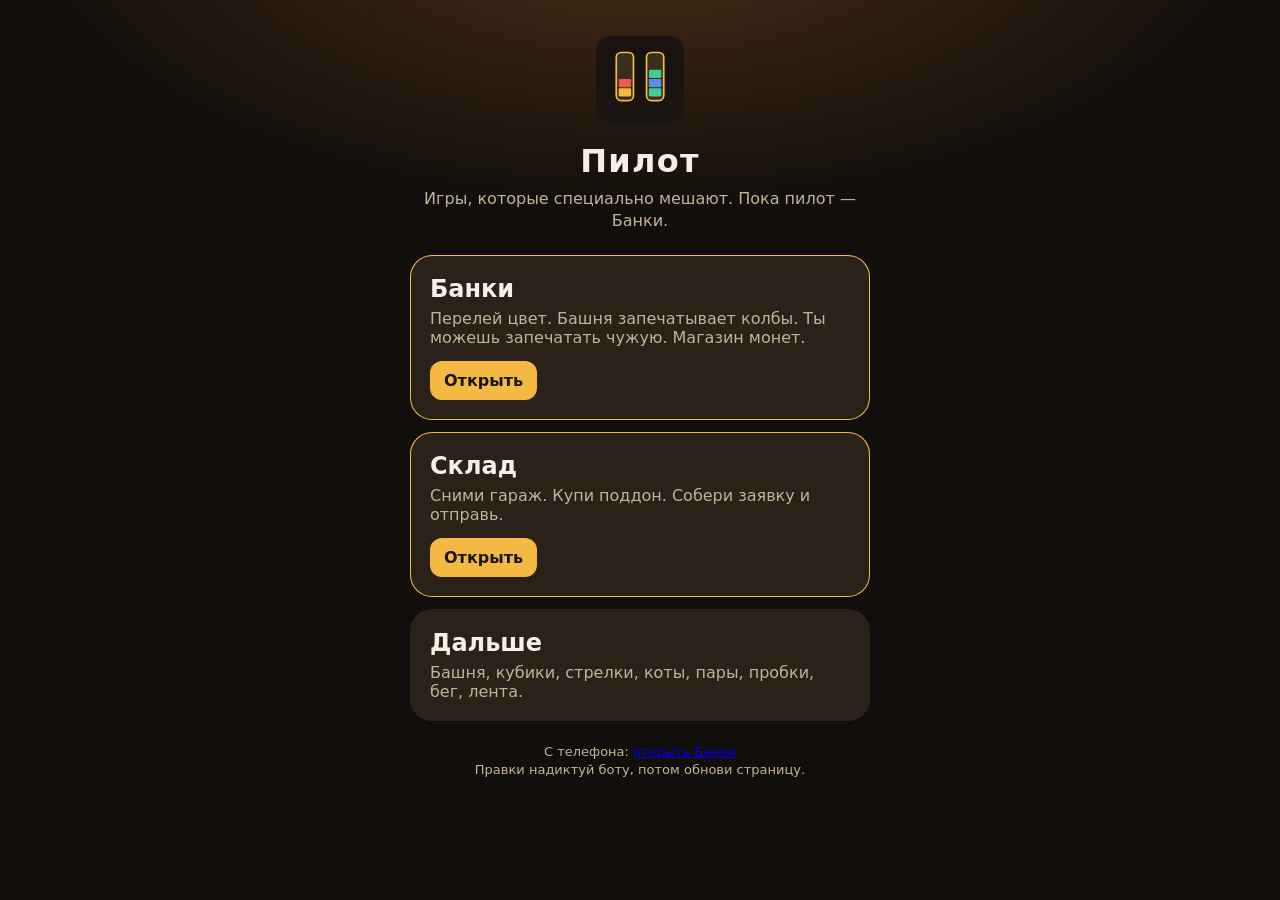
<file: index.html>
<!doctype html>
<html lang="ru">
  <head>
    <meta charset="utf-8" />
    <meta name="viewport" content="width=device-width, initial-scale=1, viewport-fit=cover" />
    <meta name="theme-color" content="#120e0b" />
    <title>Пилот — Банки</title>
    <link rel="icon" href="icon.svg" type="image/svg+xml" />
    <style>
      :root {
        --bg: #120e0b;
        --paper: #2a2118;
        --ink: #f6efe4;
        --muted: #c4b29a;
        --accent: #f4b942;
      }
      * { box-sizing: border-box; }
      html, body {
        margin: 0;
        min-height: 100%;
        background:
          radial-gradient(90vw 60vh at 50% -10%, #4a2e16 0%, transparent 55%),
          var(--bg);
        color: var(--ink);
        font-family: "Segoe UI", system-ui, sans-serif;
      }
      body {
        display: flex;
        justify-content: center;
        padding: 28px 16px 40px;
      }
      .wrap { width: min(460px, 100%); }
      .logo {
        width: 88px;
        height: 88px;
        display: block;
        margin: 8px auto 18px;
        animation: pop 0.5s cubic-bezier(0.2, 1.4, 0.3, 1);
      }
      h1 {
        margin: 0;
        text-align: center;
        letter-spacing: 0.04em;
      }
      .lead {
        text-align: center;
        color: var(--muted);
        line-height: 1.4;
        margin: 8px 0 22px;
      }
      .card {
        display: block;
        background: var(--paper);
        border-radius: 22px;
        padding: 20px;
        color: inherit;
        text-decoration: none;
        animation: up 0.4s ease both;
      }
      .card.main {
        box-shadow: inset 0 0 0 1px var(--accent);
      }
      .card h2 { margin: 0 0 6px; }
      .card p { margin: 0; color: var(--muted); }
      .go {
        display: inline-block;
        margin-top: 14px;
        background: var(--accent);
        color: #1a1410;
        font-weight: 800;
        border-radius: 12px;
        padding: 10px 14px;
      }
      .soon {
        margin-top: 12px;
        opacity: 0.55;
        animation-delay: 0.08s;
      }
      .note {
        margin-top: 22px;
        font-size: 13px;
        color: var(--muted);
        text-align: center;
        line-height: 1.4;
      }
      @keyframes pop {
        from { transform: scale(0.8); opacity: 0; }
        to { transform: none; opacity: 1; }
      }
      @keyframes up {
        from { transform: translateY(12px); opacity: 0; }
        to { transform: none; opacity: 1; }
      }
    </style>
  </head>
  <body>
    <div class="wrap">
      <img class="logo" src="icon.svg" alt="" />
      <h1>Пилот</h1>
      <p class="lead">Игры, которые специально мешают. Пока пилот — Банки.</p>
      <a class="card main" href="01-sort/index.html">
        <h2>Банки</h2>
        <p>Перелей цвет. Башня запечатывает колбы. Ты можешь запечатать чужую. Магазин монет.</p>
        <span class="go">Открыть</span>
      </a>
      <a class="card main" href="02-sklad/index.html" style="margin-top:12px;animation-delay:0.08s">
        <h2>Склад</h2>
        <p>Сними гараж. Купи поддон. Собери заявку и отправь.</p>
        <span class="go">Открыть</span>
      </a>
      <div class="card soon">
        <h2>Дальше</h2>
        <p>Башня, кубики, стрелки, коты, пары, пробки, бег, лента.</p>
      </div>
      <p class="note">С телефона: <a href="https://kakos11sm-prog.github.io/bani/01-sort/">открыть Банки</a><br />Правки надиктуй боту, потом обнови страницу.</p>
    </div>
  </body>
</html>
</file>
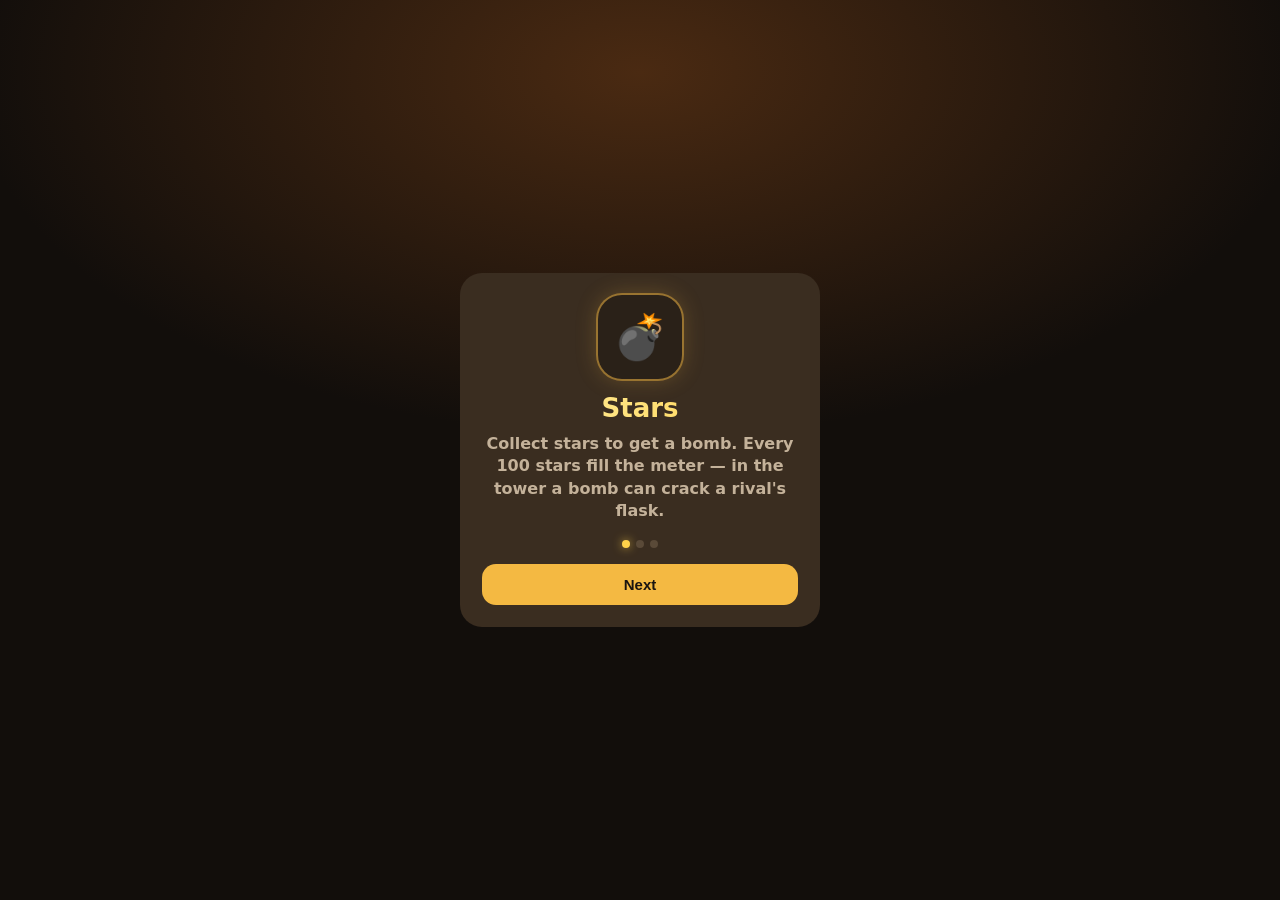
<file: 01-sort/index.html>
<!doctype html>
<html lang="ru">
  <head>
    <meta charset="utf-8" />
    <meta name="viewport" content="width=device-width, initial-scale=1, viewport-fit=cover" />
    <title>Банки</title>
    <meta name="theme-color" content="#120e0b" />
    <meta name="apple-mobile-web-app-capable" content="yes" />
    <link rel="manifest" href="manifest.json" />
    <link rel="icon" href="icon.svg" type="image/svg+xml" />
    <link rel="apple-touch-icon" href="icon-192.png" />
    <link rel="stylesheet" href="style.css?v=71" />
  </head>
  <body class="screen">
    <div class="scene" id="scene" aria-hidden="true">
      <div class="scene-wash"></div>
      <div class="scene-tint"></div>
      <div class="scene-glow" id="scene-glow"></div>
      <div class="scene-caustic"></div>
      <div class="scene-motes" id="motes"></div>
      <div class="scene-shelf"></div>
      <div class="scene-vignette"></div>
    </div>
    <div class="wrap">
      <div class="hud">
        <button class="tower-back" id="tower-back" type="button" aria-label="Назад" data-i18n-aria="back">
          <svg viewBox="0 0 48 48" aria-hidden="true">
            <path fill="none" stroke="currentColor" stroke-width="3.6" stroke-linecap="round" stroke-linejoin="round" d="M16 16h14a9 9 0 1 1 0 18H20"/>
            <path fill="currentColor" d="M18 9.2 8 16.4 18 23.6z"/>
          </svg>
        </button>
        <button class="burger" id="btn-burger" type="button" aria-label="Меню" aria-expanded="false" data-i18n-aria="menu">
          <span></span><span></span><span></span>
        </button>
        <div class="hud-stats">
          <div class="chip star-bomb" id="chip-bomb" title="Звёзды наполняют бомбу. 100 ★ = 💣" data-i18n-title="hud.bomb">
            <span>💣 <span id="hud-bombs">0</span></span>
            <small>★ <span id="hud-stars">0/100</span></small>
          </div>
          <div class="chip fire" id="chip-fire" title="Заходи каждый день. Огонёк умножает выигрыш" data-i18n-title="hud.fire">🔥 <span id="hud-streak">0</span><em id="hud-fire-x2" hidden>×2</em></div>
          <div class="chip coin-chip"><img class="coin" src="coin.svg?v=49" alt="" /><span id="hud-coins">0</span></div>
          <div class="chip hint-chip" id="chip-hints">💡 <span id="hud-hints">0</span></div>
          <button class="chip league" id="chip-league" type="button" title="Башня" data-i18n-title="hud.tower" hidden>
            #<span id="hud-place">—</span>
          </button>
        </div>
        <div class="level" id="level">1</div>
      </div>
      <div class="fly" id="menu-fly" hidden>
        <button type="button" id="fly-menu" data-i18n="home">На главный</button>
        <button type="button" id="fly-settings" data-i18n="settings">Настройки</button>
        <button type="button" id="fly-shop" data-i18n="premium">Премиум</button>
        <button type="button" id="fly-skins" data-i18n="skins">Скины</button>
      </div>
      <div class="mission">
        <div class="track-row">
          <div class="track">
            <i id="track-fill"></i>
            <div class="track-ticks" aria-hidden="true">
              <span></span><span></span><span></span><span></span><span></span>
              <span></span><span></span><span></span><span></span><span></span>
            </div>
          </div>
          <div class="track-chest" id="track-chest" aria-hidden="true"><img class="chest-pic" src="chest.svg?v=49" alt="" /></div>
        </div>
        <div class="track-label" id="track-label">0 / 100</div>
        <div class="chapter" id="chapter" hidden></div>
        <div class="goal" id="goal" hidden></div>
        <div class="duel" id="duel" hidden>
          <div class="duel-side you">
            <span class="face" id="duel-you-face">Я</span>
            <span data-i18n="you">Ты</span>
          </div>
          <div class="duel-mid">
            <b>VS</b>
            <small id="duel-floor" data-i18n="floor">этаж</small>
          </div>
          <div class="duel-side them">
            <span class="face" id="duel-them-face">?</span>
            <b id="duel-name" data-i18n="rival">Соперник</b>
            <small id="duel-meta"></small>
          </div>
        </div>
        <div class="hunt" id="hunt"></div>
        <div class="hinder" id="hinder"></div>
      </div>
      <div class="play-row">
        <div class="board" id="board"></div>
      </div>
      <div class="fx" id="fx"></div>
      <div class="bar">
        <button class="act" id="undo" type="button">Отмена</button>
        <button class="act" id="hint" type="button">Подсказка</button>
        <button class="act" id="restart" type="button" data-i18n="restart">Заново</button>
      </div>
      <button class="skin-btn" id="skin" type="button">Скин банки</button>
      <a class="more" id="more" href="../index.html" data-i18n="more">Ещё игры — пилот студии</a>
    </div>
    <div class="overlay screen" id="intro-overlay">
      <div class="card intro-card">
        <div class="intro-ico pop" id="intro-ico" aria-hidden="true">💣</div>
        <h2 class="intro-title" id="intro-title">Звёзды</h2>
        <p class="intro-text" id="intro-text">Собирай звёзды, чтобы получить бомбу.</p>
        <div class="intro-dots" id="intro-dots"></div>
        <button class="act primary intro-next" id="intro-next" type="button">Дальше</button>
      </div>
    </div>
    <div class="overlay show home screen" id="boot">
      <div class="home-screen">
        <div class="home-art" aria-hidden="true">
          <span class="home-stream"></span>
          <span class="home-jar j1"><i></i><i></i><i></i><i></i></span>
          <span class="home-jar j2"><i></i><i></i><i></i></span>
          <span class="home-jar j3"><i></i><i></i><i></i><i></i></span>
        </div>
        <h1 class="home-title" data-i18n="app.title">Банки</h1>
        <p class="home-tag" data-i18n="app.tag">Перелей цвет. Не оставь себя без хода.</p>
        <button class="home-tile play" id="boot-play" type="button">
          <b data-i18n="play">Играть</b>
          <span class="play-level" id="home-play-level">ур. 1</span>
        </button>
        <button class="home-tile tower locked" id="boot-tower" type="button">
          <span class="tower-face">
            <span class="tower-main">
              <span class="tower-copy">
                <b class="tower-name" data-i18n="tower">Башня</b>
                <small class="tower-call" id="home-tower-meta">Попробуй удержать первое место</small>
              </span>
              <span class="home-tower-stage">
                <span class="home-tower-prize">
                  <span class="tower-chest" aria-hidden="true"><img class="chest-pic" src="chest.svg?v=49" alt="" /></span>
                  <em class="tower-clock-hot" id="home-tower-clock">до приза</em>
                </span>
              </span>
            </span>
            <span class="tower-lock-layer" aria-hidden="true">
              <span class="tower-lock" id="home-tower-lock">🔒</span>
            </span>
          </span>
          <img class="coin-heap-pic" src="coins-heap.svg?v=49" alt="" />
        </button>
        <div class="home-row">
          <button class="home-mini premium" id="boot-shop" type="button">
            <b data-i18n="packs">Наборы</b>
            <small data-i18n="packs.sub">Монеты и бомбы</small>
          </button>
          <button class="home-gear" id="boot-settings" type="button" aria-label="Настройки" data-i18n-aria="settings">
            <svg viewBox="0 0 48 48" aria-hidden="true">
              <path fill="currentColor" d="M19 4h10l1.6 6.2a14 14 0 0 1 4.6 2.6L41 10l5 8-5.2 3.4a14 14 0 0 1 0 5.2L46 30l-5 8-5.8-2.8a14 14 0 0 1-4.6 2.6L29 44H19l-1.6-6.2a14 14 0 0 1-4.6-2.6L7 38l-5-8 5.2-3.4a14 14 0 0 1 0-5.2L2 18l5-8 5.8 2.8a14 14 0 0 1 4.6-2.6zm5 12a8 8 0 1 0 0 16 8 8 0 0 0 0-16z"/>
            </svg>
          </button>
        </div>
      </div>
    </div>
    <div class="overlay" id="settings-overlay">
      <div class="card league-card">
        <h2 data-i18n="settings">Настройки</h2>
        <p class="league-lead" id="set-lead">Как тебе удобнее играть.</p>
        <div class="set-list">
          <div class="set-row set-lang" id="set-lang-row">
            <span>
              <b data-i18n="set.lang">Язык</b>
              <small data-i18n="set.langSub">Тексты в игре</small>
            </span>
            <div class="lang-picks" id="lang-picks">
              <button type="button" data-lang="uk">UA</button>
              <button type="button" data-lang="ru">RU</button>
              <button type="button" data-lang="en">EN</button>
            </div>
          </div>
          <button class="set-row" id="set-sound" type="button">
            <span>
              <b data-i18n="set.sound">Звук</b>
              <small data-i18n="set.soundSub">Капли и победа</small>
            </span>
            <em id="set-sound-val">Вкл</em>
          </button>
          <button class="set-row" id="set-vibe" type="button">
            <span>
              <b data-i18n="set.vibe">Вибрация</b>
              <small data-i18n="set.vibeSub">Отдача в руке</small>
            </span>
            <em id="set-vibe-val">Вкл</em>
          </button>
          <button class="set-row" id="set-juice" type="button">
            <span>
              <b data-i18n="set.juice">Эффекты</b>
              <small data-i18n="set.juiceSub">Брызги и вспышки. Выключи, если тормозит</small>
            </span>
            <em id="set-juice-val">Вкл</em>
          </button>
          <button class="set-row" id="set-hint" type="button">
            <span>
              <b data-i18n="set.hint">Подсказка на старте</b>
              <small data-i18n="set.hintSub">Первая банка чуть подпрыгнет</small>
            </span>
            <em id="set-hint-val">Вкл</em>
          </button>
          <button class="set-row" id="set-skin" type="button">
            <span>
              <b data-i18n="set.skin">Скин банок</b>
              <small id="set-skin-name">Стекло</small>
            </span>
            <em data-i18n="set.catalog">Каталог</em>
          </button>
          <button class="set-row danger" id="set-reset" type="button">
            <span>
              <b data-i18n="set.reset">Сбросить прогресс</b>
              <small data-i18n="set.resetSub">Уровни, монеты, скины — сначала</small>
            </span>
            <em id="set-reset-val">Стереть</em>
          </button>
        </div>
        <div class="card-actions">
          <button class="act primary" id="set-play" type="button" data-i18n="play">Играть</button>
          <button class="act ghost" id="set-close" type="button">К игре</button>
        </div>
      </div>
    </div>
    <div class="overlay" id="overlay">
      <div class="win-fx" id="win-fx" aria-hidden="true"></div>
      <div class="card">
        <h2 id="win-title" data-i18n="win.done">Собрал</h2>
        <div class="win-stars" id="win-stars">
          <span>★</span><span>★</span><span>★</span>
        </div>
        <p id="win-text" data-i18n="win.more">Дальше больше цветов и длиннее ходы.</p>
        <div class="win-cash" id="win-cash">
          <img class="coin" src="coin.svg?v=49" alt="" />
          <b id="win-cash-num">0</b>
        </div>
        <p class="reward" id="win-reward" hidden></p>
        <div class="card-actions">
          <button class="act primary" id="next" type="button" data-i18n="next">Дальше</button>
          <button class="act" id="win-double" type="button">Ролик — удвоить</button>
          <button class="act" id="win-share" type="button" data-i18n="win.share">Показать</button>
        </div>
      </div>
    </div>
    <div class="overlay" id="fail-overlay">
      <div class="card fail-card">
        <h2 id="fail-title">Почти</h2>
        <p id="fail-text">Сам долил до тупика. Ещё ход — и собрал бы.</p>
        <p class="fail-risk" id="fail-risk"></p>
        <div class="card-actions">
          <button class="act primary" id="fail-undo" type="button">Отменить ход</button>
          <button class="act" id="fail-jar" type="button">Ещё банка</button>
          <button class="act" id="fail-keep" type="button">Заново, серия жива</button>
          <button class="act ghost" id="fail-give" type="button" data-i18n="fail.give">Сдаться — серия сгорит</button>
        </div>
      </div>
    </div>
    <div class="overlay" id="lock-overlay">
      <div class="card">
        <h2 id="lock-title">Закрытая банка</h2>
        <p id="lock-text">Пустое место. Откроешь — будет куда лить, когда тесно.</p>
        <div class="card-actions">
          <button class="act primary with-coin" id="lock-coins" type="button">Открыть</button>
          <button class="act" id="lock-charge" type="button">Своя колба</button>
          <button class="act" id="lock-ad" type="button">Ролик — открыть</button>
          <button class="act ghost" id="lock-close" type="button">Пока нет</button>
        </div>
      </div>
    </div>
    <div class="pass-toast" id="pass-toast" aria-live="polite"></div>
    <div class="overlay" id="league-overlay">
      <div class="card league-card">
        <h2 data-i18n="league.title">Лига недели</h2>
        <p class="league-lead" id="league-lead">Одни и те же соперники до понедельника. Не онлайн-чат.</p>
        <div class="league-list" id="league-list"></div>
        <div class="card-actions">
          <button class="act primary" id="league-tower" type="button" data-i18n="tower">Башня</button>
          <button class="act" id="league-shop" type="button" data-i18n="league.shop">Магазин монет</button>
          <button class="act" id="league-race" type="button" data-i18n="league.race">Забег</button>
          <button class="act" id="league-close" type="button" data-i18n="close">Закрыть</button>
        </div>
      </div>
    </div>
    <div class="overlay screen" id="map-overlay">
      <div class="map-panel">
        <p class="map-lead" id="map-lead">Собирай монеты и звёзды для главного сундука в башне тут</p>
        <div class="map-grid" id="map-grid"></div>
        <button class="act primary map-start" id="map-continue" type="button" data-i18n="start">Начать</button>
      </div>
    </div>
    <div class="overlay screen" id="pass-overlay">
      <div class="card lock-gate">
        <div class="lock-gate-ico" aria-hidden="true">🔒</div>
        <h2 class="lock-gate-title" data-i18n="pass.title">Башня на замке</h2>
        <p class="lock-gate-call" data-i18n="pass.call">Сундук недели только для тех, кто накопил на вход</p>
        <div class="lock-gate-wallet">
          <span data-i18n="pass.wallet">В кошельке</span>
          <b id="pass-have"></b>
        </div>
        <p class="lock-gate-need" data-i18n="pass.need">Вход — 1000 монет</p>
        <p class="lock-gate-miss" id="pass-miss">Не хватает монет</p>
        <div class="card-actions lock-gate-actions">
          <button class="act primary with-coin" id="pass-buy" type="button" hidden>Купить пропуск</button>
          <button class="act" id="pass-shop" type="button" hidden data-i18n="pass.shop">В магазин</button>
          <button class="act ghost lock-gate-back" id="pass-back" type="button" data-i18n="back">Назад</button>
        </div>
      </div>
    </div>
    <div class="overlay screen" id="tower-overlay">
      <div class="tower-stage">
        <div class="tower-jackpot">
          <div class="tower-prize">
            <span class="tower-chest" aria-hidden="true"><img class="chest-pic big" src="chest.svg?v=49" alt="" /></span>
            <div class="prize-side">
              <p class="prize-kicker" data-i18n="prize.kicker">В сундуке недели</p>
              <div class="prize-reel" id="prize-reel">
                <div class="prize-slide" id="prize-slide"></div>
              </div>
              <em id="tower-clock">3д</em>
            </div>
          </div>
        </div>
        <div class="tower-heroes">
          <div class="tower-podium" id="tower-podium"></div>
        </div>
        <div class="tower-board">
          <p class="tower-score" id="tower-score">Твои очки: 0</p>
          <div class="league-list" id="tower-list"></div>
        </div>
        <div class="tower-bar">
          <button class="act primary" id="tower-play" type="button" data-i18n="play">Играть</button>
        </div>
      </div>
    </div>
    <div class="tower-hit-fx" id="tower-hit-fx" aria-hidden="true"></div>
    <div class="tower-tip" id="tower-tip">
      <div class="tower-tip-catch"></div>
      <div class="tower-tip-spot" id="tower-tip-spot"></div>
      <div class="tower-tip-arrow up" id="tower-tip-arrow"></div>
      <div class="tower-tip-card" id="tower-tip-card">
        <p id="tower-tip-text"></p>
        <button class="act primary" id="tower-tip-next" type="button" data-i18n="next">Дальше</button>
      </div>
    </div>
    <div class="overlay" id="shop-overlay">
      <div class="card league-card">
        <h2 data-i18n="shop.title">Магазин монет</h2>
        <p class="league-lead" id="shop-lead">Трать на колбы и на помеху другим. Ролик — только если сам включил.</p>
        <div class="shop-list">
          <div class="shop-row pack-jump">
            <div>
              <b data-i18n="packs.uah">Наборы за гривны</b>
              <span data-i18n="packs.uahSub">Монеты, бомбы и жирный огонёк</span>
            </div>
            <button class="act primary" id="shop-packs" type="button" data-i18n="packs.vitrine">Витрина</button>
          </div>
          <div class="shop-row">
            <div>
              <b data-i18n="shop.skins">Скины банок</b>
              <span data-i18n="shop.skinsSub">20 видов. Премиум — за монеты</span>
            </div>
            <button class="act" id="shop-skins" type="button" data-i18n="set.catalog">Каталог</button>
          </div>
          <div class="shop-row">
            <div>
              <b data-i18n="shop.flask">Запасная колба</b>
              <span data-i18n="shop.flaskSub">Откроет закрытую банку без цены уровня</span>
            </div>
            <button class="act with-coin" id="shop-flask" type="button"></button>
          </div>
          <div class="shop-row">
            <div>
              <b data-i18n="shop.seal">Печать на колбу</b>
              <span data-i18n="shop.sealSub">Обычные монеты. Остановит рост очков</span>
            </div>
            <button class="act with-coin" id="shop-seal" type="button"></button>
          </div>
          <div class="shop-row">
            <div>
              <b data-i18n="shop.undo">Пачка отмен</b>
              <span data-i18n="shop.undoSub">Две отмены в карман</span>
            </div>
            <button class="act with-coin" id="shop-undo" type="button"></button>
          </div>
          <div class="shop-row">
            <div>
              <b data-i18n="shop.ad">Ролик — монеты</b>
              <span class="with-coin" id="shop-ad-meta"></span>
            </div>
            <button class="act" id="shop-ad" type="button">Смотреть</button>
          </div>
        </div>
        <div class="card-actions">
          <button class="act ghost" id="shop-close" type="button" data-i18n="close">Закрыть</button>
        </div>
      </div>
    </div>
    <button class="pack-ad" id="pack-ad" type="button" aria-label="Наборы" data-i18n-aria="packs">
      <span class="pack-ad-shine"></span>
      <span class="pack-ad-ico" id="pack-ad-ico" aria-hidden="true">💰</span>
      <em id="pack-ad-price">200₴</em>
    </button>
    <button class="pack-ad tower-ad" id="tower-ad" type="button" aria-label="Башня" data-i18n-aria="tower">
      <span class="pack-ad-shine"></span>
      <span class="pack-ad-ico" aria-hidden="true">🏆</span>
      <em data-i18n="tower">Башня</em>
    </button>
    <div class="overlay" id="pack-overlay">
      <div class="pack-shop">
        <div class="pack-banner" aria-hidden="true" data-i18n="packs.banner">Наборы</div>
        <div class="pack-grid" id="pack-grid"></div>
        <button class="act ghost" id="pack-close" type="button" data-i18n="back">Назад</button>
      </div>
    </div>
    <div class="overlay" id="skins-overlay">
      <div class="card league-card skins-card">
        <h2 data-i18n="skins.title">Скины</h2>
        <p class="league-lead" id="skins-lead">Восемь простых из сундуков. Двенадцать премиум — за монеты.</p>
        <div class="skin-grid" id="skin-grid"></div>
        <div class="card-actions">
          <button class="act ghost" id="skins-close" type="button" data-i18n="close">Закрыть</button>
        </div>
      </div>
    </div>
    <div class="overlay" id="chest-overlay">
      <div class="chest-fx" id="chest-fx" aria-hidden="true"></div>
      <div class="card chest-card">
        <div class="chest" id="chest-box"><img class="chest-pic big" src="chest.svg?v=49" alt="" /></div>
        <h2 data-i18n="chest.title">Сундук главы</h2>
        <p id="chest-lead">За десять уровней. Вот что внутри.</p>
        <div class="chest-prize" id="chest-prize">
          <strong id="chest-prize-num">+7</strong>
          <span id="chest-prize-word">подсказок</span>
          <div class="chest-bulbs" id="chest-bulbs"></div>
        </div>
        <div class="loot" id="chest-loot"></div>
        <button class="act primary chest-claim" id="chest-ok" type="button">Забрать</button>
      </div>
    </div>
    <div class="overlay" id="jackpot-overlay">
      <div class="chest-fx" id="jackpot-fx" aria-hidden="true"></div>
      <div class="card chest-card jackpot-card">
        <div class="chest" id="jackpot-box"><img class="chest-pic big" src="chest.svg?v=49" alt="" /></div>
        <h2 id="jackpot-title">Ты первый!</h2>
        <p id="jackpot-lead">Неделя закрыта. Этот приз твой.</p>
        <div class="jackpot-ico" id="jackpot-ico" aria-hidden="true"></div>
        <div class="chest-prize jackpot-prize">
          <strong id="jackpot-prize-num">Приз</strong>
          <span id="jackpot-prize-word">за первое место</span>
        </div>
        <button class="act primary chest-claim" id="jackpot-ok" type="button">Забрать</button>
      </div>
    </div>
    <script src="levels.js"></script>
    <script src="pars.js"></script>
    <script src="lang.js?v=71"></script>
    <script src="game.js?v=71"></script>
  </body>
</html>
</file>
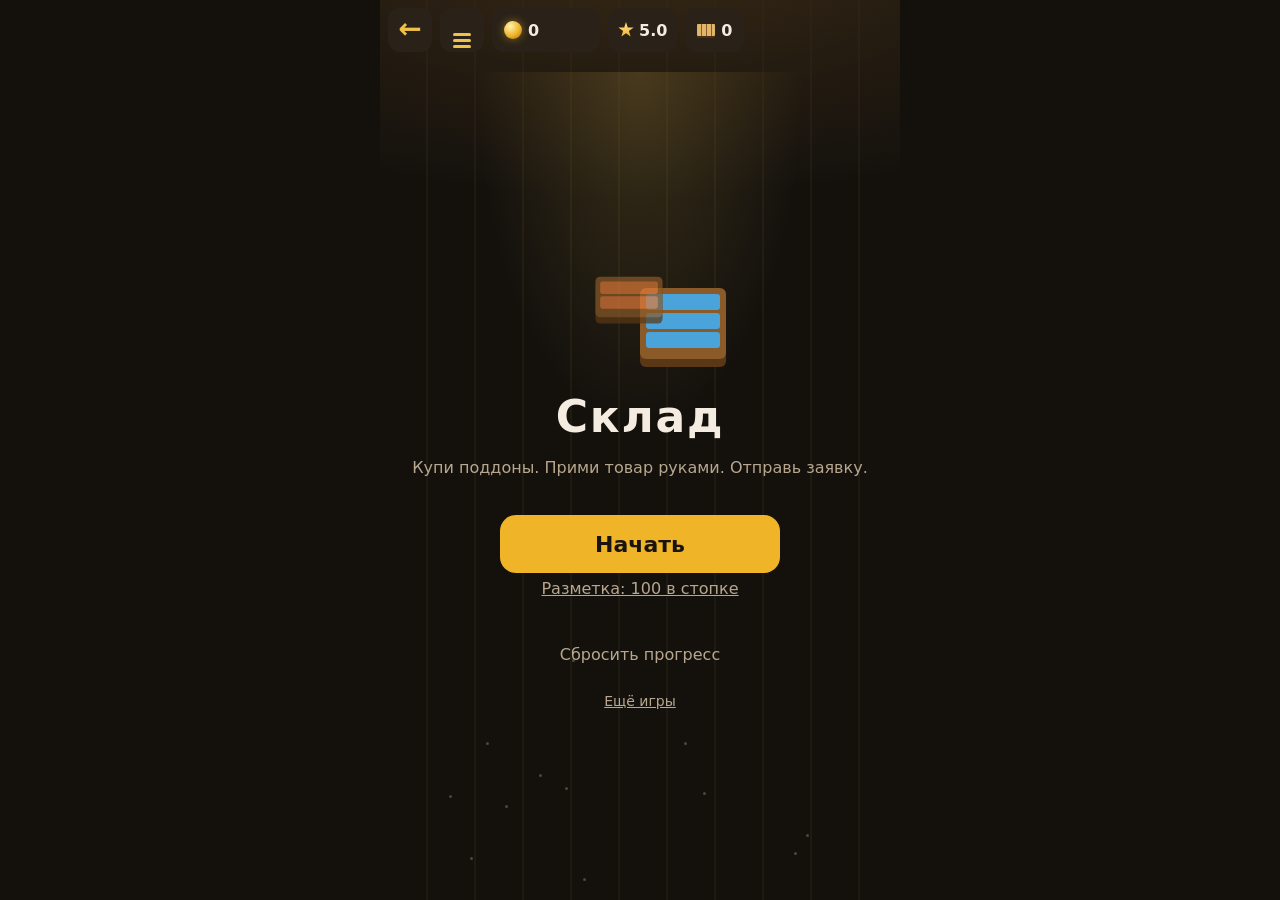
<file: 02-sklad/index.html>
<!doctype html>
<html lang="ru">
  <head>
    <meta charset="utf-8" />
    <meta name="viewport" content="width=device-width, initial-scale=1, viewport-fit=cover" />
    <meta http-equiv="Cache-Control" content="no-cache, no-store, must-revalidate" />
    <meta http-equiv="Pragma" content="no-cache" />
    <title>Склад</title>
    <meta name="theme-color" content="#14110d" />
    <meta name="apple-mobile-web-app-capable" content="yes" />
    <link rel="manifest" href="manifest.json?v=245" />
    <link rel="icon" href="../icon.svg" type="image/svg+xml" />
    <link rel="stylesheet" href="style.css?v=245" />
  </head>
  <body>
    <div class="scene" aria-hidden="true">
      <div class="scene-wash"></div>
      <div class="scene-lamp"></div>
      <div class="scene-dust" id="dust"></div>
    </div>

    <div class="hud">
      <button class="back" id="btn-back" type="button" aria-label="Назад">←</button>
      <button class="menu-btn" id="btn-menu" type="button" aria-label="Меню"><i></i></button>
      <div class="chip coin" id="hud-coin"><i></i><b id="hud-coins">0</b></div>
      <div class="chip rate" id="hud-rate-chip"><i></i><b id="hud-rate">5.0</b></div>
      <div class="chip wood"><i></i><b id="hud-woods">0</b></div>
    </div>

    <div class="toast" id="toast" aria-live="polite"></div>
    <div class="set-pane" id="set-pane">
      <div class="set-card">
        <h2>Настройки</h2>
        <button class="set-sound" id="set-sound" type="button">
          <span class="spk" aria-hidden="true"><b></b><i></i></span>
          <strong id="set-sound-label">Звук вкл</strong>
          <em class="sw" id="set-sound-sw"></em>
        </button>
        <button class="ghost" id="set-close" type="button">Закрыть</button>
      </div>
    </div>
    <button class="shop-btn" id="shop-btn" type="button">Магазин</button>
    <button class="jobs-tab" id="jobs-tab" type="button">
      <span id="jobs-tab-label">Заявки</span>
      <em class="jobs-rush" id="jobs-rush" aria-hidden="true">0:00</em>
    </button>
    <button class="truck" id="truck" type="button" aria-label="Доставка">
      <span class="truck-art" aria-hidden="true">
        <span class="truck-draw">
          <i class="shade"></i>
          <i class="rail"></i>
          <i class="box"></i>
          <i class="cab"></i>
          <i class="glass"></i>
          <i class="mirror"></i>
          <i class="lamp"></i>
          <i class="whl a"></i>
          <i class="whl b"></i>
        </span>
      </span>
      <em id="truck-eta">0:00</em>
    </button>

    <div class="screen show" id="boot">
      <div class="home">
        <div class="home-art" aria-hidden="true">
          <span class="home-pal p1"><i></i><i></i><i></i></span>
          <span class="home-pal p2"><i></i><i></i></span>
        </div>
        <h1>Склад</h1>
        <p class="tag">Купи поддоны. Прими товар руками. Отправь заявку.</p>
        <button class="play" id="boot-play" type="button">Играть</button>
        <a class="ghost" id="boot-layout" href="?layout=1">Разметка: 100 в стопке</a>
        <button class="ghost reset" id="boot-reset" type="button">Сбросить прогресс</button>
        <a class="more" href="../index.html">Ещё игры</a>
      </div>
    </div>

    <div class="screen" id="rent">
      <div class="panel">
        <h2>Нужно купить помещение для хранения товара</h2>
        <div class="rooms" id="rooms"></div>
        <button class="ghost" id="rent-back" type="button">Назад</button>
      </div>
    </div>

    <div class="screen" id="floor">
      <div class="inside" id="inside" aria-hidden="true">
        <div class="inside-stage" id="inside-stage">
          <div class="inside-pic" id="inside-pic"></div>
          <div class="shelves left"></div>
          <div class="shelves right"></div>
          <div class="lantern"></div>
          <div class="lantern-glow"></div>
          <div class="floor-lit"></div>
          <div class="lamp-shade"></div>
          <div class="floor-pals" id="slots"></div>
          <div class="build-spot" id="build-spot"></div>
          <div class="recv-spot" id="recv-spot"></div>
          <div class="wood-stack" id="wood-stack"></div>
        </div>
      </div>
      <div class="in-dock" id="dock" hidden>
        <div class="in-box">
          <i class="in-cab"></i>
          <i class="in-glass"></i>
          <i class="in-door l"></i>
          <i class="in-door r"></i>
          <div class="in-hold" id="dock-hold"></div>
          <i class="in-pipe"></i>
          <span class="in-smoke" aria-hidden="true"><i></i><i></i><i></i></span>
          <i class="in-bumper"></i>
        </div>
        <i class="in-whl a"><b></b><em></em></i>
        <i class="in-whl b"><b></b><em></em></i>
        <button class="in-go" id="dock-go" type="button">Принять</button>
      </div>
      <div class="waybill" id="waybill">
        <p class="way-head">Накладная <span id="way-id">#1</span></p>
        <p class="way-from" id="way-from"></p>
        <ul class="way-lines" id="way-lines"></ul>
        <p class="way-pay" id="way-pay">+0</p>
        <div class="way-gift" id="way-gift" hidden><b>+1</b></div>
        <button class="way-hide" id="way-hide" type="button">Собрать</button>
      </div>
      <button class="ship-go" id="ship-go" type="button" hidden>Отгрузить</button>
      <div class="load-bay" id="load-bay">
        <div class="load-pal" id="load-pal"></div>
        <p class="load-hint">Тяни пак сюда</p>
      </div>
      <div class="out-truck" id="out-truck" aria-hidden="true">
        <img class="iso-truck" src="art/truck.png" alt="">
        <div class="out-box">
          <i class="out-door l"></i>
          <i class="out-door r"></i>
          <i class="out-bumper"></i>
          <i class="out-whl a"><b></b><em></em></i>
          <i class="out-whl b"><b></b><em></em></i>
        </div>
      </div>
      <div class="floor-row">
        <div class="yard">
          <p class="yard-name" id="yard-name">Гараж</p>
        </div>
      </div>
    </div>
    <div class="drag-ghost" id="drag-ghost" hidden></div>

    <div class="shop-pane" id="shop">
      <div class="shop-card">
        <h2>Магазин</h2>
        <p class="lead">Сначала поддоны, без них не принять и не отгрузить. Товар едет минуту — снимай с машины сам.</p>
        <div class="goods" id="goods"></div>
        <div class="cart" id="cart">
          <button class="cart-toggle" id="cart-toggle" type="button">
            <span id="cart-label">Корзина</span>
            <em id="cart-sum">0</em>
          </button>
          <div class="cart-body" id="cart-body">
            <div class="cart-lines" id="cart-lines"></div>
            <div class="cart-fee" id="cart-fee" hidden></div>
          </div>
          <button class="cart-buy" id="cart-buy" type="button">Купить</button>
        </div>
        <button class="ghost" id="shop-close" type="button">Закрыть</button>
      </div>
    </div>

    <div class="ship-pane" id="ship-pane">
      <div class="ship-box">
        <h2>Доставка</h2>
        <p class="lead">Что едет на склад.</p>
        <div class="ship-list" id="ship-list"></div>
        <button class="ghost" id="ship-close" type="button">Закрыть</button>
      </div>
    </div>

    <div class="jobs-pane" id="jobs-pane">
      <div class="jobs-card">
        <h2>Заявки</h2>
        <p class="lead">Обычная — все открытые виды вразнобой. Опт берёт 1 полный поддон. Собирай по памяти. Ошибка бьёт по рейтингу.</p>
        <div class="jobs" id="jobs"></div>
        <button class="ghost" id="jobs-close" type="button">Закрыть</button>
      </div>
    </div>

    <div class="buy-fx" id="buy-fx" aria-hidden="true">
      <div class="buy-shot">
        <img id="buy-fx-pic" alt="" />
        <div class="door left"></div>
        <div class="door right"></div>
        <b class="buy-stamp">Куплено</b>
      </div>
    </div>

    <div class="screen" id="pack">
      <div class="sheet">
        <p class="sheet-kicker">Заявка <span id="pack-id">#1</span></p>
        <h2 id="pack-title">Вода + Кола</h2>
        <p class="sheet-pay" id="pack-pay">+220</p>
        <div class="crate" id="crate"></div>
        <p class="sheet-hint" id="pack-hint">Клади разные паки в заявку</p>
        <div class="picks" id="picks"></div>
        <button class="ghost" id="pack-close" type="button">Пока нет</button>
      </div>
    </div>

    <div class="guide" id="guide" hidden>
      <div class="guide-spot" id="guide-spot"></div>
      <div class="guide-card" id="guide-card">
        <i class="guide-arrow" aria-hidden="true"></i>
        <span class="guide-kicker">Подсказка</span>
        <p id="guide-text"></p>
        <p class="guide-pay" id="guide-pay" hidden><i></i><b id="guide-pay-n">+0</b></p>
        <button class="guide-ok" id="guide-ok" type="button">Ок</button>
      </div>
    </div>

    <script src="game.js?v=245"></script>
  </body>
</html>
</file>
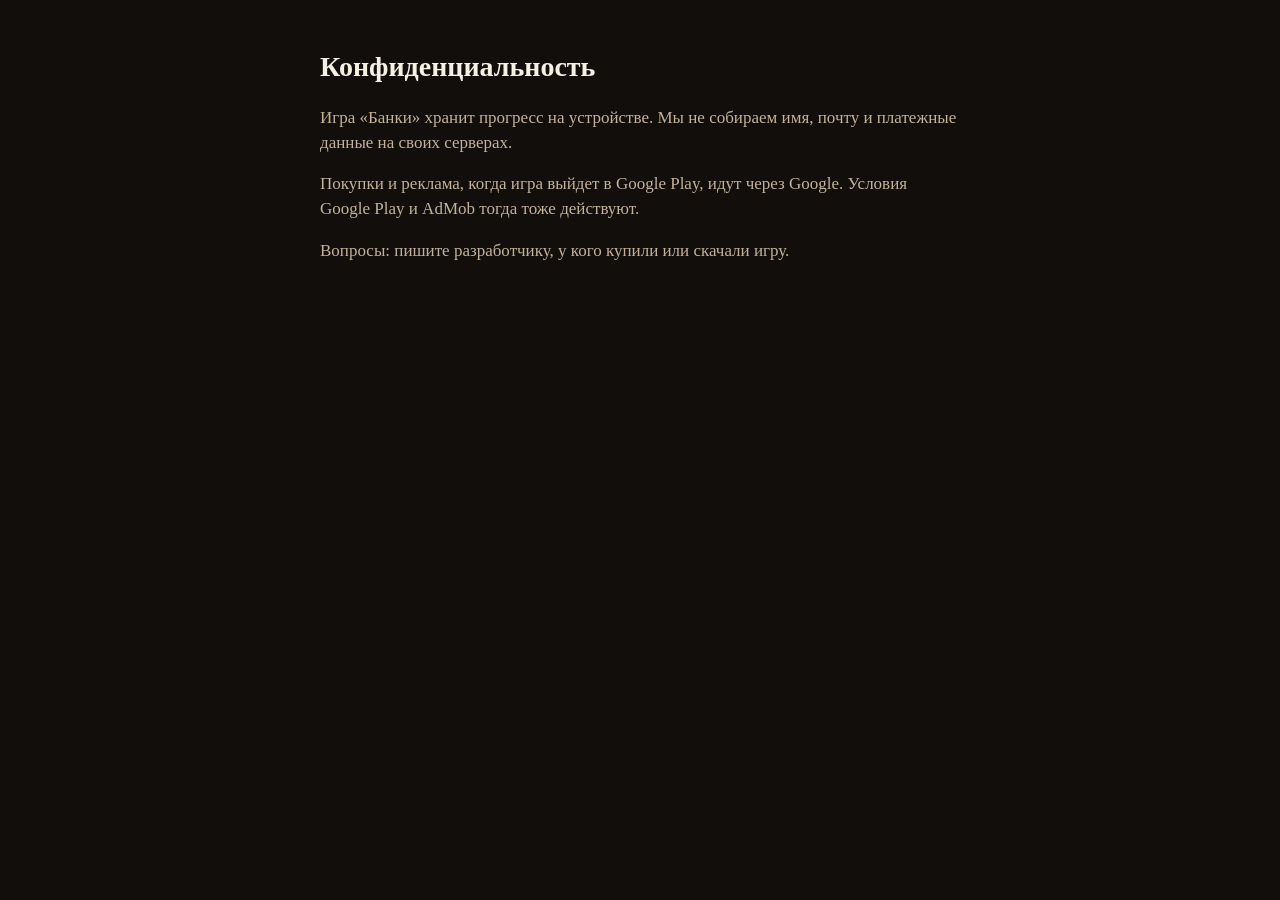
<file: 01-sort/privacy.html>
<!doctype html>
<html lang="ru">
  <head>
    <meta charset="utf-8" />
    <meta name="viewport" content="width=device-width, initial-scale=1" />
    <title>Банки — конфиденциальность</title>
    <style>
      body {
        margin: 0;
        padding: 28px 20px 48px;
        font: 17px/1.45 Georgia, serif;
        color: #f6efe4;
        background: #120e0b;
      }
      main {
        max-width: 640px;
        margin: 0 auto;
      }
      h1 {
        font-size: 28px;
      }
      p {
        color: #c4b29a;
      }
    </style>
  </head>
  <body>
    <main>
      <h1>Конфиденциальность</h1>
      <p>Игра «Банки» хранит прогресс на устройстве. Мы не собираем имя, почту и платежные данные на своих серверах.</p>
      <p>Покупки и реклама, когда игра выйдет в Google Play, идут через Google. Условия Google Play и AdMob тогда тоже действуют.</p>
      <p>Вопросы: пишите разработчику, у кого купили или скачали игру.</p>
    </main>
  </body>
</html>
</file>
<file: 01-sort/style.css>
:root {
  --bg: #120e0b;
  --paper: #2a2118;
  --ink: #f6efe4;
  --muted: #c4b29a;
  --accent: #f4b942;
  --glass: rgba(255, 248, 235, 0.12);
  --scene: #c4843a;
  --pour: #f4b942;
}

* {
  box-sizing: border-box;
  -webkit-tap-highlight-color: transparent;
}

html,
body {
  margin: 0;
  min-height: 100%;
  background: var(--bg);
  color: var(--ink);
  font-family: "Segoe UI", system-ui, sans-serif;
}

body {
  display: flex;
  justify-content: center;
  overflow-x: hidden;
}

.scene {
  position: fixed;
  inset: 0;
  z-index: 0;
  pointer-events: none;
  overflow: hidden;
}

.scene-wash {
  position: absolute;
  inset: 0;
  background:
    radial-gradient(100vw 72vh at 50% -12%, #4a2e16 0%, transparent 58%),
    linear-gradient(180deg, #2a1c12 0%, #16100c 38%, #0c0908 100%);
}

.scene-tint {
  position: absolute;
  inset: 0;
  background:
    radial-gradient(80vw 60vh at 50% 8%, var(--scene) 0%, transparent 62%),
    radial-gradient(46vw 34vh at 88% 22%, var(--pour) 0%, transparent 70%);
  opacity: 0.28;
}

.scene-glow {
  position: absolute;
  inset: -10%;
  background: radial-gradient(circle at 50% 42%, var(--pour), transparent 48%);
  opacity: 0.16;
  transition: opacity 0.35s ease, background 0.4s ease;
}

.scene-glow.pulse {
  opacity: 0.7;
  animation: glowKick 0.55s ease;
}

.scene-caustic {
  position: absolute;
  inset: 42% 0 0;
  background:
    radial-gradient(18% 10% at 22% 30%, rgba(255, 220, 160, 0.14), transparent 70%),
    radial-gradient(16% 9% at 58% 44%, rgba(255, 200, 120, 0.1), transparent 70%),
    radial-gradient(20% 11% at 80% 22%, rgba(255, 236, 200, 0.09), transparent 72%);
  opacity: 0.45;
}

.scene-motes {
  position: absolute;
  inset: 0;
}

.mote {
  position: absolute;
  bottom: -8%;
  width: 5px;
  height: 5px;
  border-radius: 50%;
  background: rgba(255, 232, 190, 0.55);
  animation: moteRise linear infinite;
}

.scene-shelf {
  position: absolute;
  left: -8%;
  right: -8%;
  bottom: -2%;
  height: 28vh;
  background:
    linear-gradient(180deg, transparent 0%, rgba(18, 12, 8, 0.15) 18%, #2a1c12 42%, #140e0a 100%);
  box-shadow: inset 0 18px 40px rgba(255, 190, 110, 0.06);
}

.scene-shelf::before {
  content: "";
  position: absolute;
  left: 8%;
  right: 8%;
  top: 22%;
  height: 14px;
  border-radius: 40%;
  background: radial-gradient(ellipse, rgba(0, 0, 0, 0.35), transparent 70%);
}

.scene-vignette {
  position: absolute;
  inset: 0;
  background: radial-gradient(circle at 50% 40%, transparent 42%, rgba(6, 4, 3, 0.55) 100%);
}

body.skin-night .scene-tint {
  opacity: 0.36;
}

body.skin-gold .scene-glow {
  opacity: 0.34;
}

body.skin-mint .scene-tint {
  opacity: 0.32;
}

body.skin-ocean .scene-tint {
  opacity: 0.34;
}

body.skin-void .scene-tint {
  opacity: 0.22;
}

body.skin-lava .scene-glow {
  opacity: 0.3;
}

body.tension .scene-glow {
  opacity: 0.42;
}

body.ember .scene-glow {
  opacity: 0.28;
}

body.ember .chip.fire {
  box-shadow: 0 0 16px rgba(255, 120, 50, 0.45);
}

body.dim .scene-wash {
  opacity: 0.72;
}

body.celebrate .scene-glow {
  opacity: 0.85;
}

.wrap {
  width: min(540px, 100%);
  min-height: 100dvh;
  padding: 8px 10px 18px;
  display: flex;
  flex-direction: column;
  position: relative;
  z-index: 2;
}

body.play-fit {
  overflow: hidden;
  height: 100dvh;
}

body.play-fit .wrap {
  height: 100dvh;
  min-height: 0;
  max-height: 100dvh;
  overflow: hidden;
  padding-bottom: max(8px, env(safe-area-inset-bottom, 0px));
  box-sizing: border-box;
}

.hud {
  display: flex;
  align-items: center;
  flex-wrap: nowrap;
  gap: 6px;
  margin-bottom: 8px;
}

.hud-stats {
  display: flex;
  flex: 1;
  min-width: 0;
  gap: 4px;
}

.tower-back {
  display: none;
  flex: 0 0 36px;
  width: 36px;
  height: 36px;
  border: 0;
  border-radius: 12px;
  background: var(--paper);
  color: var(--ink);
  align-items: center;
  justify-content: center;
  padding: 0;
  cursor: pointer;
}

.tower-back svg {
  width: 22px;
  height: 22px;
}

.tower-back:active {
  transform: scale(0.92);
}

.burger {
  display: none;
  flex: 0 0 36px;
  width: 36px;
  height: 36px;
  border: 0;
  border-radius: 12px;
  background: var(--paper);
  flex-direction: column;
  justify-content: center;
  align-items: center;
  gap: 5px;
  padding: 0;
  cursor: pointer;
}

body.home-open .burger {
  display: flex;
}

.burger span {
  display: block;
  width: 16px;
  height: 2px;
  border-radius: 99px;
  background: var(--ink);
  transition: transform 0.2s ease, opacity 0.2s ease;
}

.burger.open span:nth-child(1) {
  transform: translateY(7px) rotate(45deg);
}

.burger.open span:nth-child(2) {
  opacity: 0;
}

.burger.open span:nth-child(3) {
  transform: translateY(-7px) rotate(-45deg);
}

.fly {
  position: absolute;
  top: 48px;
  left: 10px;
  z-index: 8;
  min-width: 168px;
  background: #2f261c;
  border-radius: 14px;
  padding: 6px;
  box-shadow: 0 16px 32px rgba(0, 0, 0, 0.4);
  display: flex;
  flex-direction: column;
  gap: 4px;
  animation: flyIn 0.18s ease;
}

.fly[hidden] {
  display: none;
}

.fly button {
  border: 0;
  border-radius: 10px;
  background: transparent;
  color: var(--ink);
  font: inherit;
  font-weight: 700;
  text-align: left;
  padding: 10px 12px;
  cursor: pointer;
}

.fly button:active {
  background: var(--glass);
}

@keyframes flyIn {
  from {
    opacity: 0;
    transform: translateY(-6px) scale(0.96);
  }
  to {
    opacity: 1;
    transform: none;
  }
}

.chip {
  flex: 1 1 0;
  background: var(--paper);
  border-radius: 10px;
  padding: 6px 4px;
  font-weight: 700;
  font-size: 12px;
  text-align: center;
  border: 0;
  color: inherit;
  font-family: inherit;
}

.chip.catch {
  animation: starOn 0.28s ease;
  box-shadow: 0 0 14px rgba(255, 210, 74, 0.55);
}

.chip.coin-chip {
  display: flex;
  align-items: center;
  justify-content: center;
  gap: 5px;
  overflow: visible;
  min-width: 52px;
}

.coin {
  position: relative;
  display: inline-block;
  width: 20px;
  height: 20px;
  flex: 0 0 20px;
  vertical-align: -4px;
  object-fit: contain;
}

.chip .coin {
  width: 22px;
  height: 22px;
  flex-basis: 22px;
  animation: coinShine 2.2s ease-in-out infinite;
}

body.quiet .chip .coin {
  animation: none;
}

@keyframes coinShine {
  0%,
  100% {
    filter: brightness(1);
    transform: rotate(-8deg) scale(1);
  }
  50% {
    filter: brightness(1.18);
    transform: rotate(8deg) scale(1.08);
  }
}

.act .coin,
.lock-tag .coin,
.skin-card small .coin {
  width: 16px;
  height: 16px;
  flex-basis: 16px;
  margin-right: 4px;
}

.act.with-coin,
.lock-tag {
  display: inline-flex;
  align-items: center;
  justify-content: center;
  gap: 4px;
}

button.chip {
  cursor: pointer;
}

button.chip.league {
  color: var(--accent);
}

.chip.star-bomb {
  display: flex;
  flex-direction: column;
  align-items: center;
  justify-content: center;
  gap: 1px;
  padding: 4px 6px;
  line-height: 1.1;
  color: #ff7a4a;
}

.chip.star-bomb small {
  font-size: 10px;
  color: #ffe08a;
  font-weight: 800;
}

.chip.fire {
  color: #ff8a4a;
}

.chip.fire em {
  display: inline;
  margin-left: 2px;
  font-style: normal;
  font-size: 10px;
  font-weight: 900;
  color: #ffe08a;
}

.chip.fire em[hidden] {
  display: none;
}

.chip.fire.hot2 {
  box-shadow: 0 0 12px rgba(255, 120, 50, 0.65);
  animation: packGlow 1.2s ease-in-out infinite;
}

.chip.fire.burned {
  animation: shake 0.4s ease;
  color: #8a6a58;
}

.skin-btn {
  display: none;
}

.jar.hint-from,
.jar.hint-to {
  box-shadow:
    inset 0 0 0 2px #fff3b0,
    0 0 22px rgba(244, 185, 66, 0.65);
}

.jar.skin-night {
  background:
    linear-gradient(180deg, rgba(180, 210, 255, 0.2), transparent 30%),
    rgba(20, 28, 48, 0.45);
  box-shadow:
    inset 0 0 0 2px rgba(140, 180, 255, 0.45),
    0 10px 18px rgba(0, 0, 0, 0.28);
}

.jar.skin-gold {
  box-shadow:
    inset 0 0 0 2px #f4d06a,
    0 10px 18px rgba(180, 120, 20, 0.35);
}

.jar.skin-mint {
  background:
    linear-gradient(180deg, rgba(180, 255, 220, 0.2), transparent 30%),
    rgba(30, 50, 42, 0.4);
  box-shadow:
    inset 0 0 0 2px rgba(110, 220, 170, 0.5),
    0 10px 18px rgba(0, 0, 0, 0.28);
}

.jar.skin-rose {
  background:
    linear-gradient(180deg, rgba(255, 200, 220, 0.22), transparent 30%),
    rgba(52, 28, 36, 0.42);
  box-shadow:
    inset 0 0 0 2px rgba(255, 150, 180, 0.5),
    0 10px 18px rgba(0, 0, 0, 0.28);
}

.jar.skin-sand {
  background:
    linear-gradient(180deg, rgba(255, 220, 170, 0.28), transparent 32%),
    rgba(62, 44, 24, 0.45);
  box-shadow:
    inset 0 0 0 2px rgba(232, 186, 120, 0.55),
    0 10px 18px rgba(0, 0, 0, 0.28);
}

.jar.skin-ice {
  background:
    linear-gradient(180deg, rgba(200, 245, 255, 0.3), transparent 32%),
    rgba(28, 48, 62, 0.48);
  box-shadow:
    inset 0 0 0 2px rgba(140, 220, 255, 0.55),
    0 10px 18px rgba(0, 0, 0, 0.28);
}

.jar.skin-smoke {
  background:
    linear-gradient(180deg, rgba(220, 220, 230, 0.2), transparent 30%),
    rgba(40, 42, 48, 0.5);
  box-shadow:
    inset 0 0 0 2px rgba(170, 176, 190, 0.45),
    0 10px 18px rgba(0, 0, 0, 0.3);
}

.jar.skin-foam {
  background:
    linear-gradient(180deg, rgba(255, 255, 255, 0.35), transparent 34%),
    rgba(48, 56, 62, 0.4);
  box-shadow:
    inset 0 0 0 2px rgba(230, 240, 255, 0.55),
    0 10px 18px rgba(0, 0, 0, 0.25);
}

.jar.skin-ribbed {
  background:
    repeating-linear-gradient(180deg, rgba(255, 236, 200, 0.18) 0 6px, transparent 6px 12px),
    rgba(42, 32, 22, 0.5);
  box-shadow:
    inset 0 0 0 2px rgba(232, 186, 120, 0.6),
    0 10px 18px rgba(0, 0, 0, 0.28);
}

.jar.skin-vase {
  border-radius: 18px 18px 36px 36px;
  background:
    linear-gradient(180deg, rgba(255, 220, 180, 0.22), transparent 40%),
    rgba(62, 36, 28, 0.5);
  box-shadow:
    inset 0 0 0 2px rgba(210, 140, 90, 0.55),
    0 12px 20px rgba(0, 0, 0, 0.3);
}

.jar.skin-mug {
  border-radius: 10px 22px 22px 14px;
  box-shadow:
    inset 0 0 0 2px rgba(255, 200, 140, 0.5),
    8px 8px 0 -6px rgba(255, 200, 140, 0.45),
    0 10px 18px rgba(0, 0, 0, 0.28);
}

.jar.skin-wide,
body.stage2 .jar {
  width: 70px;
  height: 198px;
  border-radius: 14px 14px 32px 32px;
}

.jar.skin-honey {
  background:
    linear-gradient(180deg, rgba(255, 200, 90, 0.28), transparent 30%),
    rgba(72, 42, 12, 0.48);
  box-shadow:
    inset 0 0 0 2px #e8a030,
    0 10px 18px rgba(160, 90, 10, 0.35);
}

.jar.skin-ocean {
  background:
    linear-gradient(180deg, rgba(80, 200, 255, 0.28), transparent 30%),
    rgba(12, 36, 64, 0.55);
  box-shadow:
    inset 0 0 0 2px rgba(70, 180, 255, 0.6),
    0 10px 18px rgba(0, 20, 50, 0.4);
}

.jar.skin-ember {
  background:
    linear-gradient(180deg, rgba(255, 120, 60, 0.22), transparent 30%),
    rgba(36, 18, 12, 0.55);
  box-shadow:
    inset 0 0 0 2px rgba(255, 110, 50, 0.55),
    0 10px 18px rgba(80, 20, 0, 0.4);
}

.jar.skin-lava {
  background:
    linear-gradient(180deg, rgba(255, 80, 40, 0.35), rgba(40, 10, 8, 0.2) 40%, rgba(20, 8, 6, 0.55));
  box-shadow:
    inset 0 0 0 2px #ff6a3a,
    0 0 16px rgba(255, 80, 30, 0.35);
}

.jar.skin-neon {
  background:
    linear-gradient(180deg, rgba(0, 255, 180, 0.22), transparent 28%),
    rgba(10, 18, 28, 0.6);
  box-shadow:
    inset 0 0 0 2px #3cffc8,
    0 0 14px rgba(60, 255, 200, 0.35);
}

.jar.skin-crystal {
  background:
    linear-gradient(180deg, rgba(255, 255, 255, 0.4), rgba(180, 220, 255, 0.12) 40%, rgba(40, 50, 80, 0.45));
  box-shadow:
    inset 0 0 0 2px rgba(210, 240, 255, 0.7),
    0 10px 18px rgba(80, 120, 180, 0.3);
}

.jar.skin-ink {
  background:
    linear-gradient(180deg, rgba(80, 60, 40, 0.2), transparent 24%),
    rgba(8, 8, 10, 0.72);
  box-shadow:
    inset 0 0 0 2px #d4a24a,
    0 10px 18px rgba(0, 0, 0, 0.45);
}

.jar.skin-aurora {
  background:
    linear-gradient(180deg, rgba(120, 255, 180, 0.28), rgba(180, 120, 255, 0.18) 50%, rgba(20, 24, 48, 0.5));
  box-shadow:
    inset 0 0 0 2px #9bffe0,
    0 0 16px rgba(140, 120, 255, 0.3);
}

.jar.skin-royal {
  background:
    linear-gradient(180deg, rgba(255, 220, 140, 0.28), transparent 28%),
    rgba(36, 18, 64, 0.6);
  box-shadow:
    inset 0 0 0 2px #f4d06a,
    0 0 16px rgba(160, 90, 255, 0.28);
}

.jar.skin-void {
  background:
    linear-gradient(180deg, rgba(80, 40, 120, 0.2), transparent 24%),
    rgba(6, 4, 12, 0.8);
  box-shadow:
    inset 0 0 0 2px #6a4cff,
    0 10px 18px rgba(0, 0, 0, 0.5);
}

.jar.skin-myth {
  background:
    linear-gradient(180deg, rgba(255, 210, 90, 0.32), rgba(180, 80, 255, 0.16) 45%, rgba(28, 12, 40, 0.55));
  box-shadow:
    inset 0 0 0 2px #ffe08a,
    0 0 18px rgba(255, 180, 60, 0.4);
}

#skins-overlay {
  z-index: 82;
}

.skins-card {
  width: min(420px, 100%);
}

.skin-grid {
  display: grid;
  grid-template-columns: repeat(4, 1fr);
  gap: 8px;
  max-height: 48vh;
  overflow: auto;
  margin: 0 0 14px;
}

.skin-card {
  display: flex;
  flex-direction: column;
  align-items: center;
  gap: 4px;
  width: auto !important;
  border: 0;
  padding: 8px 4px 6px;
  border-radius: 12px;
  background: #2a2118;
  color: inherit;
  cursor: pointer;
  font: inherit;
  animation: jarIn 0.28s both;
}

.skin-card b {
  font-size: 11px;
  line-height: 1.1;
}

.skin-card small {
  font-size: 10px;
  font-weight: 800;
  color: var(--muted);
  display: inline-flex;
  align-items: center;
  justify-content: center;
  gap: 4px;
}

.skin-card.premium small {
  color: var(--accent);
}

.skin-card.locked {
  opacity: 0.55;
}

.skin-card.on {
  box-shadow: inset 0 0 0 1px var(--accent);
  transform: translateY(-2px);
}

.skin-mini.jar {
  width: 28px;
  height: 52px;
  padding: 5px 4px 4px;
  gap: 2px;
  animation: none;
  pointer-events: none;
}

.skin-mini .layer {
  height: 10px;
  border-radius: 3px;
}

.loot {
  display: flex;
  flex-direction: column;
  gap: 8px;
  margin: 12px 0 16px;
}

.loot b {
  display: block;
  background: #2a2118;
  border-radius: 12px;
  padding: 10px;
  animation: jarIn 0.35s both;
}

.chest {
  font-size: 48px;
  line-height: 1;
  animation: wonPop 0.6s ease;
}

.chest-pic {
  display: block;
  width: 100%;
  height: 100%;
  object-fit: contain;
  filter: drop-shadow(0 0 10px rgba(255, 196, 64, 0.85));
}

.chest-pic.big {
  width: 96px;
  height: 96px;
  margin: 0 auto;
  animation: chestCall 1.1s ease-in-out infinite;
}

@keyframes chestCall {
  0%,
  100% {
    transform: translateY(0) scale(1);
    filter: drop-shadow(0 0 10px rgba(255, 196, 64, 0.7));
  }
  50% {
    transform: translateY(-6px) scale(1.08);
    filter: drop-shadow(0 0 22px rgba(255, 220, 90, 1));
  }
}

.mission {
  background: var(--paper);
  border-radius: 14px;
  padding: 8px 10px 8px;
  margin-bottom: 8px;
}

.chapter,
.goal {
  display: none;
}

.track-row {
  display: flex;
  align-items: center;
  gap: 8px;
}

.track {
  position: relative;
  flex: 1;
  height: 12px;
  background: #1a1410;
  border-radius: 99px;
  overflow: hidden;
}

.track i {
  display: block;
  height: 100%;
  width: 0%;
  background: linear-gradient(90deg, #f4b942, #ff7a45);
  border-radius: 99px;
  transition: width 0.45s cubic-bezier(0.2, 1.2, 0.3, 1);
}

.track-ticks {
  position: absolute;
  inset: 0;
  display: flex;
  pointer-events: none;
  z-index: 1;
}

.track-ticks span {
  flex: 1;
  border-right: 1px solid rgba(246, 239, 228, 0.22);
}

.track-ticks span:last-child {
  border-right: 0;
}

.track-chest {
  flex: 0 0 40px;
  width: 40px;
  height: 40px;
  border-radius: 12px;
  display: flex;
  align-items: center;
  justify-content: center;
  background: transparent;
  box-shadow: none;
  animation: chestGlow 1.4s ease-in-out infinite;
}

.track-chest.hot {
  animation-duration: 0.7s;
  box-shadow: 0 0 18px rgba(244, 185, 66, 0.85);
}

@keyframes chestGlow {
  0%,
  100% {
    transform: scale(1);
    filter: brightness(1);
  }
  50% {
    transform: scale(1.12);
    filter: brightness(1.35);
  }
}

body.quiet .prize-call,
body.quiet .prize-emo,
body.quiet .prize-mute,
body.quiet .prize-coin,
body.quiet .prize-chest,
body.quiet .prize-slide.swap,
body.quiet .tower-chest.prize-pop,
body.quiet .tower-top .tower-chest {
  animation: none;
}
body.quiet .tower-name,
body.quiet .tower-call,
body.quiet .tower-clock-hot,
body.quiet .home-stream,
body.quiet .home-jar.j1,
body.quiet .home-jar.j2,
body.quiet .home-jar.j3,
body.quiet .home-gear svg,
body.quiet .coin-heap .coin,
body.quiet .track-chest,
body.quiet .chest-pic.big,
body.quiet .tower-chest,
body.quiet .tower-lock,
body.quiet .lock-gate-ico,
body.quiet .lock-gate-title,
body.quiet .lock-gate-miss {
  animation: none;
}

.track-label {
  margin-top: 4px;
  font-size: 11px;
  color: var(--accent);
  font-weight: 700;
}

.hunt {
  margin-top: 4px;
  font-size: 12px;
  font-weight: 700;
  color: #ffb07a;
  animation: huntIn 0.35s ease;
}

.hunt:empty {
  display: none;
}

.hinder {
  margin-top: 6px;
  font-size: 12px;
  font-weight: 700;
  color: #ff8a6a;
}

.hinder:empty {
  display: none;
}

#intro-overlay {
  z-index: 95;
}

#pass-overlay {
  z-index: 90;
}

#shop-overlay {
  z-index: 59;
}

#tower-overlay {
  z-index: 65;
  padding: 0;
  align-items: stretch;
  justify-content: flex-start;
}

#tower-overlay.show {
  display: flex;
  flex-direction: column;
  background:
    radial-gradient(90vw 50vh at 50% 0%, #5a2a10 0%, transparent 55%),
    #120e0b;
  padding: calc(58px + env(safe-area-inset-top, 0px)) 0 max(8px, env(safe-area-inset-bottom, 0px));
  height: 100dvh;
  box-sizing: border-box;
}

body.tower-open {
  overflow: hidden;
}

body.tower-open .wrap {
  position: fixed;
  top: 0;
  left: 50%;
  transform: translateX(-50%);
  width: min(540px, 100%);
  min-height: 0;
  height: auto;
  z-index: 75;
  visibility: visible;
  pointer-events: none;
  padding-bottom: 0;
}

body.tower-open .hud,
body.tower-open .fly {
  pointer-events: auto;
  z-index: 76;
}

body.map-open .tower-back,
body.tower-open .tower-back,
body:not(.home-open):not(.map-open):not(.tower-open):not(.screen) .tower-back {
  display: flex;
}

body.tower-open .burger,
body.map-open .burger {
  display: none;
}

body.tower-open .mission,
body.tower-open .play-row,
body.tower-open .bar,
body.tower-open .skin-btn,
body.tower-open .more,
body.tower-open .fx,
body.tower-open .level {
  display: none;
}

#tower-overlay .tower-stage {
  flex: 1;
  width: min(540px, 100%);
  min-height: 0;
  height: 100%;
  margin: 0 auto;
  padding: 4px 10px 0;
  display: flex;
  flex-direction: column;
  gap: 8px;
  box-sizing: border-box;
}

.tower-jackpot {
  flex: 0 0 auto;
  padding: 8px 10px;
  border-radius: 18px;
  background:
    radial-gradient(80% 120% at 0% 0%, rgba(255, 210, 74, 0.14), transparent 55%),
    #24180f;
  box-shadow: inset 0 0 0 1px rgba(244, 185, 66, 0.28);
}

.tower-heroes {
  flex: 0 0 auto;
  padding: 6px 6px 0;
  border-radius: 18px 18px 8px 8px;
  background:
    linear-gradient(180deg, rgba(42, 32, 22, 0.9), rgba(18, 14, 10, 0.4));
  box-shadow: inset 0 0 0 1px rgba(255, 236, 200, 0.1);
}

.tower-board {
  flex: 1 1 auto;
  min-height: 0;
  display: flex;
  flex-direction: column;
  border-radius: 16px;
  background: #1a1410;
  box-shadow: inset 0 0 0 1px rgba(255, 236, 200, 0.1);
  overflow: hidden;
}

.tower-prize {
  flex: 0 0 auto;
  display: flex;
  align-items: center;
  gap: 10px;
  text-align: left;
  padding: 0 4px;
}

.tower-prize .tower-chest,
.tower-prize .chest-pic.big {
  flex: 0 0 64px;
  width: 64px;
  height: 64px;
  margin: 0;
}

.prize-side {
  flex: 1;
  min-width: 0;
  display: flex;
  flex-direction: column;
  align-items: flex-start;
}

.tower-prize .prize-kicker {
  margin: 0 0 2px;
  font-size: 11px;
  font-weight: 800;
  letter-spacing: 0.12em;
  text-transform: uppercase;
  color: #c4a06a;
}

.prize-reel {
  width: 100%;
  height: 46px;
  overflow: hidden;
}

.prize-slide {
  display: flex;
  align-items: center;
  justify-content: flex-start;
  gap: 8px;
  min-height: 46px;
  padding: 0;
}

.prize-slide.swap {
  animation: prizeSwap 0.48s cubic-bezier(0.2, 1.45, 0.3, 1);
}

.prize-ico {
  flex: 0 0 38px;
  width: 38px;
  height: 38px;
  display: flex;
  align-items: center;
  justify-content: center;
  border-radius: 14px;
  background: rgba(0, 0, 0, 0.22);
}

.prize-emo,
.prize-mute {
  font-size: 28px;
  line-height: 1;
  animation: packIco 1.2s ease-in-out infinite;
}

.prize-mute {
  font-size: 20px;
  font-weight: 900;
  color: #e85d4c;
  text-decoration: line-through;
  text-decoration-thickness: 3px;
}

.prize-coin,
.prize-chest {
  width: 34px;
  height: 34px;
  animation: packIco 1.2s ease-in-out infinite;
}

.prize-copy {
  min-width: 0;
  text-align: left;
}

.tower-prize .prize-call {
  display: block;
  margin: 0;
  font-size: 16px;
  font-weight: 900;
  letter-spacing: 0.01em;
  color: #fff6c4;
}

.prize-copy small {
  display: block;
  margin-top: 2px;
  font-size: 11px;
  font-weight: 700;
  color: #ffe08a;
  line-height: 1.25;
}

.prize-slide.tone-mute .prize-ico { box-shadow: inset 0 0 0 1px #8ec8e8; }
.prize-slide.tone-bomb .prize-ico { box-shadow: inset 0 0 0 1px #e85d4c; }
.prize-slide.tone-hint .prize-ico { box-shadow: inset 0 0 0 1px #f4b942; }
.prize-slide.tone-gold .prize-ico { box-shadow: inset 0 0 0 1px #ffd24a; background: rgba(244, 185, 66, 0.15); }
.prize-slide.tone-fire .prize-ico { box-shadow: inset 0 0 0 1px #ff9a1a; }
.prize-slide.tone-royal .prize-ico { box-shadow: inset 0 0 0 1px #c084fc; }
.prize-slide.tone-mix .prize-ico { box-shadow: inset 0 0 0 1px #3ecf8e; }

.tower-chest.prize-pop {
  animation: prizeChestPop 0.45s cubic-bezier(0.2, 1.6, 0.3, 1);
}

@keyframes prizeSwap {
  from {
    transform: translateY(16px) scale(0.92);
    opacity: 0;
  }
  to {
    transform: none;
    opacity: 1;
  }
}

@keyframes prizeChestPop {
  0% { transform: scale(1); }
  40% { transform: scale(1.12) rotate(-4deg); }
  100% { transform: none; }
}

.tower-prize #tower-clock {
  display: block;
  margin-top: 2px;
  font-size: 22px;
  font-style: normal;
  font-weight: 900;
  letter-spacing: 0.04em;
  color: #ffe27a;
  text-shadow: 0 0 16px rgba(255, 210, 74, 0.75);
  animation: chestPrizeGlow 1.1s ease-in-out infinite;
}

.tower-podium {
  flex: 0 0 auto;
  display: flex;
  align-items: flex-end;
  justify-content: center;
  gap: 6px;
  min-height: 0;
  padding: 2px 2px 0;
}

.podium-slot {
  position: relative;
  flex: 1;
  display: flex;
  flex-direction: column;
  align-items: center;
  text-align: center;
  padding: 0;
  background: none;
  animation: podiumIn 0.5s cubic-bezier(0.2, 1.5, 0.3, 1) both;
}

.podium-slot.p1 {
  order: 2;
  z-index: 2;
  transform: translateY(-6px) scale(1.06);
  animation-delay: 80ms;
}

.podium-slot.p2 {
  order: 1;
}

.podium-slot.p3 {
  order: 3;
  animation-delay: 140ms;
}

.podium-slot.you .podium-face {
  box-shadow:
    0 0 0 3px #f4b942,
    0 0 14px rgba(244, 185, 66, 0.55);
}

.podium-slot.pick {
  cursor: pointer;
}

.podium-slot.mark .podium-face {
  box-shadow:
    0 0 0 3px #e85d4c,
    0 0 12px rgba(232, 93, 76, 0.45);
}

.podium-medal {
  width: 28px;
  height: 28px;
  margin-bottom: 0;
  animation: podiumFloat 2s ease-in-out infinite;
  filter: drop-shadow(0 6px 8px rgba(0, 0, 0, 0.35));
}

.podium-slot.p1 .podium-medal {
  width: 38px;
  height: 38px;
  animation: podiumCrown 1.5s ease-in-out infinite;
  filter: drop-shadow(0 0 10px rgba(255, 210, 74, 0.7));
}

.podium-pic {
  width: 100%;
  height: 100%;
  display: block;
}

.podium-face {
  width: 34px;
  height: 34px;
  border-radius: 50%;
  display: flex;
  align-items: center;
  justify-content: center;
  font-weight: 800;
  font-size: 18px;
  color: #1a1410;
  box-shadow: 0 4px 10px rgba(0, 0, 0, 0.35);
}

.podium-slot.p1 .podium-face {
  width: 44px;
  height: 44px;
  font-size: 20px;
  box-shadow:
    0 0 0 3px #ffd24a,
    0 0 16px rgba(255, 210, 74, 0.55);
  animation: podiumFacePulse 1.6s ease-in-out infinite;
}

.podium-slot.p2 .podium-face {
  box-shadow: 0 0 0 3px #c8c8d4;
}

.podium-slot.p3 .podium-face {
  box-shadow: 0 0 0 3px #d4894a;
}

.podium-slot b {
  max-width: 100%;
  margin-top: 4px;
  font-size: 12px;
  overflow: hidden;
  text-overflow: ellipsis;
  white-space: nowrap;
}

.podium-slot small {
  color: #ffe08a;
  font-weight: 800;
}

.podium-stand {
  position: relative;
  width: 100%;
  margin-top: 4px;
  border-radius: 12px 12px 4px 4px;
  overflow: hidden;
  display: flex;
  align-items: center;
  justify-content: center;
}

.podium-stand::after {
  content: "";
  position: absolute;
  inset: 0;
  background: linear-gradient(115deg, transparent 35%, rgba(255, 255, 255, 0.28) 50%, transparent 65%);
  animation: podiumShine 2.4s linear infinite;
  pointer-events: none;
}

.podium-slot.p1 .podium-stand {
  height: 42px;
  background: linear-gradient(180deg, #ffe27a, #c48418 55%, #7a4e08);
  box-shadow: 0 0 18px rgba(255, 210, 74, 0.4);
}

.podium-slot.p2 .podium-stand {
  height: 32px;
  background: linear-gradient(180deg, #ececf4, #9a9aa8 55%, #5a5a66);
}

.podium-slot.p3 .podium-stand {
  height: 26px;
  background: linear-gradient(180deg, #f0b06a, #b86a32 55%, #6a3414);
}

.podium-slot em {
  position: relative;
  z-index: 1;
  font-size: 22px;
  font-style: normal;
  font-weight: 900;
  line-height: 1;
  color: #1a1410;
}

.podium-slot.p1 em { font-size: 24px; }

.podium-spark {
  display: none;
}

.podium-slot.p1 .podium-spark,
.podium-slot.p1 .podium-spark::before,
.podium-slot.p1 .podium-spark::after {
  display: block;
  position: absolute;
  width: 8px;
  height: 8px;
  background: #fff6c4;
  clip-path: polygon(50% 0, 61% 35%, 100% 50%, 61% 65%, 50% 100%, 39% 65%, 0 50%, 39% 35%);
  pointer-events: none;
}

.podium-slot.p1 .podium-spark {
  top: 6px;
  left: 8%;
  animation: podiumSpark 1.4s ease-in-out infinite;
}

.podium-slot.p1 .podium-spark::before {
  content: "";
  top: 28px;
  left: 64px;
  animation: podiumSpark 1.8s ease-in-out infinite 0.3s;
}

.podium-slot.p1 .podium-spark::after {
  content: "";
  top: -4px;
  left: 70px;
  width: 6px;
  height: 6px;
  animation: podiumSpark 1.2s ease-in-out infinite 0.6s;
}

.podium-slot .hits {
  margin-top: 2px;
}

.podium-slot .hit {
  width: 22px;
  height: 22px;
}

@keyframes podiumIn {
  from {
    transform: translateY(18px) scale(0.9);
    opacity: 0;
  }
  to {
    transform: none;
    opacity: 1;
  }
}

.podium-slot.p1 {
  animation-name: podiumInGold;
}

@keyframes podiumInGold {
  from {
    transform: translateY(22px) scale(0.86);
    opacity: 0;
  }
  to {
    transform: translateY(-6px) scale(1.06);
    opacity: 1;
  }
}

@keyframes podiumFloat {
  0%,
  100% { transform: translateY(0); }
  50% { transform: translateY(-5px); }
}

@keyframes podiumCrown {
  0%,
  100% { transform: translateY(0) rotate(-6deg); }
  50% { transform: translateY(-6px) rotate(6deg); }
}

@keyframes podiumFacePulse {
  0%,
  100% { box-shadow: 0 0 0 3px #ffd24a, 0 0 12px rgba(255, 210, 74, 0.4); }
  50% { box-shadow: 0 0 0 3px #fff6c4, 0 0 22px rgba(255, 210, 74, 0.8); }
}

@keyframes podiumShine {
  from { transform: translateX(-80%); }
  to { transform: translateX(80%); }
}

@keyframes podiumSpark {
  0%,
  100% { transform: scale(0.4) rotate(0deg); opacity: 0.35; }
  50% { transform: scale(1.15) rotate(20deg); opacity: 1; }
}

#tower-overlay .tower-score {
  flex: 0 0 auto;
  margin: 0;
  padding: 7px 10px;
  text-align: center;
  font-size: 13px;
  font-weight: 800;
  color: #ffe08a;
  background: rgba(42, 28, 14, 0.7);
  box-shadow: 0 1px 0 rgba(255, 210, 74, 0.12);
}

#tower-overlay #tower-list {
  flex: 1 1 auto;
  min-height: 0;
  max-height: none;
  margin: 0;
  padding: 6px;
  overflow: auto;
  -webkit-overflow-scrolling: touch;
}

#tower-overlay #tower-list .league-row {
  padding: 6px 8px;
}

.tower-bar {
  flex: 0 0 auto;
  padding-top: 2px;
}

.tower-bar #tower-play {
  width: 100%;
  height: 42px;
  font-size: 18px;
  font-weight: 900;
  letter-spacing: 0.06em;
  text-transform: uppercase;
}

body.quiet .tower-prize #tower-clock,
body.quiet .podium-slot,
body.quiet .podium-medal,
body.quiet .podium-slot.p1 .podium-face,
body.quiet .podium-stand::after,
body.quiet .podium-spark,
body.quiet .podium-spark::before,
body.quiet .podium-spark::after {
  animation: none;
}

.pass-card {
  text-align: center;
}

.pass-coin {
  display: flex;
  justify-content: center;
  margin: 0 0 8px;
}

.pass-coin .coin {
  width: 52px;
  height: 52px;
  flex-basis: 52px;
  animation: coinShine 1.6s ease-in-out infinite;
}

.pass-have {
  display: flex;
  align-items: center;
  justify-content: center;
  gap: 6px;
  margin: 0 0 12px;
  font-weight: 800;
  color: var(--accent);
}

.lock-gate {
  width: min(340px, 100%);
  padding: 28px 22px 20px;
  text-align: center;
  overflow: hidden;
}

.lock-gate-ico {
  width: 72px;
  height: 72px;
  margin: 0 auto 12px;
  border-radius: 50%;
  display: flex;
  align-items: center;
  justify-content: center;
  font-size: 36px;
  background: #120e0b;
  box-shadow: 0 0 0 3px #f4b942, 0 0 24px rgba(244, 185, 66, 0.4);
  animation: lockGatePop 0.55s cubic-bezier(0.2, 1.4, 0.3, 1) both, lockBeat 1.5s ease-in-out 0.55s infinite;
}

.lock-gate-title {
  margin: 0 0 8px;
  font-size: 26px;
  letter-spacing: 0.04em;
  background: linear-gradient(90deg, #fff0a8, #ffd24a, #fff6c4, #ffd24a);
  background-size: 220% 100%;
  -webkit-background-clip: text;
  background-clip: text;
  color: transparent;
  animation: prizeCall 2.4s linear infinite;
}

.lock-gate-call {
  margin: 0 0 18px;
  color: #ffe08a;
  font-weight: 800;
  font-size: 15px;
  line-height: 1.35;
  animation: lockGateFade 0.5s ease 0.12s both;
}

.lock-gate-wallet {
  display: flex;
  align-items: center;
  justify-content: space-between;
  gap: 12px;
  margin: 0 0 10px;
  padding: 12px 14px;
  border-radius: 16px;
  background: #2a2118;
  box-shadow: inset 0 0 0 1px rgba(244, 185, 66, 0.35);
  animation: lockGateFade 0.5s ease 0.2s both;
}

.lock-gate-wallet span {
  font-weight: 800;
  color: var(--muted);
}

.lock-gate-wallet b,
.lock-gate-wallet #pass-have {
  display: inline-flex;
  align-items: center;
  gap: 6px;
  font-size: 22px;
  color: #ffd24a;
}

.lock-gate-need {
  margin: 0 0 8px;
  font-weight: 800;
  color: #fff6c4;
  animation: lockGateFade 0.5s ease 0.28s both;
}

.lock-gate-miss {
  margin: 0 0 18px;
  font-weight: 800;
  font-size: 16px;
  color: #ff8a6a;
  animation: lockMiss 1.2s ease-in-out infinite;
}

.lock-gate-miss.ok {
  color: #3ecf8e;
  animation: lockGateFade 0.4s ease both;
}

.lock-gate-actions {
  gap: 8px;
}

.lock-gate-back {
  width: 100%;
}

@keyframes lockGatePop {
  0% { transform: scale(0.4) rotate(-12deg); opacity: 0; }
  100% { transform: scale(1) rotate(0deg); opacity: 1; }
}

@keyframes lockGateFade {
  0% { opacity: 0; transform: translateY(10px); }
  100% { opacity: 1; transform: none; }
}

@keyframes lockMiss {
  0%,
  100% { transform: scale(1); text-shadow: 0 0 0 transparent; }
  50% { transform: scale(1.04); text-shadow: 0 0 12px rgba(255, 120, 90, 0.55); }
}

.intro-card {
  width: min(360px, 100%);
  padding: 28px 22px 20px;
  text-align: center;
}

.intro-ico {
  width: 84px;
  height: 84px;
  margin: 0 auto 14px;
  border-radius: 24px;
  display: flex;
  align-items: center;
  justify-content: center;
  font-size: 44px;
  background: #2a2118;
  box-shadow: 0 0 0 2px rgba(244, 185, 66, 0.45), 0 0 22px rgba(244, 185, 66, 0.25);
}

.intro-ico.pop {
  animation: lockGatePop 0.5s cubic-bezier(0.2, 1.4, 0.3, 1);
}

.intro-title {
  margin: 0 0 10px;
  font-size: 26px;
  background: linear-gradient(90deg, #fff0a8, #ffd24a, #fff6c4);
  background-size: 200% 100%;
  -webkit-background-clip: text;
  background-clip: text;
  color: transparent;
  animation: prizeCall 2.2s linear infinite;
}

.intro-text {
  margin: 0 0 18px;
  color: #ffe08a;
  font-weight: 800;
  font-size: 16px;
  line-height: 1.4;
}

.intro-dots {
  display: flex;
  justify-content: center;
  gap: 6px;
  margin: 0 0 16px;
}

.intro-dots i {
  width: 8px;
  height: 8px;
  border-radius: 50%;
  background: #5a4a38;
}

.intro-dots i.on {
  background: #ffd24a;
  box-shadow: 0 0 10px rgba(255, 210, 74, 0.7);
}

.intro-next {
  width: 100%;
}

body.quiet .intro-title,
body.quiet .intro-ico.pop {
  animation: none;
}

.shop-list {
  display: flex;
  flex-direction: column;
  gap: 8px;
  margin: 0 0 14px;
}

.shop-row {
  display: flex;
  align-items: center;
  gap: 10px;
  background: #2a2118;
  border-radius: 12px;
  padding: 10px;
}

.shop-row b {
  display: block;
}

.shop-row span {
  display: block;
  color: var(--muted);
  font-size: 12px;
  font-weight: 600;
}

.shop-row span.with-coin {
  display: inline-flex;
  align-items: center;
  gap: 5px;
}

.shop-row .act {
  flex: 0 0 auto;
  width: auto;
  min-width: 76px;
}

.face {
  width: 32px;
  height: 32px;
  border-radius: 50%;
  display: inline-flex;
  align-items: center;
  justify-content: center;
  font-weight: 800;
  font-size: 14px;
  color: #1a120c;
  flex: 0 0 auto;
  box-shadow: inset 0 -2px 0 rgba(0, 0, 0, 0.2);
}

.league-row .face {
  width: 28px;
  height: 28px;
  font-size: 13px;
}

.duel {
  display: flex;
  align-items: center;
  justify-content: space-between;
  gap: 8px;
  margin: 10px 0 8px;
  padding: 8px 10px;
  border-radius: 14px;
  background: #1a1410;
  animation: jarIn 0.32s cubic-bezier(0.2, 1.3, 0.3, 1);
}

.duel[hidden] {
  display: none;
}

.duel-side {
  display: flex;
  flex-direction: column;
  align-items: center;
  gap: 4px;
  min-width: 72px;
  font-size: 12px;
  font-weight: 800;
}

.duel-side.them {
  color: #ffd27a;
}

.duel-side small {
  font-size: 10px;
  font-weight: 700;
  color: var(--muted);
}

.duel-side .face {
  width: 40px;
  height: 40px;
  font-size: 18px;
}

.duel-side.them .face {
  animation: bob 1.1s ease-in-out infinite;
}

.duel-mid {
  text-align: center;
  color: var(--accent);
}

.duel-mid b {
  display: block;
  letter-spacing: 0.08em;
}

.duel-mid small {
  display: block;
  margin-top: 2px;
  color: var(--muted);
  font-weight: 700;
}

.play-row {
  display: flex;
  align-items: stretch;
  gap: 8px;
  flex: 1;
  min-height: 0;
  overflow: hidden;
}

.play-row .board {
  flex: 1 1 auto;
  min-width: 0;
  min-height: 0;
  height: 100%;
}

.tower-sq {
  flex: 0 0 52px;
  width: 52px;
  align-self: center;
  border: 0;
  border-radius: 16px;
  padding: 10px 4px 8px;
  background: #2a2118;
  color: var(--accent);
  font: inherit;
  cursor: pointer;
  display: flex;
  flex-direction: column;
  align-items: center;
  gap: 4px;
  animation: towerBlink 1.35s ease-in-out infinite;
}

.tower-sq-ico {
  font-size: 18px;
  line-height: 1;
}

.tower-sq small {
  font-size: 9px;
  font-weight: 800;
  letter-spacing: 0.04em;
  text-transform: uppercase;
}

.tower-sq:active {
  transform: scale(0.94);
}

@keyframes towerBlink {
  0%,
  100% {
    box-shadow: inset 0 0 0 1px rgba(244, 185, 66, 0.22);
    filter: brightness(1);
  }
  50% {
    box-shadow:
      inset 0 0 0 2px var(--accent),
      0 0 18px rgba(244, 185, 66, 0.45);
    filter: brightness(1.12);
  }
}

body.quiet .tower-sq {
  animation: none;
  box-shadow: inset 0 0 0 1px var(--accent);
}

.map-grid {
  display: grid;
  grid-template-columns: repeat(5, 1fr);
  gap: 8px;
  align-content: start;
  overflow: auto;
  margin: 0 0 14px;
}

.map-cell {
  border: 0;
  border-radius: 12px;
  aspect-ratio: 1;
  width: 100%;
  min-height: 0;
  background: #2a2118;
  color: inherit;
  font: inherit;
  font-weight: 800;
  cursor: pointer;
  animation: jarIn 0.28s both;
  display: flex;
  flex-direction: column;
  align-items: center;
  justify-content: center;
  gap: 2px;
  padding: 4px 2px;
}

.map-cell small {
  font-size: 9px;
  font-weight: 700;
  color: var(--muted);
}

.map-cell.now {
  color: #ffe08a;
  box-shadow:
    inset 0 0 0 2px #ffd24a,
    0 0 18px rgba(255, 210, 74, 0.55);
  animation: mapNow 1.2s ease-in-out infinite;
}

@keyframes mapNow {
  0%,
  100% {
    box-shadow:
      inset 0 0 0 2px #ffd24a,
      0 0 12px rgba(255, 210, 74, 0.35);
    filter: brightness(1);
  }
  50% {
    box-shadow:
      inset 0 0 0 2px #fff0a8,
      0 0 26px rgba(255, 230, 120, 0.85);
    filter: brightness(1.12);
  }
}

body.quiet .map-cell.now {
  animation: none;
}

.map-cell.done {
  box-shadow: inset 0 0 0 1px #3ecf8e;
}

.map-cell.lock {
  opacity: 0.38;
  cursor: not-allowed;
  filter: grayscale(0.4);
}

.tower-score {
  margin: 0 0 10px !important;
  font-weight: 800;
  color: var(--accent) !important;
}

.win-stars {
  display: flex;
  justify-content: center;
  gap: 8px;
  margin: 8px 0 4px;
}

.win-stars span {
  width: 38px;
  height: 38px;
  border-radius: 0;
  background: none;
  box-shadow: none;
  font-size: 36px;
  line-height: 1;
  color: #4a3c30;
  transform: scale(0.86);
  opacity: 0.28;
}

.win-stars span.on {
  background: none;
  box-shadow: none;
  color: #ffd24a;
  opacity: 1;
  transform: scale(1.08);
  filter: drop-shadow(0 0 10px rgba(255, 210, 74, 0.75));
  animation: starOn 0.35s cubic-bezier(0.2, 1.6, 0.3, 1);
}

.fly-star {
  position: fixed;
  z-index: 130;
  margin: 0;
  padding: 0;
  line-height: 1;
  font-size: 34px;
  color: #ffd24a;
  pointer-events: none;
  filter: drop-shadow(0 0 10px rgba(255, 210, 74, 0.8));
  transition: left 0.55s cubic-bezier(0.2, 0.8, 0.2, 1), top 0.55s cubic-bezier(0.2, 0.8, 0.2, 1), transform 0.55s ease, opacity 0.55s ease;
}

.win-fx {
  position: absolute;
  inset: 0;
  overflow: hidden;
  pointer-events: none;
  z-index: 2;
}

.confetti-bit {
  position: absolute;
  top: 42%;
  width: 8px;
  height: 12px;
  border-radius: 2px;
  animation: confettiBurst 1.15s ease-out forwards;
}

@keyframes confettiBurst {
  0% { transform: translate(0, 0) rotate(0deg); opacity: 1; }
  100% {
    transform: translate(var(--dx), var(--dy)) rotate(var(--spin));
    opacity: 0;
  }
}

.win-cash {
  display: flex;
  align-items: center;
  justify-content: center;
  gap: 8px;
  margin: 10px 0 6px;
  font-size: 34px;
  font-weight: 800;
  color: #ffd24a;
}

.win-cash .coin {
  width: 32px;
  height: 32px;
}

.win-fire-pop {
  position: fixed;
  left: -9999px;
  top: -9999px;
  z-index: 140;
  display: flex;
  align-items: center;
  gap: 8px;
  margin: 0;
  font-size: 42px;
  line-height: 1;
  pointer-events: none;
  opacity: 0;
  transition: left 0.55s cubic-bezier(0.2, 0.8, 0.2, 1), top 0.55s cubic-bezier(0.2, 0.8, 0.2, 1), transform 0.55s ease, opacity 0.35s ease;
}

.win-fire-pop em {
  font-size: 28px;
  font-style: normal;
  font-weight: 800;
  color: #ffe08a;
  text-shadow: 0 0 12px rgba(255, 210, 74, 0.6);
}

.fly-coin {
  position: fixed;
  z-index: 130;
  width: 24px;
  height: 24px;
  pointer-events: none;
  transition: left 0.55s cubic-bezier(0.25, 0.8, 0.2, 1), top 0.55s cubic-bezier(0.45, 0.1, 0.2, 1), transform 0.55s ease, opacity 0.55s ease;
}

.overlay#overlay {
  overflow: hidden;
}

#overlay .card {
  position: relative;
  z-index: 3;
}

#overlay .win-fx {
  z-index: 4;
}

.reward {
  color: var(--accent) !important;
  font-weight: 700;
  display: flex;
  align-items: center;
  justify-content: center;
  flex-wrap: wrap;
  gap: 6px;
}

.top {
  display: none;
}

h1 {
  margin: 0;
  font-size: 28px;
  letter-spacing: 0.04em;
}

.level {
  flex: 0 0 auto;
  color: var(--accent);
  font-weight: 800;
  font-size: 12px;
  white-space: nowrap;
}

.hint {
  margin: 0 0 16px;
  color: var(--muted);
  font-size: 14px;
  line-height: 1.35;
}

.board {
  --jar-w: 62px;
  --jar-h: 176px;
  --jar-gap-x: 16px;
  --jar-gap-y: 14px;
  --layer-h: 34px;
  flex: 1;
  display: flex;
  flex-wrap: wrap;
  justify-content: center;
  align-content: center;
  gap: var(--jar-gap-y) var(--jar-gap-x);
  padding: 4px 0 8px;
  position: relative;
  min-height: 0;
  overflow: hidden;
}

.board::after {
  content: "";
  position: absolute;
  left: 10%;
  right: 10%;
  bottom: 4px;
  height: 22px;
  border-radius: 50%;
  background: radial-gradient(ellipse, rgba(0, 0, 0, 0.38), transparent 72%);
  pointer-events: none;
}

.fx {
  position: fixed;
  inset: 0;
  pointer-events: none;
  z-index: 30;
}

.jar {
  width: var(--jar-w);
  height: var(--jar-h);
  border: 0;
  padding: 10px 8px 8px;
  border-radius: 12px 12px 28px 28px;
  background:
    linear-gradient(180deg, rgba(255, 255, 255, 0.16), transparent 28%),
    var(--glass);
  box-shadow:
    inset 0 0 0 2px rgba(255, 236, 200, 0.28),
    0 10px 18px rgba(0, 0, 0, 0.28);
  display: flex;
  flex-direction: column-reverse;
  gap: 4px;
  cursor: pointer;
  transform-origin: 50% 92%;
  transition:
    transform 0.22s cubic-bezier(0.2, 1.4, 0.3, 1),
    box-shadow 0.22s ease;
  animation: jarIn 0.38s cubic-bezier(0.2, 1.3, 0.3, 1) both;
}

.jar.settled {
  animation: none;
}

.jar.selected {
  transform: translateY(-18px) scale(1.05);
  box-shadow:
    inset 0 0 0 2px var(--accent),
    0 18px 26px rgba(0, 0, 0, 0.4);
}

.jar.settled.selected {
  animation: bob 0.9s ease-in-out infinite;
}

.jar.pour-left {
  transform: translateY(-8px) rotate(-20deg);
}

.jar.pour-right {
  transform: translateY(-8px) rotate(20deg);
}

.jar.shake,
.tower-cell.shake,
.hit.shake,
.league-row.shake {
  animation: shake 0.38s ease;
}

.jar.won {
  animation: wonPop 0.55s cubic-bezier(0.2, 1.5, 0.3, 1) both;
}

.layer {
  height: var(--layer-h);
  border-radius: 8px;
  box-shadow:
    inset 0 2px 0 rgba(255, 255, 255, 0.28),
    inset 0 -3px 0 rgba(0, 0, 0, 0.18);
}

.layer.pour-out {
  animation: pourOut 0.16s ease-in forwards;
}

.layer.pour-in {
  animation: pourIn 0.28s cubic-bezier(0.2, 1.5, 0.3, 1);
}

.blob {
  position: fixed;
  width: 20px;
  height: 28px;
  margin-left: -10px;
  margin-top: -8px;
  border-radius: 40% 40% 48% 48%;
  pointer-events: none;
  z-index: 40;
  box-shadow: inset 0 2px 0 rgba(255, 255, 255, 0.35);
  animation: blobFly 0.32s cubic-bezier(0.2, 0.7, 0.3, 1) forwards;
}

.splash {
  position: fixed;
  width: 18px;
  height: 18px;
  margin-left: -9px;
  margin-top: -9px;
  border-radius: 50%;
  pointer-events: none;
  z-index: 41;
  opacity: 0.75;
  animation: splash 0.28s ease-out forwards;
}

.bar {
  display: flex;
  gap: 8px;
}

button.act {
  flex: 1;
  border: 0;
  border-radius: 14px;
  padding: 12px 10px;
  background: var(--paper);
  color: var(--ink);
  font-size: 15px;
  font-weight: 650;
  cursor: pointer;
  transition: transform 0.15s ease, background 0.15s ease;
}

button.act:hover {
  transform: translateY(-1px);
}

button.act:active {
  transform: scale(0.97);
}

button.act:disabled {
  opacity: 0.45;
}

.more {
  display: block;
  margin-top: 10px;
  text-align: center;
  color: var(--muted);
  font-size: 13px;
  text-decoration: none;
}

#boot {
  z-index: 80;
  padding: 0;
  flex-direction: column;
  align-items: stretch;
  justify-content: center;
}

#boot.show,
.overlay.screen.show {
  background:
    radial-gradient(90vw 70vh at 50% 8%, #4a2a12 0%, transparent 58%),
    #120e0b;
}

body.screen .wrap {
  visibility: hidden;
  pointer-events: none;
}

body.map-open .wrap,
body.home-open .wrap {
  z-index: 60;
  visibility: visible;
  pointer-events: none;
}

body.map-open .hud,
body.map-open .fly,
body.home-open .hud,
body.home-open .fly {
  pointer-events: auto;
  z-index: 70;
}

body.map-open .fly,
body.home-open .fly {
  z-index: 75;
}

body.map-open .mission,
body.map-open .play-row,
body.map-open .bar,
body.map-open .skin-btn,
body.map-open .more,
body.map-open .fx,
body.map-open .level,
body.home-open .mission,
body.home-open .play-row,
body.home-open .bar,
body.home-open .skin-btn,
body.home-open .more,
body.home-open .fx,
body.home-open .level {
  visibility: hidden;
  pointer-events: none;
}

body.home-open #boot {
  z-index: 40;
  padding: calc(52px + env(safe-area-inset-top, 0px)) 0 max(8px, env(safe-area-inset-bottom, 0px));
  justify-content: flex-start;
  align-items: stretch;
  overflow: hidden;
}

body.home-open .home-title {
  padding-left: 48px;
  padding-right: 48px;
}

body.map-open .map-lead {
  padding-right: 52px;
}

body.map-open #map-overlay {
  padding-right: 56px;
}

.pack-ad {
  display: none;
  position: fixed;
  top: calc(58px + env(safe-area-inset-top, 0px));
  right: 8px;
  z-index: 72;
  width: 44px;
  padding: 6px 3px 5px;
  border: 0;
  border-radius: 12px;
  background: linear-gradient(180deg, #6a3a10, #2a1608);
  color: #fff6c4;
  box-shadow: 0 6px 14px rgba(0, 0, 0, 0.35), 0 0 10px rgba(255, 180, 50, 0.35);
  flex-direction: column;
  align-items: center;
  gap: 1px;
  cursor: pointer;
  overflow: hidden;
  animation: packPeek 0.45s cubic-bezier(0.2, 1.4, 0.3, 1) both;
}

body.home-open .pack-ad:not(.tower-ad),
body.map-open .pack-ad:not(.tower-ad),
body.tower-open .pack-ad:not(.tower-ad) {
  display: flex;
}

body.tower-open .pack-ad {
  z-index: 77;
}

body.screen .pack-ad,
body:has(#pack-overlay.show) .pack-ad {
  display: none;
}

.pack-ad-shine {
  position: absolute;
  inset: -20%;
  background: linear-gradient(115deg, transparent 35%, rgba(255, 240, 180, 0.35) 50%, transparent 65%);
  animation: packShine 2.4s linear infinite;
  pointer-events: none;
}

.pack-ad-ico {
  font-size: 20px;
  line-height: 1;
  animation: packIco 1.1s ease-in-out infinite;
}

.pack-ad em {
  font-style: normal;
  font-size: 10px;
  font-weight: 900;
  color: #ffd24a;
  letter-spacing: -0.02em;
}

.pack-ad.flip {
  animation: packFlip 0.42s cubic-bezier(0.2, 1.3, 0.3, 1);
}

.pack-ad:active {
  transform: scale(0.94);
}

.tower-ad {
  display: none;
  top: calc(112px + env(safe-area-inset-top, 0px));
  background: linear-gradient(180deg, #2a6a62, #102824);
  color: #e8fff8;
  box-shadow: 0 6px 14px rgba(0, 0, 0, 0.35), 0 0 10px rgba(80, 220, 190, 0.35);
}

.tower-ad em {
  color: #7ef0d8;
}

body.map-open .tower-ad {
  display: flex;
}

body.screen .tower-ad,
body:has(#pack-overlay.show) .tower-ad,
body:has(#pass-overlay.show) .tower-ad {
  display: none;
}

.tower-ad.locked {
  filter: grayscale(0.35);
  opacity: 0.88;
}

#pack-overlay {
  z-index: 74;
  padding: calc(58px + env(safe-area-inset-top, 0px)) 12px 16px;
  align-items: stretch;
  justify-content: flex-start;
}

#pack-overlay.show {
  background:
    radial-gradient(90vw 50vh at 50% 0%, #4a2a12 0%, transparent 55%),
    #120e0b;
}

.pack-shop {
  width: min(440px, 100%);
  margin: 0 auto;
  display: flex;
  flex-direction: column;
  gap: 10px;
  min-height: 0;
  flex: 0 0 auto;
}

.pack-shop #pack-close {
  align-self: stretch;
  margin-top: 2px;
}

.pack-banner {
  flex: 0 0 auto;
  margin: 0 8px 4px;
  padding: 8px 12px;
  border-radius: 99px;
  text-align: center;
  font-size: 15px;
  font-weight: 900;
  letter-spacing: 0.14em;
  text-transform: uppercase;
  color: #fff6c4;
  background: linear-gradient(90deg, #5a2a0c, #a85a14 50%, #5a2a0c);
  box-shadow: 0 0 16px rgba(244, 185, 66, 0.28);
  animation: titleShine 2.4s ease-in-out infinite;
}

.pack-grid {
  display: flex;
  flex-direction: column;
  gap: 12px;
  margin: 0;
}

.pack-offer {
  position: relative;
  display: flex;
  flex-direction: column;
  gap: 10px;
  border: 0;
  border-radius: 22px;
  padding: 18px 14px 0;
  color: inherit;
  text-align: center;
  cursor: pointer;
  font: inherit;
  overflow: hidden;
  animation: packCardIn 0.42s cubic-bezier(0.2, 1.3, 0.3, 1) both;
}

.pack-offer.tone-start {
  background:
    radial-gradient(80% 70% at 80% 0%, rgba(62, 207, 142, 0.18), transparent 55%),
    linear-gradient(180deg, #24382c, #162018);
  box-shadow: inset 0 0 0 1px #3ecf8e;
}

.pack-offer.tone-mid {
  background:
    radial-gradient(80% 70% at 80% 0%, rgba(160, 110, 255, 0.22), transparent 55%),
    linear-gradient(180deg, #3a2458, #1c1430);
  box-shadow: inset 0 0 0 1px #c084fc;
}

.pack-offer.tone-fat,
.pack-offer.fat {
  background:
    radial-gradient(80% 70% at 80% 0%, rgba(255, 210, 74, 0.28), transparent 55%),
    linear-gradient(180deg, #6a4a10, #2a1808);
  box-shadow:
    inset 0 0 0 1px #ffd24a,
    0 0 22px rgba(255, 210, 74, 0.35);
}

.pack-bonus {
  position: absolute;
  top: 10px;
  right: -2px;
  font-style: normal;
  font-size: 11px;
  font-weight: 900;
  letter-spacing: 0.04em;
  color: #1a1410;
  background: #ffd24a;
  border-radius: 10px 0 0 10px;
  padding: 4px 10px 4px 12px;
  animation: packGlow 1s ease-in-out infinite;
}

.pack-loot {
  display: flex;
  justify-content: center;
  align-items: flex-end;
  gap: 18px;
  min-height: 78px;
  margin: 4px 8px 2px;
}

.pack-bit {
  display: flex;
  flex-direction: column;
  align-items: center;
  gap: 2px;
  min-width: 64px;
  animation: packBitPop 0.45s cubic-bezier(0.2, 1.4, 0.3, 1) both;
}

.pack-offer .pack-bit:nth-child(2) { animation-delay: 80ms; }
.pack-offer .pack-bit:nth-child(3) { animation-delay: 160ms; }

.pack-bit .coin,
.pack-ico {
  width: 42px;
  height: 42px;
  font-size: 34px;
  line-height: 42px;
  filter: drop-shadow(0 6px 8px rgba(0, 0, 0, 0.35));
  animation: packIco 1.3s ease-in-out infinite;
}

.pack-bit em {
  font-style: normal;
  font-size: 18px;
  font-weight: 900;
  color: #fff6c4;
  letter-spacing: -0.03em;
}

.pack-bit small {
  font-size: 10px;
  font-weight: 800;
  color: #ffe08a;
  opacity: 0.8;
}

.pack-bit.fire em {
  color: #ff9a1a;
}

.pack-bar {
  display: flex;
  align-items: center;
  justify-content: space-between;
  gap: 8px;
  margin: 4px -14px 0;
  padding: 10px 14px;
  background: linear-gradient(180deg, #ffe27a, #f4b942);
  color: #1a1410;
}

.pack-bar b {
  font-size: 16px;
  font-weight: 900;
  letter-spacing: 0.04em;
  text-transform: uppercase;
}

.pack-bar strong {
  font-size: 20px;
  font-weight: 900;
  color: #1a1410;
}

.pack-offer:active {
  transform: scale(0.98);
}

.pack-offer:active .pack-bar {
  filter: brightness(1.08);
}

@keyframes packCardIn {
  from {
    transform: translateY(16px) scale(0.96);
    opacity: 0;
  }
  to {
    transform: none;
    opacity: 1;
  }
}

@keyframes packBitPop {
  from {
    transform: scale(0.4);
    opacity: 0;
  }
  to {
    transform: none;
    opacity: 1;
  }
}

@keyframes packPeek {
  from { transform: translateY(-10px) scale(0.8); opacity: 0; }
  to { transform: none; opacity: 1; }
}

@keyframes packShine {
  from { transform: translateX(-80%); }
  to { transform: translateX(80%); }
}

@keyframes packIco {
  0%, 100% { transform: translateY(0) scale(1); }
  50% { transform: translateY(-4px) scale(1.08); }
}

@keyframes packFlip {
  0% { transform: scale(0.86); opacity: 0.5; }
  100% { transform: none; opacity: 1; }
}

@keyframes packGlow {
  0%, 100% { filter: drop-shadow(0 0 0 transparent); }
  50% { filter: drop-shadow(0 0 8px rgba(255, 210, 74, 0.8)); }
}

body.quiet .pack-ad,
body.quiet .pack-ad-shine,
body.quiet .pack-ad-ico,
body.quiet .chip.fire.hot2,
body.quiet .pack-offer i,
body.quiet .pack-bonus,
body.quiet .pack-bit,
body.quiet .pack-bit .coin,
body.quiet .pack-ico,
body.quiet .pack-banner {
  animation: none;
}

#map-overlay {
  z-index: 40;
  padding: 58px 12px 20px;
  align-items: stretch;
  justify-content: flex-start;
}

#map-overlay.show {
  background:
    radial-gradient(90vw 70vh at 50% 8%, #4a2a12 0%, transparent 58%),
    #120e0b;
}

.map-panel {
  width: min(540px, 100%);
  margin: 0 auto;
  flex: 1;
  display: flex;
  flex-direction: column;
  min-height: 0;
  text-align: center;
}

.map-lead {
  margin: 4px 8px 14px;
  color: #ffe08a;
  font-weight: 800;
  font-size: 15px;
  line-height: 1.35;
}

#map-overlay .map-grid {
  flex: 1 1 auto;
  max-height: none;
  min-height: 0;
  align-content: start;
}

button.act.map-start {
  flex: 0 0 auto;
  align-self: stretch;
  width: 100%;
  min-width: 0;
  min-height: 0;
  height: 40px;
  margin: 10px 0 0;
  padding: 0 16px;
  font-size: 15px;
  line-height: 1;
}

.home-art {
  position: relative;
  display: flex;
  justify-content: center;
  align-items: flex-end;
  gap: 18px;
  flex: 0 1 120px;
  height: 120px;
  min-height: 56px;
  max-height: 140px;
  margin: 0 0 4px;
}

.home-pour,
.home-stream {
  position: absolute;
  width: 16px;
  height: 16px;
  border-radius: 50%;
  pointer-events: none;
  z-index: 2;
  opacity: 0;
}

.home-stream {
  box-shadow: 0 0 12px currentColor;
  animation: homeStream 9s linear infinite;
}

@keyframes homeStream {
  0%,
  10% {
    left: 28%;
    top: 42%;
    opacity: 0;
    background: #f4b942;
    color: #f4b942;
  }
  12% { opacity: 1; }
  20% { left: 40%; top: 14%; }
  24% { left: 50%; top: 42%; opacity: 0; }
  34%,
  38% {
    left: 50%;
    top: 42%;
    opacity: 0;
    background: #5b8def;
    color: #5b8def;
  }
  40% { opacity: 1; }
  48% { left: 62%; top: 14%; }
  52% { left: 70%; top: 42%; opacity: 0; }
  62%,
  66% {
    left: 70%;
    top: 42%;
    opacity: 0;
    background: #e85d4c;
    color: #e85d4c;
  }
  68% { opacity: 1; }
  76% { left: 48%; top: 12%; }
  80% { left: 28%; top: 42%; opacity: 0; }
  100% { opacity: 0; }
}

.home-jar {
  transform-origin: 50% 100%;
}

.home-jar.j1 {
  animation: tipLeft 9s ease-in-out infinite;
}

.home-jar.j2 {
  animation: tipLeft 9s ease-in-out infinite;
  animation-delay: 0s;
}

.home-jar.j3 {
  animation: tipRight 9s ease-in-out infinite;
}

@keyframes tipLeft {
  0%,
  10% { transform: none; }
  12%,
  22% { transform: rotate(-16deg); }
  26%,
  100% { transform: none; }
}

.home-jar.j2 {
  animation-name: tipLeft2;
}

@keyframes tipLeft2 {
  0%,
  38% { transform: none; }
  40%,
  50% { transform: rotate(-16deg); }
  54%,
  100% { transform: none; }
}

@keyframes tipRight {
  0%,
  66% { transform: none; }
  68%,
  78% { transform: rotate(16deg); }
  82%,
  100% { transform: none; }
}

.home-jar {
  width: 44px;
  height: 112px;
  border-radius: 12px 12px 16px 16px;
  background: rgba(255, 248, 235, 0.1);
  box-shadow:
    inset 0 0 0 2px rgba(255, 236, 210, 0.35),
    0 14px 22px rgba(0, 0, 0, 0.35);
  display: flex;
  flex-direction: column-reverse;
  overflow: hidden;
  transform-origin: 50% 100%;
}

.home-jar.j1 {
  animation: tipLeft 9s ease-in-out infinite;
}

.home-jar.j2 {
  height: 128px;
  animation: tipLeft2 9s ease-in-out infinite;
}

.home-jar.j3 {
  animation: tipRight 9s ease-in-out infinite;
}

.home-jar i {
  display: block;
  height: 24px;
}

.home-jar.j1 i:nth-child(1) { background: #e85d4c; }
.home-jar.j1 i:nth-child(2) { background: #e85d4c; }
.home-jar.j1 i:nth-child(3) { background: #f4b942; }
.home-jar.j1 i:nth-child(4) { background: #5b8def; }
.home-jar.j2 i:nth-child(1) { background: #3ecf8e; }
.home-jar.j2 i:nth-child(2) { background: #5b8def; }
.home-jar.j2 i:nth-child(3) { background: #f4b942; }
.home-jar.j3 i:nth-child(1) { background: #c084fc; }
.home-jar.j3 i:nth-child(2) { background: #c084fc; }
.home-jar.j3 i:nth-child(3) { background: #f4b942; }
.home-jar.j3 i:nth-child(4) { background: #e85d4c; }

.home-screen {
  width: min(440px, 100%);
  flex: 1;
  min-height: 0;
  height: 100%;
  max-height: 100%;
  margin: 0 auto;
  padding: 2px 16px 6px;
  display: flex;
  flex-direction: column;
  justify-content: flex-start;
  text-align: center;
  box-sizing: border-box;
  animation: homeIn 0.45s ease;
}

.home-screen h1,
.home-title {
  margin: 0;
  flex: 0 0 auto;
  font-size: clamp(32px, 7vh, 46px);
  letter-spacing: 0.08em;
  background: linear-gradient(180deg, #fff6c4 0%, #ffd24a 45%, #f4b942 100%);
  -webkit-background-clip: text;
  background-clip: text;
  color: transparent;
  filter: drop-shadow(0 2px 0 #7a4e08);
  animation: titleShine 2.4s ease-in-out infinite;
}

@keyframes titleShine {
  0%,
  100% { filter: drop-shadow(0 2px 0 #7a4e08) drop-shadow(0 0 6px rgba(255, 210, 74, 0.35)); }
  50% { filter: drop-shadow(0 2px 0 #7a4e08) drop-shadow(0 0 16px rgba(255, 230, 120, 0.85)); }
}

.home-tag {
  flex: 0 0 auto;
  margin: 4px 0 10px;
  color: var(--muted);
  font-weight: 700;
}

.home-tile {
  display: block;
  width: 100%;
  border: 0;
  border-radius: 22px;
  padding: 20px 18px 16px;
  margin: 0 0 12px;
  text-align: left;
  color: inherit;
  font: inherit;
  cursor: pointer;
  animation: jarIn 0.4s both;
}

.home-tile.play {
  display: flex;
  flex: 0 0 auto;
  align-items: center;
  justify-content: space-between;
  gap: 12px;
  padding: 12px 16px;
  margin-bottom: 8px;
  background: #2a2118;
  box-shadow: inset 0 0 0 1px rgba(244, 185, 66, 0.45);
  animation: playCall 2s ease-in-out infinite;
}

@keyframes playCall {
  0%,
  100% {
    box-shadow:
      inset 0 0 0 1px rgba(244, 185, 66, 0.4),
      0 0 10px rgba(244, 185, 66, 0.12);
  }
  50% {
    box-shadow:
      inset 0 0 0 2px #ffd24a,
      0 0 22px rgba(244, 185, 66, 0.5);
  }
}

body.quiet .home-tile.play {
  animation: none;
}

.home-tile.tower {
  position: relative;
  display: flex;
  flex-direction: column;
  align-items: stretch;
  gap: 0;
  flex: 1 1 auto;
  padding: 12px 14px 0;
  min-height: 0;
  max-height: 200px;
  overflow: hidden;
  background:
    radial-gradient(90% 80% at 80% 10%, rgba(62, 207, 142, 0.2) 0%, transparent 50%),
    linear-gradient(180deg, #163a48 0%, #0b1c28 100%);
  box-shadow:
    inset 0 0 0 1px #3ecf8e,
    0 0 22px rgba(62, 207, 142, 0.2);
  animation: towerCall 2.2s ease-in-out infinite;
}

.home-tile.tower.poor {
  background: linear-gradient(180deg, #2c3236 0%, #1a1d20 100%);
  box-shadow: inset 0 0 0 1px #5c656a;
  animation: none;
  filter: grayscale(0.4);
}

.home-tile.tower.poor .tower-name,
.home-tile.tower.poor .tower-call,
.home-tile.tower.poor .tower-clock-hot,
.home-tile.tower.poor .coin-heap-pic,
.home-tile.tower.poor .chest-pic {
  animation: none;
  filter: grayscale(0.55) brightness(0.78);
}

.tower-face {
  position: relative;
  display: flex;
  align-items: center;
  min-height: 0;
  flex: 1 1 auto;
}

.tower-main {
  display: flex;
  align-items: center;
  justify-content: space-between;
  gap: 10px;
  width: 100%;
}

.home-tile.tower:active {
  transform: scale(0.98);
}

@keyframes towerCall {
  0%,
  100% {
    box-shadow:
      inset 0 0 0 1px #3ecf8e,
      0 0 16px rgba(62, 207, 142, 0.16);
  }
  50% {
    box-shadow:
      inset 0 0 0 1px #7ef0b8,
      0 0 28px rgba(62, 207, 142, 0.38);
  }
}

body.quiet .home-tile.tower {
  animation: none;
}

.home-tower-stage {
  position: relative;
  flex: 0 0 78px;
  width: 78px;
  height: 86px;
}

.home-tower-prize {
  position: absolute;
  left: 50%;
  top: 0;
  transform: translateX(-50%);
  display: flex;
  flex-direction: column;
  align-items: center;
  z-index: 2;
}

.home-tile.tower .tower-chest {
  display: block;
  width: 42px;
  height: 42px;
  line-height: 1;
  animation: chestGlow 1.3s ease-in-out infinite;
}

.home-tower-prize em {
  margin-top: 2px;
  font-size: 10px;
  font-style: normal;
  font-weight: 800;
  color: #ffe08a;
  white-space: nowrap;
}

.tower-shaft {
  position: absolute;
  left: 50%;
  bottom: 0;
  width: 34px;
  height: 68px;
  transform: translateX(-50%);
  display: flex;
  flex-direction: column;
  justify-content: flex-end;
  gap: 3px;
}

.tower-shaft i {
  display: block;
  height: 18px;
  border-radius: 5px;
  background: linear-gradient(180deg, #c4843a, #6a3a14);
  box-shadow: inset 0 0 0 1px rgba(255, 224, 160, 0.25);
}

.tower-lock-layer {
  position: absolute;
  inset: 0;
  display: flex;
  align-items: center;
  justify-content: center;
  pointer-events: none;
  z-index: 5;
}

.home-tile.tower:not(.locked) .tower-lock-layer {
  display: none;
}

.tower-lock {
  width: 54px;
  height: 54px;
  border-radius: 50%;
  display: flex;
  align-items: center;
  justify-content: center;
  margin: 0;
  background: #120e0b;
  box-shadow: 0 0 0 3px #f4b942, 0 0 18px rgba(244, 185, 66, 0.45);
  font-size: 27px;
  line-height: 1;
  animation: lockBeat 1.4s ease-in-out infinite;
}

@keyframes lockBeat {
  0%,
  100% { transform: scale(1); }
  50% { transform: scale(1.1); }
}

.tower-copy {
  flex: 1 1 56%;
  min-width: 0;
  text-align: left;
}

.home-tile.tower .tower-name {
  display: block;
  font-size: clamp(44px, 15vw, 64px);
  line-height: 0.8;
  letter-spacing: 0.02em;
  background: linear-gradient(180deg, #e8fff4, #3ecf8e);
  -webkit-background-clip: text;
  background-clip: text;
  color: transparent;
  filter: drop-shadow(0 2px 0 #063028);
  animation: titleShine 1.8s ease-in-out infinite;
}

.tower-call {
  display: block;
  margin-top: 6px;
  font-size: 13px;
  font-weight: 800;
  color: #ffe08a;
  animation: callPulse 1.6s ease-in-out infinite;
}

.tower-clock-hot {
  animation: callPulse 1.2s ease-in-out infinite;
  text-shadow: 0 0 10px rgba(255, 210, 74, 0.8);
}

@keyframes callPulse {
  0%,
  100% { opacity: 0.78; transform: scale(1); }
  50% { opacity: 1; transform: scale(1.04); }
}

.coin-heap-pic {
  display: block;
  flex: 0 0 auto;
  width: calc(100% + 28px);
  height: 52px;
  margin: auto -14px 0;
  object-fit: cover;
  object-position: bottom;
}

.tower-top {
  display: flex;
  align-items: center;
  gap: 10px;
  margin: 0 0 12px;
  padding: 10px 12px;
  border-radius: 14px;
  background: linear-gradient(90deg, #3a2212, #2a1810);
  box-shadow: inset 0 0 0 1px rgba(244, 185, 66, 0.45);
}

.tower-top .tower-chest {
  width: 48px;
  height: 48px;
}

.tower-top b,
.prize-call {
  display: block;
  font-size: 18px;
  background: linear-gradient(90deg, #fff6c4, #ffd24a, #ff9a1a, #fff6c4);
  background-size: 220% 100%;
  -webkit-background-clip: text;
  background-clip: text;
  color: transparent;
  animation: prizeCall 1.4s linear infinite;
}

.tower-top .tower-chest {
  animation: chestGlow 1.1s ease-in-out infinite;
}

@keyframes prizeCall {
  0% { background-position: 0 50%; }
  100% { background-position: 220% 50%; }
}

#tower-overlay #tower-list {
  max-height: none;
}

.tower-top small {
  display: block;
  margin-top: 2px;
  color: #ffe08a;
  font-weight: 800;
}

.home-tile:active {
  transform: scale(0.98);
}

.home-kicker {
  display: block;
  font-size: 11px;
  font-weight: 800;
  letter-spacing: 0.08em;
  text-transform: uppercase;
  color: var(--muted);
  margin-bottom: 4px;
}

.home-tile b {
  display: block;
  font-size: 22px;
}

.home-tile.play b {
  font-size: 22px;
  margin: 0;
}

.play-level {
  flex: 0 0 auto;
  font-size: 18px;
  font-weight: 900;
  color: #ffd24a;
  letter-spacing: -0.03em;
  white-space: nowrap;
}

.home-tile small {
  display: block;
  margin-top: 6px;
  color: var(--muted);
  font-weight: 700;
}

.home-row {
  display: flex;
  flex: 0 0 auto;
  gap: 8px;
  margin-top: 0;
}

.home-mini {
  flex: 1;
  border: 0;
  border-radius: 14px;
  padding: 14px 10px;
  background: #2a2118;
  color: var(--ink);
  font: inherit;
  font-weight: 800;
  cursor: pointer;
}

.home-mini:active {
  transform: scale(0.97);
}

.home-mini.premium {
  text-align: left;
  padding: 12px 14px;
  background:
    linear-gradient(135deg, #4a2e10 0%, #2a1810 55%, #3a2212 100%);
  box-shadow:
    inset 0 0 0 1px #f4b942,
    0 0 16px rgba(244, 185, 66, 0.2);
}

.home-mini.premium b {
  display: block;
  font-size: 22px;
  color: #ffe08a;
}

.home-mini.premium small {
  display: block;
  margin-top: 3px;
  color: #f4b942;
  font-size: 11px;
}

.home-gear {
  flex: 0 0 58px;
  width: 58px;
  border: 0;
  border-radius: 16px;
  background: #2a2118;
  color: #f4b942;
  box-shadow: inset 0 0 0 1px rgba(244, 185, 66, 0.45);
  cursor: pointer;
  display: flex;
  align-items: center;
  justify-content: center;
}

.home-gear svg {
  width: 28px;
  height: 28px;
  animation: gearSpin 8s linear infinite;
}

@keyframes gearSpin {
  to { transform: rotate(360deg); }
}

.home-gear:active {
  transform: scale(0.96);
}

@media (max-height: 720px) {
  .home-art {
    gap: 12px;
  }

  .home-jar {
    width: 34px;
    height: 78px;
  }

  .home-jar.j2 {
    height: 90px;
  }

  .home-jar i {
    height: 16px;
  }

  .home-mini.premium {
    padding: 10px 12px;
  }

  .home-mini.premium b {
    font-size: 18px;
  }

  .home-gear {
    flex-basis: 52px;
    width: 52px;
  }
}

@keyframes homeIn {
  from {
    opacity: 0;
    transform: translateY(16px);
  }
  to {
    opacity: 1;
    transform: none;
  }
}

#settings-overlay {
  z-index: 81;
}

.boot-logo {
  width: 84px;
  height: 84px;
  margin: 0 auto 8px;
  display: block;
  animation: wonPop 0.6s cubic-bezier(0.2, 1.4, 0.3, 1);
}

.boot-card h2 {
  margin: 0;
}

.menu-stat {
  margin: 8px 0 4px !important;
  font-weight: 700;
  color: var(--accent) !important;
}

.menu-actions {
  display: flex;
  flex-direction: column;
  gap: 8px;
}

.menu-card {
  text-align: center;
}

.set-list {
  display: flex;
  flex-direction: column;
  gap: 8px;
  margin: 0 0 14px;
}

.set-row {
  display: flex;
  align-items: center;
  justify-content: space-between;
  gap: 10px;
  width: 100%;
  border: 0;
  text-align: left;
  background: #2a2118;
  color: inherit;
  border-radius: 12px;
  padding: 10px 12px;
  cursor: pointer;
  font: inherit;
}

.set-row.danger em {
  color: #f27a64;
}

.set-row.danger:active {
  transform: scale(0.98);
}

.set-row b {
  display: block;
}

.set-row small {
  display: block;
  margin-top: 2px;
  color: var(--muted);
  font-size: 11px;
  font-weight: 600;
}

.set-row em {
  font-style: normal;
  font-weight: 800;
  color: var(--accent);
  flex: 0 0 auto;
}

.set-row.off em {
  color: var(--muted);
}

.set-row.flip {
  animation: jarIn 0.28s cubic-bezier(0.2, 1.3, 0.3, 1);
}

.set-row.set-lang {
  cursor: default;
}

.lang-picks {
  display: flex;
  gap: 6px;
  flex: 0 0 auto;
}

.lang-picks button {
  min-width: 42px;
  border: 0;
  border-radius: 10px;
  padding: 8px 10px;
  font: inherit;
  font-weight: 800;
  letter-spacing: 0.04em;
  background: #1a1410;
  color: var(--muted);
  cursor: pointer;
}

.lang-picks button.on {
  background: var(--accent);
  color: #1a1410;
  transform: scale(1.06);
  box-shadow: 0 0 14px rgba(244, 185, 66, 0.45);
}

body.quiet .scene-motes,
body.quiet .scene-caustic {
  display: none;
}

body.quiet .duel-side.them .face,
body.quiet .tower-cell.now .face {
  animation: none;
}

#chest-overlay,
#jackpot-overlay {
  z-index: 60;
  overflow: hidden;
}

#chest-overlay.show,
#jackpot-overlay.show {
  background: linear-gradient(180deg, rgba(10, 8, 6, 0.18) 0 58px, rgba(10, 8, 6, 0.7) 92px);
  align-items: flex-start;
  padding-top: 70px;
}

body.chest-open .hud {
  position: fixed;
  top: max(8px, env(safe-area-inset-top, 0px));
  left: 50%;
  width: min(540px, calc(100% - 20px));
  transform: translateX(-50%);
  z-index: 85;
  margin: 0;
  pointer-events: none;
}

#chest-overlay .card {
  position: relative;
  z-index: 3;
}

.chest-fx {
  position: absolute;
  inset: 0;
  overflow: hidden;
  pointer-events: none;
  z-index: 4;
}

.chest-card {
  border: 2px solid rgba(255, 210, 74, 0.55);
  box-shadow: 0 0 36px rgba(255, 196, 64, 0.28);
}

.jackpot-card .jackpot-ico {
  display: flex;
  justify-content: center;
  margin: 4px 0 8px;
  font-size: 42px;
  line-height: 1;
}

.jackpot-card .jackpot-ico .prize-coin,
.jackpot-card .jackpot-ico .prize-chest {
  width: 52px;
  height: 52px;
  object-fit: contain;
}

.jackpot-card .jackpot-prize strong {
  font-size: 28px;
  line-height: 1.15;
  letter-spacing: 0;
  text-transform: none;
}

.chest-prize {
  margin: 4px 0 14px;
  animation: chestPrizeIn 0.5s cubic-bezier(0.2, 1.5, 0.3, 1);
}

.chest-prize strong {
  display: block;
  font-size: 64px;
  line-height: 0.95;
  letter-spacing: -0.04em;
  color: #ffe27a;
  text-shadow: 0 0 18px rgba(255, 210, 74, 0.85), 0 4px 0 #9a6a10;
  animation: chestPrizeGlow 1.1s ease-in-out infinite;
}

.chest-prize span {
  display: block;
  margin-top: 2px;
  font-size: 22px;
  font-weight: 800;
  letter-spacing: 0.06em;
  text-transform: uppercase;
  color: #fff6c4;
}

.chest-bulbs {
  display: flex;
  justify-content: center;
  flex-wrap: wrap;
  gap: 4px;
  margin-top: 10px;
}

.chest-bulb {
  font-size: 22px;
  line-height: 1;
  animation: chestBulbPop 0.4s cubic-bezier(0.2, 1.6, 0.3, 1) both;
}

.chest-bit-coin {
  width: 22px;
  height: 22px;
  object-fit: contain;
}

.chest-bulb:nth-child(2) { animation-delay: 0.04s; }
.chest-bulb:nth-child(3) { animation-delay: 0.08s; }
.chest-bulb:nth-child(4) { animation-delay: 0.12s; }
.chest-bulb:nth-child(5) { animation-delay: 0.16s; }
.chest-bulb:nth-child(6) { animation-delay: 0.2s; }
.chest-bulb:nth-child(7) { animation-delay: 0.24s; }
.chest-bulb:nth-child(8) { animation-delay: 0.28s; }
.chest-bulb:nth-child(9) { animation-delay: 0.32s; }
.chest-bulb:nth-child(10) { animation-delay: 0.36s; }

@keyframes chestPrizeIn {
  from {
    transform: scale(0.4);
    opacity: 0;
  }
  to {
    transform: none;
    opacity: 1;
  }
}

@keyframes chestPrizeGlow {
  0%,
  100% {
    filter: brightness(1);
    transform: scale(1);
  }
  50% {
    filter: brightness(1.25);
    transform: scale(1.06);
  }
}

@keyframes chestBulbPop {
  from {
    transform: scale(0) rotate(-20deg);
    opacity: 0;
  }
  to {
    transform: none;
    opacity: 1;
  }
}

button.act.chest-claim {
  height: 56px;
  font-size: 22px;
  font-weight: 900;
  letter-spacing: 0.12em;
  text-transform: uppercase;
  background: linear-gradient(180deg, #ffe27a, #f4b942);
  color: #1a1410;
  box-shadow: 0 0 0 0 rgba(244, 185, 66, 0.75);
  animation: chestClaimPulse 1s ease-in-out infinite;
}

@keyframes chestClaimPulse {
  0%,
  100% {
    transform: scale(1);
    box-shadow: 0 0 0 0 rgba(244, 185, 66, 0.55);
  }
  50% {
    transform: scale(1.04);
    box-shadow: 0 0 28px 6px rgba(255, 210, 74, 0.55);
  }
}

.fly-hint {
  position: fixed;
  z-index: 130;
  margin: 0;
  padding: 0;
  line-height: 1;
  font-size: 28px;
  pointer-events: none;
  filter: drop-shadow(0 0 10px rgba(255, 226, 122, 0.9));
  transition: left 0.52s cubic-bezier(0.2, 0.75, 0.2, 1), top 0.52s cubic-bezier(0.45, 0.05, 0.2, 1), transform 0.52s ease, opacity 0.52s ease;
}

body.quiet .chest-prize strong,
body.quiet button.act.chest-claim,
body.quiet .chest-bulb {
  animation: none;
}

.overlay {
  position: fixed;
  inset: 0;
  background: rgba(10, 8, 6, 0);
  display: flex;
  align-items: center;
  justify-content: center;
  padding: 24px;
  pointer-events: none;
  opacity: 0;
  transition: opacity 0.28s ease, background 0.28s ease;
  z-index: 50;
}

.overlay.show {
  opacity: 1;
  background: rgba(10, 8, 6, 0.62);
  pointer-events: auto;
}

.card {
  width: min(360px, 100%);
  background: #3a2d20;
  border-radius: 22px;
  padding: 22px;
  text-align: center;
  transform: translateY(18px) scale(0.9);
  transition: transform 0.34s cubic-bezier(0.2, 1.3, 0.3, 1);
}

.overlay.show .card {
  transform: none;
}

.card p {
  margin: 8px 0 18px;
  color: var(--muted);
}

.card button {
  width: 100%;
}

.card-actions {
  display: flex;
  flex-direction: column;
  gap: 8px;
}

.card-actions .act {
  width: 100%;
}

button.act.primary {
  background: var(--accent);
  color: #1a1410;
}

button.act.primary.lock-ready {
  animation: buyGlow 1.3s ease-in-out infinite;
}

button.act.primary.dim {
  background: #3d372f;
  color: #8e857a;
  box-shadow: none;
  animation: none;
  filter: grayscale(0.35);
}

@keyframes buyGlow {
  0%,
  100% { box-shadow: 0 0 8px rgba(244, 185, 66, 0.28); }
  50% { box-shadow: 0 0 22px 4px rgba(244, 185, 66, 0.6); }
}

body.quiet .home-tile.play,
body.quiet button.act.primary.lock-ready {
  animation: none;
}

button.act.ghost {
  background: transparent;
  color: var(--muted);
}

.fail-risk {
  color: #ff8a4a !important;
  font-weight: 700;
  min-height: 1.2em;
}

#fail-overlay {
  z-index: 55;
}

#lock-overlay {
  z-index: 56;
}

#league-overlay {
  z-index: 58;
}

.league-card {
  text-align: left;
}

.league-lead {
  margin: 6px 0 12px !important;
  font-size: 13px;
}

.league-list {
  display: flex;
  flex-direction: column;
  gap: 6px;
  margin: 0 0 14px;
  max-height: 42vh;
  overflow: auto;
}

.league-row {
  display: flex;
  align-items: center;
  gap: 8px;
  background: #2a2118;
  border-radius: 12px;
  padding: 8px 10px;
  font-weight: 700;
  animation: jarIn 0.28s both;
}

.league-row.you {
  background: #4a3824;
  box-shadow: inset 0 0 0 1px var(--accent);
}

.league-row.pick {
  cursor: pointer;
}

.league-row.mark {
  box-shadow: inset 0 0 0 1px #e85d4c;
}

.tower-gap {
  text-align: center;
  color: var(--muted);
  font-weight: 800;
  letter-spacing: 0.2em;
  padding: 2px 0;
}

.league-row .place {
  width: 28px;
  color: var(--accent);
}

.league-row .name {
  flex: 1;
  min-width: 0;
  overflow: hidden;
  text-overflow: ellipsis;
  white-space: nowrap;
}

.league-row .score {
  color: var(--muted);
  flex: 0 0 auto;
}

.hold-badge {
  flex: 0 0 auto;
  width: 20px;
  height: 30px;
  display: flex;
  align-items: flex-end;
  justify-content: center;
}

.mini-flask {
  position: relative;
  width: 16px;
  height: 26px;
  border-radius: 4px 4px 7px 7px;
  background: rgba(255, 248, 235, 0.12);
  box-shadow: inset 0 0 0 1.5px rgba(255, 236, 210, 0.4);
  overflow: hidden;
  display: flex;
  flex-direction: column-reverse;
}

.mini-flask i {
  display: block;
  height: 7px;
}

.mini-flask i:first-child { background: #e85d4c; }
.mini-flask i:last-child { background: #5b8def; }

.hold-badge.dead .mini-flask {
  filter: grayscale(1) brightness(0.55);
}

.hold-badge.dead .mini-flask::after,
.hold-badge.dead .mini-flask::before {
  content: "";
  position: absolute;
  left: 50%;
  top: 6px;
  width: 2px;
  height: 16px;
  background: #e85d4c;
  border-radius: 2px;
}

.hold-badge.dead .mini-flask::before { transform: translateX(-50%) rotate(38deg); }
.hold-badge.dead .mini-flask::after { transform: translateX(-50%) rotate(-38deg); }

.mini-flask.crack::after {
  content: "";
  position: absolute;
  inset: 4px 5px auto 3px;
  height: 14px;
  border-left: 1.5px solid #ffe08a;
  border-bottom: 1.5px solid #ffe08a;
  transform: rotate(18deg);
  opacity: 0.9;
}

.podium-slot .hold-badge {
  margin-top: 4px;
}

.league-row.hit-punch,
.podium-slot.hit-punch {
  animation: hitPunch 0.55s ease;
}

.league-row.hit-boom,
.podium-slot.hit-boom {
  animation: hitBoom 0.7s ease;
}

.chip.star-bomb.throw {
  transform: scale(0.86);
  opacity: 0.45;
}

.tower-hit-fx {
  position: fixed;
  inset: 0;
  z-index: 88;
  pointer-events: none;
}

.hit-scene {
  position: absolute;
  transform: translate(-50%, -50%);
}

.hit-mini-jar {
  width: 58px;
  height: 92px;
  border-radius: 12px 12px 20px 20px;
  background:
    linear-gradient(180deg, rgba(255, 255, 255, 0.18), transparent 28%),
    rgba(255, 248, 235, 0.12);
  box-shadow:
    inset 0 0 0 2px rgba(255, 236, 200, 0.4),
    0 14px 24px rgba(0, 0, 0, 0.4);
  display: flex;
  flex-direction: column-reverse;
  overflow: hidden;
  animation: hitJarIn 0.32s cubic-bezier(0.2, 1.5, 0.3, 1) both;
}

.hit-mini-jar i {
  display: block;
  height: 20px;
}

.hit-mini-jar .c1 { background: #e85d4c; }
.hit-mini-jar .c2 { background: #f4b942; }
.hit-mini-jar .c3 { background: #5b8def; }

.hit-frost,
.hit-lock,
.hit-cross,
.hit-crack,
.hit-flash {
  position: absolute;
  pointer-events: none;
}

.hit-frost {
  inset: 0;
  opacity: 0;
  background:
    repeating-linear-gradient(
      -18deg,
      rgba(180, 220, 240, 0.12) 0 6px,
      rgba(20, 24, 32, 0.28) 6px 12px
    );
}

.hit-lock {
  left: 50%;
  top: 34%;
  width: 22px;
  height: 16px;
  margin-left: -11px;
  border: 2px solid #f4d06a;
  border-radius: 3px;
  background: rgba(40, 30, 16, 0.7);
  opacity: 0;
  transform: scale(0.3);
}

.hit-lock::before {
  content: "";
  position: absolute;
  left: 4px;
  top: -12px;
  width: 10px;
  height: 12px;
  border: 2px solid #f4d06a;
  border-bottom: 0;
  border-radius: 8px 8px 0 0;
}

.hit-cross {
  inset: 0;
  opacity: 0;
}

.hit-cross::before,
.hit-cross::after {
  content: "";
  position: absolute;
  left: 50%;
  top: 14%;
  width: 5px;
  height: 72%;
  margin-left: -2.5px;
  background: #e85d4c;
  border-radius: 4px;
  box-shadow: 0 0 10px rgba(232, 93, 76, 0.7);
}

.hit-cross::before { transform: rotate(38deg); }
.hit-cross::after { transform: rotate(-38deg); }

.hit-scene.slam .hit-mini-jar {
  filter: grayscale(0.85) brightness(0.62);
  animation: hitJarDead 0.35s ease both;
}

.hit-scene.slam .hit-frost {
  opacity: 1;
}

.hit-scene.slam .hit-lock {
  opacity: 1;
  animation: hitLockSlam 0.28s cubic-bezier(0.2, 1.6, 0.3, 1) both;
}

.hit-scene.slam .hit-cross {
  opacity: 1;
  animation: hitCrossSlam 0.32s cubic-bezier(0.2, 1.5, 0.3, 1) both;
}

.hit-bomb-fly {
  position: absolute;
  width: 42px;
  height: 42px;
  transform: translate(-50%, -50%);
  animation: bombFly 0.42s cubic-bezier(0.2, 0.75, 0.25, 1) forwards;
  filter: drop-shadow(0 8px 10px rgba(0, 0, 0, 0.45));
}

.hit-bomb-fly .hit-draw {
  width: 100%;
  height: 100%;
}

.hit-flash {
  left: 50%;
  top: 50%;
  width: 18px;
  height: 18px;
  margin: -9px 0 0 -9px;
  border-radius: 50%;
  background: #ffe08a;
  box-shadow: 0 0 24px 10px rgba(255, 180, 60, 0.7);
  animation: hitFlash 0.45s ease-out both;
}

.hit-mini-jar.crack-now {
  animation: hitJarCrack 0.55s ease both;
}

.hit-crack {
  inset: 10px 12px 16px 10px;
  border-left: 2px solid #fff3b0;
  border-bottom: 2px solid #fff3b0;
  transform: rotate(22deg);
  opacity: 0;
}

.hit-mini-jar.crack-now .hit-crack {
  animation: hitCrackIn 0.35s ease 0.12s both;
}

@keyframes hitJarIn {
  from { transform: scale(0.4) translateY(16px); opacity: 0; }
  to { transform: none; opacity: 1; }
}

@keyframes hitJarDead {
  0% { transform: scale(1); }
  40% { transform: scale(0.92) rotate(-4deg); }
  100% { transform: scale(1); }
}

@keyframes hitLockSlam {
  from { transform: scale(2.2) translateY(-18px); opacity: 0; }
  to { transform: scale(1); opacity: 1; }
}

@keyframes hitCrossSlam {
  from { transform: scale(1.8); opacity: 0; }
  to { transform: scale(1); opacity: 1; }
}

@keyframes bombFly {
  0% { transform: translate(-50%, -50%) scale(0.7) rotate(0); }
  70% { transform: translate(calc(-50% + var(--dx)), calc(-50% + var(--dy))) scale(1.28) rotate(32deg); }
  100% { transform: translate(calc(-50% + var(--dx)), calc(-50% + var(--dy))) scale(1) rotate(8deg); }
}

@keyframes hitFlash {
  from { transform: scale(0.4); opacity: 1; }
  to { transform: scale(7); opacity: 0; }
}

@keyframes hitJarCrack {
  0% { transform: scale(0.7); }
  35% { transform: scale(1.08) rotate(-8deg); }
  55% { transform: scale(0.96) rotate(6deg); }
  100% { transform: scale(1) rotate(-2deg); filter: saturate(0.7) brightness(0.85); }
}

@keyframes hitCrackIn {
  from { opacity: 0; transform: rotate(22deg) scale(0.6); }
  to { opacity: 1; transform: rotate(22deg) scale(1); }
}

@keyframes hitPunch {
  0%, 100% { transform: none; }
  25% { transform: translateX(-4px) scale(0.98); }
  50% { transform: translateX(4px); }
  75% { transform: translateX(-2px); }
}

@keyframes hitBoom {
  0%, 100% { transform: none; }
  20% { transform: scale(1.04) rotate(-1deg); }
  40% { transform: scale(0.97) rotate(1deg); }
  60% { transform: scale(1.03); }
}

body.quiet .hit-scene,
body.quiet .hit-bomb-fly,
body.quiet .league-row.hit-punch,
body.quiet .podium-slot.hit-punch,
body.quiet .league-row.hit-boom,
body.quiet .podium-slot.hit-boom {
  animation: none;
}

.league-row.frozen .score,
.podium-slot.frozen small {
  color: #8ec8e8;
}

.league-row.slowed .score,
.podium-slot.slowed small {
  color: #e09a5a;
}

.league-row.rise,
.podium-slot.rise {
  animation: towerRise 0.45s ease;
}

.league-row .score.rise,
.podium-slot small.rise {
  color: #ffe08a;
  animation: scorePop 0.45s ease;
}

@keyframes towerRise {
  0% { transform: translateY(4px); }
  60% { transform: translateY(-3px); }
  100% { transform: translateY(0); }
}

@keyframes scorePop {
  0% { transform: scale(1); }
  50% { transform: scale(1.28); }
  100% { transform: scale(1); }
}

body.quiet .league-row.rise,
body.quiet .podium-slot.rise,
body.quiet .league-row .score.rise,
body.quiet .podium-slot small.rise {
  animation: none;
}

.hits {
  display: flex;
  align-items: center;
  gap: 4px;
  flex: 0 0 auto;
}

.hit {
  width: 36px;
  height: 36px;
  border: 0;
  border-radius: 10px;
  padding: 3px;
  background: #1a1410;
  color: inherit;
  display: flex;
  align-items: center;
  justify-content: center;
  cursor: pointer;
}

.hit .hit-draw {
  width: 100%;
  height: 100%;
  display: block;
}

.hit.dim {
  opacity: 0.38;
}

.hit:active {
  transform: scale(0.9);
}

.hit.tip-hot {
  box-shadow: 0 0 0 2px #ffd24a, 0 0 16px rgba(255, 210, 74, 0.7);
}

.tower-tip {
  display: none;
  position: fixed;
  inset: 0;
  z-index: 82;
}

.tower-tip.show {
  display: block;
}

.tower-tip-catch {
  position: absolute;
  inset: 0;
}

.tower-tip-spot {
  position: absolute;
  border-radius: 12px;
  box-shadow: 0 0 0 2px #ffd24a, 0 0 0 9999px rgba(8, 6, 4, 0.62);
  pointer-events: none;
  animation: tipPulse 0.9s ease-in-out infinite;
}

.tower-tip-arrow {
  position: absolute;
  width: 0;
  height: 0;
  margin: 0;
  pointer-events: none;
}

.tower-tip-arrow.up {
  border-left: 11px solid transparent;
  border-right: 11px solid transparent;
  border-bottom: 16px solid #ffd24a;
  animation: tipArrowUp 0.7s ease-in-out infinite;
}

.tower-tip-arrow.down {
  border-left: 11px solid transparent;
  border-right: 11px solid transparent;
  border-top: 16px solid #ffd24a;
  animation: tipArrowDown 0.7s ease-in-out infinite;
}

.tower-tip-card {
  position: absolute;
  width: min(320px, calc(100% - 24px));
  padding: 14px 14px 12px;
  border-radius: 16px;
  background: #2a2118;
  box-shadow: 0 12px 28px rgba(0, 0, 0, 0.45), 0 0 0 2px #ffd24a;
  text-align: center;
}

.tower-tip-card p {
  margin: 0 0 10px;
  color: #ffe08a;
  font-weight: 800;
  font-size: 15px;
  line-height: 1.35;
}

.tower-tip-card .act {
  width: 100%;
}

@keyframes tipPulse {
  0%,
  100% { transform: scale(1); }
  50% { transform: scale(1.08); }
}

@keyframes tipArrowUp {
  0%,
  100% { transform: translate(-50%, 0); }
  50% { transform: translate(-50%, -7px); }
}

@keyframes tipArrowDown {
  0%,
  100% { transform: translate(-50%, 0); }
  50% { transform: translate(-50%, 7px); }
}

body.quiet .tower-tip-spot,
body.quiet .tower-tip-arrow {
  animation: none;
}

.pass-toast {
  position: fixed;
  left: 50%;
  top: 18%;
  z-index: 70;
  transform: translate(-50%, -12px);
  background: #f4b942;
  color: #1a1410;
  font-weight: 800;
  padding: 12px 18px;
  border-radius: 16px;
  opacity: 0;
  pointer-events: none;
  transition: opacity 0.25s ease, transform 0.25s ease;
}

.pass-toast.show {
  opacity: 1;
  transform: translate(-50%, 0);
}

.jar.hook-pulse {
  animation: hookPulse 1.1s ease-in-out infinite;
}

.jar.almost {
  box-shadow:
    inset 0 0 0 2px #ffd27a,
    0 0 18px rgba(244, 185, 66, 0.45);
}

.jar.sealed {
  box-shadow:
    inset 0 0 0 2px #f4b942,
    0 0 16px rgba(244, 185, 66, 0.35);
}

.jar.full-pop {
  animation: wonPop 0.5s cubic-bezier(0.2, 1.5, 0.3, 1);
}

.jar.arrive {
  animation: jarIn 0.42s cubic-bezier(0.2, 1.3, 0.3, 1) both;
}

.jar.locked {
  position: relative;
  overflow: hidden;
  background:
    linear-gradient(180deg, rgba(80, 70, 55, 0.55), rgba(20, 16, 12, 0.5)),
    var(--glass);
  box-shadow:
    inset 0 0 0 2px rgba(200, 170, 120, 0.35),
    0 10px 18px rgba(0, 0, 0, 0.28);
}

.jar.locked.settled {
  animation: none;
}

.jar.locked.frozen-hit {
  box-shadow:
    inset 0 0 0 2px #8ec8e8,
    0 0 18px rgba(120, 200, 240, 0.45);
}

.jar.locked.frozen-hit .lock-frost {
  background:
    repeating-linear-gradient(
      -18deg,
      rgba(180, 220, 255, 0.22) 0 6px,
      rgba(20, 40, 56, 0.35) 6px 12px
    );
}

.jar.locked.broken-hit {
  box-shadow:
    inset 0 0 0 2px #e85d4c,
    0 0 18px rgba(232, 93, 76, 0.4);
}

.jar.wound-paint {
  position: relative;
  cursor: pointer;
  box-shadow:
    inset 0 0 0 2px #f4b942,
    0 0 16px rgba(244, 185, 66, 0.5);
}

.paint-drip {
  position: absolute;
  left: 18%;
  right: 22%;
  top: 10%;
  height: 46%;
  pointer-events: none;
  background:
    radial-gradient(circle at 30% 18%, #f4b942 0 18%, transparent 19%),
    radial-gradient(circle at 70% 28%, #e85d4c 0 14%, transparent 15%),
    radial-gradient(circle at 48% 62%, #7ec8e8 0 16%, transparent 17%);
  opacity: 0.92;
}

.jar.locked.broken-hit::after {
  content: "";
  position: absolute;
  inset: 18px 16px 28px 12px;
  border-left: 2px solid #ffe08a;
  border-bottom: 2px solid #ffe08a;
  transform: rotate(18deg);
  pointer-events: none;
}

.lock-frost {
  position: absolute;
  inset: 8px 7px 10px;
  border-radius: 8px 8px 20px 20px;
  background:
    repeating-linear-gradient(
      -18deg,
      rgba(255, 236, 200, 0.08) 0 6px,
      rgba(40, 32, 24, 0.2) 6px 12px
    );
  pointer-events: none;
}

.lock-mark {
  position: absolute;
  left: 50%;
  top: 38%;
  width: 18px;
  height: 13px;
  margin-left: -9px;
  border: 2px solid #f4d06a;
  border-radius: 3px;
  background: rgba(40, 30, 16, 0.55);
  pointer-events: none;
}

.lock-mark::before {
  content: "";
  position: absolute;
  left: 3px;
  top: -11px;
  width: 8px;
  height: 10px;
  border: 2px solid #f4d06a;
  border-bottom: 0;
  border-radius: 8px 8px 0 0;
}

.lock-tag {
  position: absolute;
  left: 50%;
  bottom: 14px;
  transform: translateX(-50%);
  font-size: 11px;
  font-weight: 800;
  color: #f4b942;
  pointer-events: none;
}

.jar.unlocked {
  box-shadow:
    inset 0 0 0 2px #f4b942,
    0 0 22px rgba(244, 185, 66, 0.5);
}

@keyframes lockPulse {
  0%,
  100% {
    transform: translateY(0);
  }
  50% {
    transform: translateY(-5px);
  }
}

.board.stuck {
  animation: stuckShake 0.42s ease;
}

.spark {
  position: fixed;
  width: 10px;
  height: 10px;
  margin-left: -5px;
  margin-top: -5px;
  border-radius: 50%;
  pointer-events: none;
  z-index: 42;
  animation: sparkFly 0.45s ease-out forwards;
}

.ring {
  position: fixed;
  width: 22px;
  height: 22px;
  margin-left: -11px;
  margin-top: -11px;
  border: 2px solid var(--accent);
  border-radius: 50%;
  pointer-events: none;
  z-index: 41;
  animation: ringOut 0.5s ease-out forwards;
}

@keyframes hookPulse {
  0%,
  100% {
    transform: translateY(0) scale(1);
  }
  50% {
    transform: translateY(-10px) scale(1.04);
  }
}

@keyframes stuckShake {
  0%,
  100% {
    transform: translateX(0);
  }
  30% {
    transform: translateX(-5px);
  }
  60% {
    transform: translateX(5px);
  }
}

@keyframes sparkFly {
  from {
    transform: translate(0, 0) scale(1);
    opacity: 0.9;
  }
  to {
    transform: translate(var(--dx), var(--dy)) scale(0.2);
    opacity: 0;
  }
}

@keyframes ringOut {
  from {
    transform: scale(0.4);
    opacity: 0.8;
  }
  to {
    transform: scale(2.4);
    opacity: 0;
  }
}

@keyframes jarIn {
  from {
    opacity: 0;
    transform: translateY(18px) scale(0.86);
  }
  to {
    opacity: 1;
    transform: none;
  }
}

@keyframes bob {
  0%,
  100% {
    transform: translateY(-18px) scale(1.05);
  }
  50% {
    transform: translateY(-22px) scale(1.06);
  }
}

@keyframes shake {
  0%,
  100% {
    transform: translateX(0);
  }
  25% {
    transform: translateX(-7px);
  }
  75% {
    transform: translateX(7px);
  }
}

@keyframes pourOut {
  to {
    height: 0;
    margin: 0;
    opacity: 0;
    transform: translateY(-10px) scaleX(0.7);
  }
}

@keyframes pourIn {
  from {
    height: 0;
    opacity: 0.4;
    transform: scaleX(0.7) translateY(8px);
  }
  to {
    height: 34px;
    opacity: 1;
    transform: none;
  }
}

@keyframes blobFly {
  0% {
    left: var(--x1);
    top: var(--y1);
    transform: scale(1) rotate(0deg);
    opacity: 1;
  }
  70% {
    opacity: 1;
  }
  100% {
    left: var(--x2);
    top: var(--y2);
    transform: scale(0.55) rotate(18deg);
    opacity: 0.15;
  }
}

@keyframes splash {
  from {
    transform: scale(0.4);
    opacity: 0.8;
  }
  to {
    transform: scale(1.8);
    opacity: 0;
  }
}

@keyframes starOn {
  from {
    transform: scale(0.4) rotate(-20deg);
  }
  to {
    transform: scale(1) rotate(0deg);
  }
}

@keyframes wonPop {
  0% {
    transform: translateY(0) scale(1);
  }
  40% {
    transform: translateY(-14px) scale(1.08);
  }
  100% {
    transform: translateY(0) scale(1);
  }
}

@keyframes washBreath {
  0%,
  100% {
    transform: scale(1);
  }
  50% {
    transform: scale(1.04);
  }
}

@keyframes glowKick {
  0% {
    transform: scale(0.92);
    opacity: 0.35;
  }
  45% {
    transform: scale(1.06);
    opacity: 0.8;
  }
  100% {
    transform: scale(1);
    opacity: 0.28;
  }
}

@keyframes caustic {
  from {
    background-position: 0 0, 20px 10px, 40px 0;
  }
  to {
    background-position: 80px 30px, -40px 40px, 120px 20px;
  }
}

@keyframes moteRise {
  0% {
    transform: translateY(0) scale(0.6);
    opacity: 0;
  }
  12% {
    opacity: 0.7;
  }
  100% {
    transform: translateY(-110vh) scale(1);
    opacity: 0;
  }
}

.loot-fly {
  position: fixed;
  width: 22px;
  height: 22px;
  margin-left: -11px;
  margin-top: -11px;
  border-radius: 0;
  pointer-events: none;
  z-index: 45;
  background: url("coin.svg") center / contain no-repeat;
  box-shadow: none;
  animation: lootFly 0.7s cubic-bezier(0.2, 0.7, 0.2, 1) forwards;
}

@keyframes lootFly {
  to {
    left: var(--tx);
    top: var(--ty);
    transform: scale(0.35);
    opacity: 0.2;
  }
}

@keyframes huntIn {
  from {
    opacity: 0;
    transform: translateY(4px);
  }
  to {
    opacity: 1;
    transform: none;
  }
}
</file>
<file: 02-sklad/style.css>
:root {
  --bg: #14110d;
  --ink: #f4ece0;
  --muted: #b8a78f;
  --paper: #2a2218;
  --accent: #f0b429;
  --ok: #3ecf8e;
  --bad: #e85d4c;
  --wood: #b87a3a;
  --tape: #f0c14a;
}

* {
  box-sizing: border-box;
  -webkit-tap-highlight-color: transparent;
}

html,
body {
  margin: 0;
  min-height: 100%;
  background: var(--bg);
  color: var(--ink);
  font-family: "Segoe UI", system-ui, sans-serif;
}

body {
  min-height: 100dvh;
  overflow: hidden;
}

.scene {
  position: fixed;
  inset: 0;
  pointer-events: none;
  background:
    radial-gradient(80vw 50vh at 50% -8%, #3a2a16 0%, transparent 60%),
    repeating-linear-gradient(90deg, transparent 0 46px, rgba(240, 193, 74, 0.05) 46px 48px),
    #14110d;
}

.scene-lamp {
  position: absolute;
  inset: 8% 18% auto;
  height: 40%;
  background: radial-gradient(ellipse at 50% 0, rgba(255, 210, 90, 0.16), transparent 70%);
}

.scene-dust i {
  position: absolute;
  width: 3px;
  height: 3px;
  border-radius: 50%;
  background: #ffe7a8;
  opacity: 0.25;
  animation: mote 8s linear infinite;
}

.hud {
  position: fixed;
  z-index: 49;
  top: max(8px, env(safe-area-inset-top));
  left: max(8px, env(safe-area-inset-left));
  width: max-content;
  max-width: calc(100% - 16px);
  display: flex;
  gap: 8px;
  align-items: center;
}

.back,
.chip,
.play,
.ghost,
.dock-btn,
.room,
.job,
.pick,
.shop-tab,
.shop-btn,
.jobs-tab,
.way-hide,
.truck,
.good,
.cart-buy,
.cart-toggle,
.cart-line,
.reset,
.menu-btn,
.set-sound,
.sound-btn {
  border: 0;
  font: inherit;
  color: inherit;
}

.back {
  display: flex;
  align-items: center;
  justify-content: center;
  width: 44px;
  height: 44px;
  padding: 0 0 3px;
  border-radius: 12px;
  background: #2a2218;
  color: var(--tape);
  font-size: 28px;
  font-weight: 700;
  line-height: 1;
  cursor: pointer;
}

.chip {
  display: flex;
  flex: 0 0 auto;
  align-items: center;
  gap: 6px;
  min-height: 44px;
  padding: 0 12px;
  border-radius: 12px;
  background: #2a2218;
  font-weight: 800;
}

.chip.coin {
  min-width: 108px;
}

body.aim-coins .chip.rate,
body.aim-coins .chip.wood {
  opacity: 0.16;
  pointer-events: none;
}

body.aim-coins #hud-coin {
  z-index: 50;
  box-shadow: 0 0 0 2px #f0b429, 0 0 14px rgba(240, 180, 41, 0.5);
}

.chip.coin i {
  width: 18px;
  height: 18px;
  border-radius: 50%;
  background: radial-gradient(circle at 35% 30%, #fff3b0, #f0b429 55%, #a66a10);
  box-shadow: 0 0 8px rgba(240, 180, 41, 0.5);
}

.chip.coin.debt {
  color: #e85d4c;
}

.chip.coin.debt i {
  background: radial-gradient(circle at 35% 30%, #ffd0c8, #e85d4c 55%, #8a2818);
  box-shadow: 0 0 8px rgba(232, 93, 76, 0.45);
}

.chip.rate {
  padding: 0 10px;
  gap: 5px;
}

.chip.rate i {
  width: 16px;
  height: 16px;
  background: linear-gradient(180deg, #ffe08a, #f0b429);
  clip-path: polygon(50% 0, 61% 35%, 98% 35%, 68% 57%, 79% 91%, 50% 70%, 21% 91%, 32% 57%, 2% 35%, 39% 35%);
}

.chip.rate.low {
  color: #e85d4c;
}

.chip.rate.low i {
  background: linear-gradient(180deg, #f0a090, #e85d4c);
}

.chip.rate.ok i {
  filter: drop-shadow(0 0 4px rgba(240, 180, 41, 0.55));
}

.chip.rate.hot {
  color: #ffe08a;
}

.chip.rate.hot i {
  background: linear-gradient(180deg, #fff3b0, #f0b429);
  filter: drop-shadow(0 0 6px rgba(255, 210, 90, 0.7));
}

.chip.catch {
  animation: pop 0.35s cubic-bezier(0.2, 1.5, 0.3, 1);
}

.toast {
  position: fixed;
  z-index: 26;
  left: 50%;
  bottom: 18%;
  transform: translateX(-50%) translateY(12px);
  max-width: 86vw;
  padding: 10px 14px;
  border-radius: 12px;
  background: #3a2f22;
  opacity: 0;
  pointer-events: none;
  font-weight: 700;
}

.toast.show {
  opacity: 1;
  transform: translateX(-50%);
  transition: 0.25s ease;
}

.shop-btn {
  position: fixed;
  z-index: 10;
  top: max(8px, env(safe-area-inset-top));
  right: max(8px, env(safe-area-inset-right));
  display: none;
  align-items: center;
  justify-content: center;
  height: 44px;
  min-width: 108px;
  padding: 0 14px;
  border-radius: 12px;
  background:
    linear-gradient(180deg, #ffe08a 0%, #f0b429 52%, #c48a14 100%);
  color: #1a1410;
  font-weight: 800;
  letter-spacing: 0.08em;
  box-shadow:
    0 6px 14px rgba(0, 0, 0, 0.35),
    inset 0 1px 0 rgba(255, 244, 200, 0.7),
    inset 0 -2px 0 rgba(120, 70, 8, 0.28);
  cursor: pointer;
}

body.on-floor .hud {
  max-width: calc(100% - 128px);
}

body.on-floor .shop-btn {
  display: flex;
}

.shop-btn:active {
  transform: scale(0.97);
}

.truck {
  position: fixed;
  z-index: 10;
  top: max(8px, env(safe-area-inset-top));
  right: calc(max(8px, env(safe-area-inset-right)) + 118px);
  display: none;
  flex-direction: column;
  align-items: center;
  gap: 3px;
  width: 52px;
  padding: 4px 4px 4px;
  border-radius: 12px;
  background: #2a2218;
  box-shadow: 0 6px 14px rgba(0, 0, 0, 0.35);
  cursor: pointer;
}

.truck.show {
  display: flex;
}

.truck:active {
  transform: scale(0.97);
}

.truck em {
  min-width: 38px;
  padding: 0 5px;
  border-radius: 6px;
  background: #16120e;
  font-style: normal;
  font-weight: 800;
  color: var(--accent);
  font-size: 11px;
}

.truck-art {
  position: relative;
  width: 43px;
  height: 23px;
}

.truck-draw {
  position: absolute;
  top: 0;
  left: 43px;
  width: 64px;
  height: 34px;
  transform: scale(-0.667, 0.667);
  transform-origin: top left;
  animation: truckIdle 2.2s ease-in-out infinite;
}

.truck-art .shade {
  position: absolute;
  left: 8px;
  right: 6px;
  bottom: 1px;
  height: 5px;
  border-radius: 50%;
  background: rgba(0, 0, 0, 0.4);
  filter: blur(2px);
}

.truck-art .rail {
  position: absolute;
  left: 6px;
  right: 8px;
  bottom: 8px;
  height: 4px;
  background: linear-gradient(180deg, #3a342c, #1c1814);
}

.truck-art .box {
  position: absolute;
  left: 3px;
  bottom: 11px;
  width: 36px;
  height: 18px;
  border-radius: 1px 1px 0 1px;
  background:
    linear-gradient(90deg, rgba(0, 0, 0, 0.22) 0 3px, transparent 3px),
    linear-gradient(180deg, #b7a27a 0%, #8d7754 42%, #6d5a3c 100%);
  box-shadow:
    inset 0 1px 0 rgba(255, 240, 210, 0.2),
    inset 0 -1px 0 rgba(0, 0, 0, 0.22);
}

.truck-art .box::after {
  content: "";
  position: absolute;
  left: 5px;
  right: 4px;
  top: 3px;
  bottom: 3px;
  background:
    repeating-linear-gradient(
      90deg,
      transparent 0 5px,
      rgba(70, 50, 28, 0.18) 5px 6px
    );
}

.truck-art .cab {
  position: absolute;
  left: 38px;
  bottom: 11px;
  width: 20px;
  height: 15px;
  border-radius: 1px 4px 1px 0;
  background:
    linear-gradient(180deg, #d8c6a2 0%, #b39a74 50%, #8a7352 100%);
  box-shadow: inset 0 1px 0 rgba(255, 255, 255, 0.22);
}

.truck-art .cab::before {
  content: "";
  position: absolute;
  left: 1px;
  top: -5px;
  width: 18px;
  height: 6px;
  border-radius: 3px 5px 0 0;
  background: linear-gradient(180deg, #c4b089, #9a8560);
}

.truck-art .glass {
  position: absolute;
  left: 44px;
  bottom: 17px;
  width: 11px;
  height: 7px;
  border-radius: 1px 3px 1px 0;
  background:
    linear-gradient(160deg, rgba(210, 230, 235, 0.55), #3d5a62 40%, #243840);
  box-shadow: inset 0 1px 0 rgba(255, 255, 255, 0.28);
}

.truck-art .mirror {
  position: absolute;
  left: 56px;
  bottom: 20px;
  width: 3px;
  height: 4px;
  border-radius: 1px;
  background: #6a5a46;
}

.truck-art .lamp {
  position: absolute;
  left: 56px;
  bottom: 13px;
  width: 3px;
  height: 3px;
  border-radius: 50%;
  background: #f3d27a;
  box-shadow: 0 0 4px rgba(243, 210, 122, 0.7);
}

.truck-art .whl {
  position: absolute;
  bottom: 3px;
  width: 9px;
  height: 9px;
  border-radius: 50%;
  background:
    radial-gradient(circle at 32% 30%, #9a8c7a 0 16%, #2c261e 17% 38%, #0e0c0a 39%);
  animation: wheelSpin 1.1s linear infinite;
}

.truck-art .whl.a { left: 12px; }
.truck-art .whl.b { left: 42px; }

.ship-pane {
  position: fixed;
  inset: 0;
  z-index: 18;
  display: none;
  justify-content: flex-end;
  align-items: flex-start;
  padding: calc(62px + env(safe-area-inset-top)) 12px 16px;
  background: rgba(8, 6, 4, 0.46);
}

.ship-pane.show {
  display: flex;
}

.ship-box {
  width: min(300px, 86vw);
  padding: 16px 14px 10px;
  border-radius: 16px;
  background: #241c14;
  box-shadow: 0 16px 32px rgba(0, 0, 0, 0.4);
  animation: shopIn 0.28s ease both;
}

.ship-box h2 {
  margin: 0 0 4px;
}

.ship-list {
  display: flex;
  flex-direction: column;
  gap: 8px;
  margin: 10px 0;
}

.ship-row {
  display: grid;
  grid-template-columns: 1fr auto;
  grid-template-rows: auto auto;
  gap: 0 10px;
  padding: 10px 12px;
  border-radius: 12px;
  background: #2f261c;
}

.ship-row b {
  font-size: 16px;
}

.ship-row small {
  grid-column: 1;
  color: var(--muted);
}

.ship-row em {
  grid-row: 1 / span 2;
  align-self: center;
  font-style: normal;
  font-weight: 800;
  color: var(--accent);
  font-size: 20px;
}

.screen {
  position: fixed;
  inset: 0;
  display: none;
  align-items: stretch;
  justify-content: center;
  padding: calc(62px + env(safe-area-inset-top)) 12px 16px;
}

.screen.show {
  display: flex;
}

#boot.show,
#rent.show {
  align-items: center;
  justify-content: center;
}

.home,
.panel,
.yard,
.sheet {
  width: min(520px, 100%);
}

.home,
.panel {
  max-width: 520px;
  margin-inline: auto;
  align-self: center;
}

.home {
  display: flex;
  flex-direction: column;
  align-items: center;
  justify-content: center;
  text-align: center;
  animation: up 0.45s ease both;
}

.home-art {
  position: relative;
  width: 220px;
  height: 140px;
  margin-bottom: 8px;
}

.fork {
  position: absolute;
  left: 18px;
  bottom: 28px;
  width: 70px;
  height: 18px;
  border-radius: 4px;
  background: #f0b429;
  transform: rotate(-12deg);
  animation: fork 2.8s ease-in-out infinite;
}

.fork::before {
  content: "";
  position: absolute;
  left: -10px;
  top: -8px;
  width: 22px;
  height: 34px;
  border: 3px solid #f0b429;
  border-right: 0;
  border-radius: 6px 0 0 6px;
}

.home-pal {
  position: absolute;
  right: 24px;
  bottom: 18px;
  width: 86px;
  padding: 6px 6px 8px;
  border-radius: 6px;
  background: #8a5a28;
  box-shadow: 0 8px 0 #5a3816;
}

.home-pal i {
  display: block;
  height: 16px;
  margin-bottom: 3px;
  border-radius: 3px;
  background: #4aa3d9;
}

.home-pal.p2 {
  right: 78px;
  bottom: 54px;
  transform: scale(0.78);
  opacity: 0.7;
}

.home-pal.p2 i {
  background: #e07a3a;
}

h1 {
  margin: 6px 0 0;
  font-size: 44px;
  letter-spacing: 0.04em;
}

.tag,
.lead,
.sheet-hint,
.more {
  color: var(--muted);
}

.play {
  margin-top: 22px;
  width: min(280px, 100%);
  min-height: 58px;
  border-radius: 16px;
  background: var(--accent);
  color: #1a1410;
  font-size: 22px;
  font-weight: 800;
  cursor: pointer;
  animation: playPulse 1.8s ease-in-out infinite;
}

.more {
  margin-top: 16px;
  font-size: 14px;
}

.reset {
  margin-top: 12px;
  width: min(280px, 100%);
  color: #c9a090;
}

.panel {
  display: flex;
  flex-direction: column;
  gap: 10px;
  animation: up 0.4s ease both;
}

.panel h2 {
  margin: 0 0 4px;
  font-size: 22px;
  line-height: 1.2;
}

.rooms {
  display: grid;
  grid-template-columns: 1fr 1fr 1fr;
  gap: 8px;
}

.room {
  display: block;
  padding: 0;
  overflow: hidden;
  text-align: left;
  border-radius: 16px;
  background: var(--paper);
  cursor: pointer;
  animation: up 0.4s ease both;
}

.room img {
  display: block;
  width: 100%;
  height: 128px;
  object-fit: cover;
}

.room-meta {
  display: flex;
  flex-direction: column;
  align-items: flex-start;
  gap: 2px;
  padding: 8px 8px 10px;
}

.room b {
  font-size: 15px;
}

.room em {
  font-style: normal;
  font-weight: 800;
  color: var(--accent);
}

.room.ready {
  box-shadow:
    inset 0 0 0 2px var(--accent),
    0 0 22px rgba(240, 180, 41, 0.35);
}

.room.ready img {
  filter: saturate(1.15) brightness(1.06);
}

.room.poor {
  opacity: 1;
  filter: grayscale(0.85) brightness(0.55);
}

.room.poor em {
  color: #8a7a66;
}

.room:active {
  transform: scale(0.98);
}

.room.bought {
  animation: pop 0.4s cubic-bezier(0.2, 1.5, 0.3, 1);
}

.ghost {
  margin-top: 6px;
  min-height: 46px;
  border-radius: 12px;
  background: transparent;
  color: var(--muted);
  cursor: pointer;
}

.yard {
  display: flex;
  flex-direction: column;
  justify-content: space-between;
  min-height: 0;
  flex: 1;
  animation: up 0.35s ease both;
}

.yard-name {
  margin: 0 0 8px;
  font-weight: 800;
  letter-spacing: 0.08em;
  text-transform: uppercase;
  color: var(--tape);
}

.slots {
  display: grid;
  grid-template-columns: repeat(auto-fit, minmax(140px, 1fr));
  gap: 10px;
  min-height: 160px;
}

.slot {
  position: relative;
  min-height: 150px;
  border-radius: 14px;
  background:
    linear-gradient(180deg, rgba(240, 193, 74, 0.08), transparent 30%),
    #1d1813;
  box-shadow: inset 0 0 0 2px rgba(240, 193, 74, 0.28);
  overflow: hidden;
}

.slot.empty::after {
  content: "пусто";
  position: absolute;
  inset: 0;
  display: grid;
  place-items: center;
  color: #6d5c48;
  font-weight: 700;
}

.pallet {
  position: absolute;
  left: 12%;
  right: 12%;
  bottom: 10px;
  padding: 7px 7px 9px;
  border-radius: 7px;
  background: var(--wood);
  box-shadow: 0 7px 0 #6a4218;
  animation: drop 0.45s cubic-bezier(0.2, 1.3, 0.3, 1);
}

.pallet i {
  display: block;
  height: 15px;
  margin-bottom: 3px;
  border-radius: 3px;
}

.pallet.sku-water i { background: #4aa3d9; }
.pallet.sku-cola i { background: #8b3a2a; }
.pallet.sku-lemon i { background: #d4c04a; }
.pallet.sku-orange i { background: #e07a3a; }
.pallet.sku-grape i { background: #7b4aa8; }
.pallet.sku-cherry i { background: #c43a4a; }
.pallet.sku-cans i { background: #e07a3a; }
.pallet.sku-grain i { background: #d4b35a; }

.pallet b {
  display: block;
  margin-top: 4px;
  font-size: 12px;
  text-align: center;
}

.jobs {
  display: flex;
  gap: 10px;
  overflow-x: auto;
  padding: 12px 2px 8px;
}

.job {
  position: relative;
  flex: 0 0 148px;
  display: grid;
  grid-template-columns: 1fr auto;
  grid-template-areas:
    "kind clock"
    "who who"
    "mix mix"
    "note pay";
  gap: 6px 10px;
  padding: 14px 14px 12px 18px;
  border-radius: 16px;
  background:
    linear-gradient(180deg, rgba(255, 236, 200, 0.08), transparent 42%),
    #32281e;
  text-align: left;
  cursor: pointer;
  box-shadow:
    0 10px 18px rgba(0, 0, 0, 0.28),
    inset 0 1px 0 rgba(255, 236, 200, 0.1);
  animation: up 0.35s ease both;
  overflow: visible;
}

.job::before {
  content: "";
  position: absolute;
  left: 0;
  top: 10px;
  bottom: 10px;
  width: 4px;
  border-radius: 0 3px 3px 0;
  background: #8dcc7a;
}

.job:active {
  transform: scale(0.98);
}

.job-kind {
  grid-area: kind;
  margin: 0;
  font-size: 11px;
  font-style: normal;
  font-weight: 800;
  letter-spacing: 0.06em;
  text-transform: uppercase;
  color: #8dcc7a;
}

.job-clock {
  grid-area: clock;
  align-self: start;
  padding: 2px 8px;
  border-radius: 999px;
  background: #e45a32;
  color: #1a100c;
  font-size: 12px;
  font-weight: 800;
  letter-spacing: 0.04em;
}

.job-client {
  grid-area: who;
  margin: 0;
  color: #cbb896;
  font-size: 11px;
  font-weight: 700;
  letter-spacing: 0.02em;
  white-space: nowrap;
  overflow: hidden;
  text-overflow: ellipsis;
}

.job-mix {
  grid-area: mix;
  display: flex;
  flex-wrap: wrap;
  gap: 5px;
  margin: 0;
  font-size: 14px;
  font-weight: 800;
  line-height: 1.25;
}

.job-sku {
  display: inline-flex;
  padding: 3px 8px;
  border-radius: 8px;
  background: rgba(8, 4, 0, 0.28);
  font-size: 12px;
  font-weight: 800;
}

.job-note {
  grid-area: note;
  margin: 2px 0 0;
  color: #b8a78f;
  font-size: 12px;
  font-weight: 700;
  line-height: 1.3;
}

.job-pal {
  grid-area: note;
  display: inline-flex;
  align-items: center;
  gap: 8px;
  width: max-content;
  margin: 2px 0 0;
  padding: 6px 10px 6px 8px;
  border-radius: 12px;
  background: rgba(8, 4, 0, 0.32);
}

.job-pal b {
  display: block;
  min-width: 1.4em;
  font-size: 22px;
  font-weight: 900;
  line-height: 1;
  text-align: center;
  letter-spacing: -0.02em;
}

.job-pal.plus {
  background: rgba(62, 207, 142, 0.16);
  box-shadow: inset 0 0 0 1px rgba(62, 207, 142, 0.4);
}

.job-pal.plus b {
  color: #5ee0a4;
  text-shadow: 0 0 10px rgba(62, 207, 142, 0.45);
}

.job-pal.minus {
  background: rgba(232, 93, 76, 0.16);
  box-shadow: inset 0 0 0 1px rgba(232, 93, 76, 0.4);
}

.job-pal.minus b {
  color: #ff7a6c;
  text-shadow: 0 0 10px rgba(232, 93, 76, 0.4);
}

.job-pal-pic {
  position: relative;
  display: block;
  width: 34px;
  height: 22px;
  flex: 0 0 34px;
  filter: drop-shadow(0 3px 3px rgba(8, 3, 0, 0.45));
}

.job-pal-pic i {
  position: absolute;
  left: 0;
  right: 0;
  height: 5px;
  border-radius: 1px;
  background:
    linear-gradient(180deg, #f3d7a0, #c48a40 55%, #7a4214);
  box-shadow:
    inset 0 1px 0 rgba(255, 244, 210, 0.55),
    0 1px 0 #4a2c10;
}

.job-pal-pic i:nth-child(1) { top: 2px; transform: scaleX(0.96); }
.job-pal-pic i:nth-child(2) { top: 9px; }
.job-pal-pic i:nth-child(3) { top: 16px; transform: scaleX(0.96); }

.job-pal-pic::after {
  content: "";
  position: absolute;
  left: 3px;
  right: 3px;
  bottom: 0;
  height: 6px;
  background: repeating-linear-gradient(90deg, #5a3210 0 6px, transparent 6px 12px);
  opacity: 0.9;
}

.job.rush .job-pal.plus {
  animation: palGift 1.1s ease-in-out infinite;
}

@keyframes palGift {
  0%, 100% { transform: translateY(0); }
  50% { transform: translateY(-2px); }
}

.job-pay {
  grid-area: pay;
  align-self: end;
  color: #f0b429;
  font-size: 18px;
  font-weight: 800;
  letter-spacing: 0.02em;
  text-shadow: 0 0 12px rgba(240, 180, 41, 0.28);
}

.job.easy::before,
.job.mid::before {
  background: #8dcc7a;
}
.job.easy .job-kind,
.job.mid .job-kind { color: #8dcc7a; }

.job.hard::before { background: #e08a3a; }
.job.hard .job-kind { color: #e08a3a; }

.job.wild::before { background: #d48ad0; }
.job.wild .job-kind { color: #d48ad0; }

.job.rush {
  background:
    linear-gradient(160deg, rgba(255, 120, 64, 0.22), transparent 46%),
    #3a2418;
  animation: up 0.35s ease both, rushPulse 1.2s ease-in-out 0.4s infinite;
}
.job.rush::before { background: #f08a62; }
.job.rush .job-kind { color: #f08a62; }

.job.bulk {
  background:
    linear-gradient(160deg, rgba(232, 197, 106, 0.16), transparent 48%),
    #322818;
}
.job.bulk::before { background: #e8c56a; }
.job.bulk .job-kind { color: #e8c56a; }

.job.empty {
  grid-template-areas:
    "mix mix"
    "note note";
  cursor: default;
}
.job.empty::before { background: #8a7a62; }

@keyframes rushPulse {
  0%, 100% { box-shadow: 0 10px 18px rgba(0, 0, 0, 0.28), 0 0 0 1px rgba(232, 90, 48, 0.18); }
  50% { box-shadow: 0 10px 18px rgba(0, 0, 0, 0.28), 0 0 18px rgba(232, 90, 48, 0.4); }
}

.dock {
  width: min(520px, 100%);
  display: grid;
  grid-template-columns: 1fr 1fr;
  gap: 8px;
  padding-bottom: env(safe-area-inset-bottom);
}

.dock-btn {
  min-height: 58px;
  border-radius: 14px;
  background: var(--accent);
  color: #1a1410;
  cursor: pointer;
}

.dock-btn small {
  display: block;
  font-weight: 700;
}

.dock-btn.dim {
  background: #3a3228;
  color: var(--muted);
}

.sheet {
  align-self: center;
  padding: 18px 16px 10px;
  border-radius: 20px;
  background: #2a2218;
  box-shadow: 0 18px 40px rgba(0, 0, 0, 0.35);
  animation: pop 0.4s cubic-bezier(0.2, 1.4, 0.3, 1);
}

.sheet-kicker {
  margin: 0;
  color: var(--muted);
  font-size: 13px;
}

.sheet h2 {
  margin: 4px 0 0;
}

.sheet-pay {
  margin: 4px 0 12px;
  color: var(--ok);
  font-size: 28px;
  font-weight: 800;
}

.crate {
  display: flex;
  flex-wrap: wrap;
  gap: 6px;
  min-height: 64px;
  margin-bottom: 10px;
}

.cell {
  width: 56px;
  height: 70px;
  border-radius: 7px;
  background: #1a1510;
  box-shadow: inset 0 0 0 2px #4a3c2c;
  overflow: hidden;
}

.cell.on {
  background: transparent;
  box-shadow: none;
  overflow: visible;
  animation: pop 0.28s cubic-bezier(0.2, 1.6, 0.3, 1);
}

.cell .pak {
  width: 100%;
  height: 68px;
}

.picks {
  display: flex;
  gap: 8px;
  overflow-x: auto;
}

.pick {
  min-width: 92px;
  padding: 10px 8px;
  border-radius: 12px;
  background: #1d1813;
  cursor: pointer;
}

.pick.on {
  box-shadow: inset 0 0 0 2px var(--accent);
}

.pick.dim {
  opacity: 0.4;
}

.shake {
  animation: shake 0.35s ease;
}

@keyframes up {
  from { transform: translateY(16px); opacity: 0; }
  to { transform: none; opacity: 1; }
}

@keyframes pop {
  from { transform: scale(0.7); opacity: 0; }
  to { transform: none; opacity: 1; }
}

@keyframes drop {
  from { transform: translateY(-40px); opacity: 0; }
  to { transform: none; opacity: 1; }
}

@keyframes fallIn {
  from { transform: translateY(-70vh); opacity: 0; }
  to { transform: none; opacity: 1; }
}

@keyframes truckIdle {
  0%, 100% { transform: scale(-0.667, 0.667) translateY(0); }
  50% { transform: scale(-0.667, 0.667) translateY(-1px); }
}

@keyframes wheelSpin {
  to { transform: rotate(360deg); }
}

@keyframes puff {
  0% { transform: translate(0, 0) scale(0.6); opacity: 0.4; }
  100% { transform: translate(-10px, -10px) scale(1.4); opacity: 0; }
}

@keyframes lampBlink {
  50% { opacity: 0.45; }
}

@keyframes playPulse {
  50% { transform: scale(1.03); box-shadow: 0 0 22px rgba(240, 180, 41, 0.35); }
}

@keyframes fork {
  50% { transform: rotate(-12deg) translate(10px, -6px); }
}

@keyframes mote {
  to { transform: translateY(-40vh); opacity: 0; }
}

@keyframes shake {
  25% { transform: translateX(-5px); }
  75% { transform: translateX(5px); }
}

body.on-floor .scene {
  opacity: 0.18;
}

#floor {
  flex-direction: column;
  padding-right: 0;
}

.inside {
  position: absolute;
  inset: 0;
  z-index: 0;
  pointer-events: none;
  overflow: hidden;
}

.inside.can-pan {
  pointer-events: auto;
  overflow-x: auto;
  overflow-y: hidden;
  -webkit-overflow-scrolling: touch;
  touch-action: pan-x;
  scrollbar-width: none;
}

.inside.can-pan::-webkit-scrollbar {
  display: none;
}

.inside.is-drag {
  overflow: hidden;
  touch-action: none;
}

.inside-stage {
  position: relative;
  width: 100%;
  height: 100%;
  pointer-events: none;
}

.inside-pic {
  position: absolute;
  inset: 0;
  background: #1a1410 center / cover no-repeat;
}

body.in-hangar .inside-pic,
body.in-depot .inside-pic {
  background:
    radial-gradient(ellipse at 50% 18%, rgba(255, 210, 90, 0.16), transparent 42%),
    linear-gradient(#2a2218, #14110d);
}

.shelves {
  display: none;
  position: absolute;
  top: 18%;
  width: 16%;
  height: 52%;
  border-left: 6px solid #6a4218;
  border-right: 6px solid #6a4218;
  background:
    repeating-linear-gradient(
      180deg,
      transparent 0 18%,
      #8a5a28 18% 20%
    );
  opacity: 0.55;
}

.shelves.left { left: 4%; }
.shelves.right { right: 4%; }

body.in-hangar .shelves,
body.in-depot .shelves {
  display: block;
}

body.in-garage .lantern {
  display: none;
}

.lantern {
  position: absolute;
  left: 50%;
  top: 6%;
  width: 18px;
  height: 28px;
  transform: translateX(-50%);
  border-radius: 0 0 40% 40%;
  background: radial-gradient(circle at 50% 40%, #fff6c4, #f0b429 55%, #8a5a10);
  box-shadow: 0 10px 28px rgba(255, 200, 80, 0.45);
  animation: sway 3.6s ease-in-out infinite;
}

.lantern::before {
  content: "";
  position: absolute;
  left: 50%;
  bottom: 100%;
  width: 2px;
  height: 22px;
  background: #2a2218;
  transform: translateX(-50%);
}

.lantern-glow {
  position: absolute;
  left: 12%;
  right: 12%;
  top: 10%;
  height: 70%;
  background: radial-gradient(ellipse at 50% 12%, rgba(255, 214, 110, 0.34), transparent 62%);
  animation: flicker 2.4s ease-in-out infinite;
}

.floor-lit {
  position: absolute;
  left: 16%;
  right: 16%;
  bottom: 0;
  height: 42%;
  background: radial-gradient(ellipse at 50% 78%, rgba(255, 200, 90, 0.28), transparent 70%);
  animation: flicker 2.4s ease-in-out infinite;
}

.lamp-shade {
  position: absolute;
  inset: 0;
  z-index: 2;
  pointer-events: none;
  background:
    radial-gradient(ellipse 62% 54% at 50% 18%, transparent 0 48%, rgba(16, 8, 0, 0.1) 78%, rgba(8, 3, 0, 0.28) 100%),
    linear-gradient(90deg, rgba(10, 4, 0, 0.32) 0%, transparent 22%, transparent 78%, rgba(10, 4, 0, 0.32) 100%);
  mix-blend-mode: multiply;
}

body.in-garage .lantern-glow,
body.in-garage .floor-lit {
  opacity: 0.22;
}

.floor-row {
  position: relative;
  z-index: 1;
  width: min(560px, 100%);
  flex: 1;
  display: flex;
  align-items: stretch;
  gap: 6px;
  min-height: 0;
  pointer-events: none;
}

.floor-row .yard {
  min-width: 0;
}

.yard-name {
  text-shadow: 0 1px 8px rgba(0, 0, 0, 0.7);
}

body.shipping .yard-name {
  opacity: 0;
}

.slot {
  background:
    linear-gradient(180deg, rgba(20, 16, 10, 0.28), rgba(20, 16, 10, 0.5)),
    transparent;
}

.jobs-tab {
  position: fixed;
  z-index: 20;
  top: calc(max(8px, env(safe-area-inset-top)) + 52px);
  right: max(8px, env(safe-area-inset-right));
  display: none;
  align-items: center;
  justify-content: center;
  height: 44px;
  min-width: 108px;
  padding: 0 14px;
  border-radius: 12px;
  background: #2f261c;
  color: var(--tape);
  font-weight: 800;
  letter-spacing: 0.08em;
  box-shadow:
    0 6px 14px rgba(0, 0, 0, 0.35),
    inset 0 1px 0 rgba(255, 236, 200, 0.08);
  cursor: pointer;
  overflow: visible;
}

body.on-floor .jobs-tab {
  display: flex;
}

body.shipping .jobs-tab {
  display: none;
}

body.shipping:not(.loading):not(.gone):not(.bulk-ship) .jobs-tab {
  display: flex;
}

.jobs-tab.can-unload {
  background: linear-gradient(180deg, #f3d27a, #d4a017);
  color: #2a1c10;
  animation: pop 0.4s cubic-bezier(0.2, 1.5, 0.3, 1);
}

.jobs-tab.has-rush {
  box-shadow:
    0 6px 14px rgba(0, 0, 0, 0.35),
    0 0 0 1px rgba(240, 138, 98, 0.55),
    0 0 16px rgba(232, 90, 48, 0.28);
}

.jobs-tab:active {
  transform: scale(0.97);
}

.jobs-rush {
  position: absolute;
  right: calc(100% + 8px);
  top: 50%;
  display: flex;
  align-items: center;
  height: 34px;
  padding: 0 10px;
  border-radius: 10px;
  background: linear-gradient(180deg, #ff9a6a 0%, #e45a32 100%);
  color: #1a100c;
  font-style: normal;
  font-weight: 800;
  letter-spacing: 0.04em;
  white-space: nowrap;
  box-shadow:
    0 6px 14px rgba(180, 50, 20, 0.4),
    inset 0 1px 0 rgba(255, 220, 190, 0.45);
  opacity: 0;
  transform: translate(14px, -50%);
  pointer-events: none;
  transition: opacity 0.22s ease, transform 0.28s cubic-bezier(0.2, 0.85, 0.2, 1);
}

.jobs-tab.has-rush .jobs-rush {
  opacity: 1;
  transform: translate(0, -50%);
}

.shop-tab {
  border-radius: 14px 0 0 14px;
  background: var(--accent);
  color: #1a1410;
  font-weight: 800;
  letter-spacing: 0.12em;
  text-transform: uppercase;
  writing-mode: vertical-rl;
  transform: rotate(180deg);
  cursor: pointer;
  box-shadow: -6px 0 18px rgba(0, 0, 0, 0.28);
}

.shop-tab:active {
  transform: rotate(180deg) scale(0.97);
}

.shop-pane {
  position: fixed;
  inset: 0;
  z-index: 18;
  display: none;
  justify-content: flex-end;
  background: rgba(8, 6, 4, 0.46);
}

.shop-pane.show {
  display: flex;
}

.jobs-pane {
  position: fixed;
  inset: 0;
  z-index: 18;
  display: none;
  justify-content: flex-end;
  background: rgba(8, 6, 4, 0.46);
}

.jobs-pane.show {
  display: flex;
}

.jobs-card {
  width: min(340px, 84vw);
  height: 100%;
  padding: calc(70px + env(safe-area-inset-top)) 14px 16px;
  background: #241c14;
  box-shadow: -12px 0 32px rgba(0, 0, 0, 0.4);
  overflow: auto;
  animation: jobsIn 0.32s ease both;
}

.jobs-card h2 {
  margin: 0 0 4px;
}

.jobs-card .lead {
  margin: 0 0 12px;
  font-size: 13px;
}

.jobs-card .jobs {
  flex-direction: column;
  overflow: visible;
  padding: 4px 0 8px;
  gap: 12px;
}

.jobs-card .job {
  flex: none;
  width: 100%;
}

.shop-card {
  display: flex;
  flex-direction: column;
  width: min(340px, 84vw);
  height: 100%;
  padding: calc(70px + env(safe-area-inset-top)) 14px 16px;
  background: #f3ead8;
  color: #2a2218;
  box-shadow: -12px 0 32px rgba(0, 0, 0, 0.28);
  overflow: hidden;
  animation: shopIn 0.32s ease both;
}

.shop-card h2 {
  margin: 0 0 4px;
  color: #2a2218;
}

.shop-card .lead {
  margin: 0 0 12px;
  font-size: 13px;
  color: #6e5c48;
}

.shop-card .ghost {
  color: #6e5c48;
}

.shop-card .goods {
  flex: 1 1 0;
  min-height: 0;
  overflow-x: hidden;
  overflow-y: scroll;
  -webkit-overflow-scrolling: touch;
  overscroll-behavior: contain;
  padding: 2px 2px 10px;
  align-content: start;
}

.shop-card .good {
  position: relative;
  min-height: unset;
  height: auto;
  background: #fff8ec;
  color: #2a2218;
  box-shadow: 0 2px 0 rgba(80, 56, 24, 0.08);
  animation: none;
}

.shop-stand {
  position: relative;
  width: 72px;
  margin: 0 auto 16px;
}

.shop-stand::after {
  content: "";
  position: absolute;
  left: 4%;
  right: 4%;
  bottom: -6px;
  height: 16px;
  border-radius: 50%;
  background: rgba(40, 24, 8, 0.38);
  filter: blur(6px);
  z-index: 0;
  pointer-events: none;
}

.shop-card .good .pal-live {
  position: relative;
  z-index: 1;
  height: auto;
  width: 100%;
  overflow: visible;
  transform: perspective(280px) rotateX(8deg);
  transform-origin: 50% 100%;
  transform-style: preserve-3d;
  margin: 0;
  background: transparent;
}

.shop-card .good-meta {
  display: flex;
  align-items: baseline;
  justify-content: space-between;
  gap: 8px;
}

.shop-card .good small {
  color: #7a6a58;
}

.shop-card .good-meta em {
  color: #b07a12;
}

.shop-card .good.ready {
  box-shadow:
    inset 0 0 0 2px #d4a017,
    0 0 12px rgba(212, 160, 23, 0.2);
}

.shop-card .good.poor .good-meta em {
  color: #9a8a74;
}

.good .qty {
  position: absolute;
  top: 8px;
  right: 8px;
  min-width: 22px;
  height: 22px;
  padding: 0 6px;
  border-radius: 999px;
  background: #d4a017;
  color: #1a1410;
  font-size: 12px;
  font-style: normal;
  font-weight: 800;
  line-height: 22px;
  text-align: center;
}

.cart {
  flex: 0 0 auto;
  margin: 10px 0 6px;
  padding: 8px 10px 10px;
  border-radius: 14px;
  background: #fff8ec;
  box-shadow: 0 2px 10px rgba(60, 40, 16, 0.08);
}

.cart-toggle {
  display: flex;
  align-items: center;
  justify-content: space-between;
  width: 100%;
  min-height: 36px;
  padding: 0 2px;
  background: transparent;
  text-align: left;
  cursor: pointer;
}

.cart-toggle span {
  font-weight: 800;
  color: #2a2218;
}

.cart-toggle span::after {
  content: " ▾";
  color: #8a7a66;
  font-weight: 700;
}

.cart.open .cart-toggle span::after {
  content: " ▴";
}

.cart-toggle em {
  font-style: normal;
  font-weight: 800;
  color: #b07a12;
}

.cart-body {
  display: none;
  max-height: 28vh;
  margin: 6px 0 8px;
  overflow-x: hidden;
  overflow-y: auto;
  -webkit-overflow-scrolling: touch;
}

.cart.open .cart-body {
  display: block;
}

.cart-lines {
  display: flex;
  flex-direction: column;
  gap: 6px;
}

.cart-fee {
  display: flex;
  align-items: center;
  justify-content: space-between;
  margin: 0 0 8px;
  padding: 0 4px;
  color: #6e5c48;
  font-size: 13px;
  font-weight: 700;
}

.cart-fee[hidden] {
  display: none;
}

.cart-fee em {
  font-style: normal;
  font-weight: 800;
  color: #b07a12;
}

.cart-empty {
  margin: 0;
  color: #7a6a58;
  font-size: 13px;
}

.cart-line {
  display: grid;
  grid-template-columns: 1fr auto;
  grid-template-rows: auto auto;
  gap: 0 10px;
  width: 100%;
  padding: 8px 10px;
  border-radius: 10px;
  background: #f3ead8;
  text-align: left;
  cursor: pointer;
  animation: none;
}

.cart-line b {
  color: #2a2218;
}

.cart-line small {
  grid-column: 1;
  color: #8a7a66;
  font-size: 11px;
}

.cart-line em {
  grid-row: 1 / span 2;
  align-self: center;
  font-style: normal;
  font-weight: 800;
  color: #b07a12;
}

.cart-buy {
  width: 100%;
  min-height: 48px;
  border-radius: 12px;
  background: #d4a017;
  color: #1a1410;
  font-weight: 800;
  cursor: pointer;
}

.cart-buy:disabled {
  background: #e0d4bc;
  color: #8a7a66;
  cursor: default;
}

.cart-buy:not(:disabled):active {
  transform: scale(0.98);
}

.goods {
  display: grid;
  grid-template-columns: 1fr 1fr;
  gap: 8px;
}

.good {
  display: flex;
  flex-direction: column;
  align-items: stretch;
  width: 100%;
  min-height: 0;
  padding: 10px 8px 8px;
  border-radius: 14px;
  background: #2f261c;
  text-align: left;
  cursor: pointer;
  animation: up 0.3s ease both;
}

.good .pal-live {
  height: 198px;
  display: flex;
  flex-direction: column;
  justify-content: flex-end;
  margin: 0 auto 8px;
  width: 92%;
  overflow: visible;
}

.good .pak-layer {
  display: flex;
}

.good .bots {
  display: flex;
  flex-direction: row;
}

.good .bot {
  display: flex;
  flex-direction: column;
}

.good.boxes {
  grid-column: 1 / -1;
  flex-direction: row;
  align-items: center;
  gap: 10px;
  min-height: 64px;
}

.box-draw {
  position: relative;
  flex: 0 0 68px;
  width: 68px;
  height: 54px;
}

.box-draw i {
  position: absolute;
  width: 34px;
  height: 26px;
  border-radius: 3px;
  background:
    linear-gradient(180deg, #e0c08a, #b88840);
  box-shadow:
    inset 0 0 0 2px #8a5a28,
    0 3px 0 #6a4218;
}

.box-draw i:nth-child(1) { left: 2px; bottom: 0; }
.box-draw i:nth-child(2) { right: 2px; bottom: 8px; }
.box-draw i:nth-child(3) { left: 17px; bottom: 20px; }

.good > span {
  display: flex;
  flex-direction: column;
  min-width: 0;
}

.good small {
  color: var(--muted);
}

.good-meta em {
  font-style: normal;
  font-weight: 800;
  color: var(--accent);
}

.good.ready {
  box-shadow:
    inset 0 0 0 2px var(--accent),
    0 0 16px rgba(240, 180, 41, 0.28);
}

.good.poor {
  filter: grayscale(0.85) brightness(0.55);
}

.good.locked {
  filter: none;
}

.shop-card .good.locked {
  background: linear-gradient(180deg, #fff1ea, #f6d4c6);
  box-shadow:
    inset 0 0 0 2px #e22718,
    0 4px 0 rgba(160, 20, 10, 0.1);
}

.good.locked .shop-stand .pal-live {
  filter: grayscale(0.88) brightness(0.72);
}

.lock-mark {
  position: absolute;
  left: 50%;
  top: 42%;
  z-index: 3;
  width: 56px;
  height: 56px;
  border-radius: 50%;
  background:
    radial-gradient(circle at 32% 28%, #ff7a68 0%, #ee2a1a 55%, #9c100c 100%);
  box-shadow:
    0 7px 16px rgba(170, 16, 8, 0.5),
    inset 0 2px 0 rgba(255, 230, 210, 0.5),
    inset 0 -3px 0 rgba(90, 0, 0, 0.28);
  transform: translate(-50%, -50%);
  animation: lockPulse 1.4s ease-in-out infinite;
  pointer-events: none;
}

.lock-mark::before {
  content: "";
  position: absolute;
  inset: 6px;
  border-radius: 50%;
  border: 5px solid #fff6ee;
  box-shadow: 0 0 0 1px rgba(90, 0, 0, 0.18);
}

.lock-mark::after {
  content: "";
  position: absolute;
  left: 50%;
  top: 50%;
  width: 6px;
  height: 36px;
  margin: -18px 0 0 -3px;
  border-radius: 3px;
  background: #fff6ee;
  transform: rotate(-42deg);
  box-shadow: 0 1px 0 rgba(80, 0, 0, 0.28);
}

@keyframes lockPulse {
  0%, 100% { transform: translate(-50%, -50%) scale(1); }
  50% { transform: translate(-50%, -50%) scale(1.07); }
}

.unlock-pay {
  display: block;
  margin: -4px 0 8px;
  padding: 7px 8px 8px;
  border-radius: 12px;
  background: linear-gradient(180deg, #ff6a4a 0%, #e22718 52%, #b01410 100%);
  color: #fff7ee;
  font-size: 12px;
  font-weight: 900;
  letter-spacing: 0.01em;
  line-height: 1.15;
  text-align: center;
  text-shadow: 0 1px 0 rgba(80, 0, 0, 0.4);
  box-shadow:
    0 4px 0 #7a0c0c,
    0 8px 14px rgba(180, 20, 10, 0.32),
    inset 0 1px 0 rgba(255, 220, 190, 0.5);
}

.good.locked .good-meta {
  justify-content: center;
}

.good.locked .good-meta b {
  color: #7a2a20;
}

.good.poor .good-meta em {
  color: #8a7a66;
}

.good:active {
  transform: scale(0.98);
}

.buy-fx {
  position: fixed;
  inset: 0;
  z-index: 40;
  display: none;
  place-items: center;
  background: rgba(8, 6, 4, 0.78);
}

.buy-fx.show {
  display: grid;
}

.buy-shot {
  position: relative;
  width: min(340px, 86vw);
  height: 230px;
  overflow: hidden;
  border-radius: 16px;
  box-shadow: 0 18px 40px rgba(0, 0, 0, 0.45);
}

.buy-shot img {
  display: block;
  width: 100%;
  height: 100%;
  object-fit: cover;
}

.door {
  position: absolute;
  top: 0;
  bottom: 0;
  width: 50%;
  background:
    linear-gradient(90deg, #2a1c12, #3a2a1c 40%, #1a1410);
  transition: transform 0.7s cubic-bezier(0.2, 0.8, 0.2, 1);
}

.door.left {
  left: 0;
  border-right: 2px solid var(--accent);
}

.door.right {
  right: 0;
  border-left: 2px solid var(--accent);
}

.buy-fx.open .door.left {
  transform: translateX(-102%);
}

.buy-fx.open .door.right {
  transform: translateX(102%);
}

.buy-stamp {
  position: absolute;
  left: 50%;
  top: 50%;
  z-index: 2;
  padding: 6px 12px;
  border: 3px solid var(--ok);
  border-radius: 8px;
  color: var(--ok);
  letter-spacing: 0.08em;
  text-transform: uppercase;
  opacity: 0;
  transform: translate(-50%, -50%) scale(1.5) rotate(-12deg);
}

.buy-fx.stamp .buy-stamp {
  opacity: 1;
  transform: translate(-50%, -50%) rotate(-12deg);
  animation: pop 0.35s cubic-bezier(0.2, 1.5, 0.3, 1);
}

@keyframes shopIn {
  from { transform: translateX(24px); opacity: 0; }
  to { transform: none; opacity: 1; }
}

@keyframes jobsIn {
  from { transform: translateX(24px); opacity: 0; }
  to { transform: none; opacity: 1; }
}

@keyframes flicker {
  0%, 100% { opacity: 1; }
  45% { opacity: 0.82; }
  55% { opacity: 0.94; }
}

@keyframes sway {
  50% { transform: translateX(-50%) rotate(3deg); }
}

.floor-pals {
  position: absolute;
  left: 0;
  right: 0;
  top: calc(34% + 20px);
  bottom: calc(28% - 20px);
  z-index: 4;
  width: auto;
  overflow: visible;
  pointer-events: none;
}

body.in-garage .floor-pals {
  display: flex;
  justify-content: center;
  align-items: flex-end;
  gap: 3px;
  padding: 0 16px 15px;
}

.pal-spot {
  pointer-events: auto;
  min-height: 128px;
  display: flex;
  flex-direction: column;
  justify-content: flex-end;
  align-items: center;
}

body.in-garage .pal-spot {
  position: relative;
  flex: 0 0 108px;
}

.build-spot,
.recv-spot {
  position: absolute;
  bottom: 5%;
  z-index: 5;
  width: 140px;
  min-height: 148px;
  display: flex;
  flex-direction: column;
  justify-content: flex-end;
  align-items: center;
  pointer-events: auto;
}

.build-spot {
  left: 38%;
  margin-left: -70px;
}

.recv-spot {
  left: auto;
  right: 22%;
  margin-left: 0;
}

.build-spot em,
.recv-spot em {
  display: block;
  margin-top: 6px;
  font-size: 11px;
  font-weight: 800;
  letter-spacing: 0.08em;
  text-transform: uppercase;
  text-shadow: 0 1px 6px #000;
  opacity: 0.85;
}

.build-spot:not(.has-pal)::after,
.recv-spot:not(.has-pal)::after {
  content: "";
  position: absolute;
  left: 14%;
  right: 14%;
  bottom: 28px;
  height: 16px;
  border-radius: 50%;
  background: rgba(40, 22, 6, 0.28);
  box-shadow: 0 0 0 1px rgba(180, 130, 60, 0.18);
  filter: blur(1px);
}

.build-spot.ship-on:not(.has-pal)::after,
.build-spot.hot:not(.has-pal)::after,
.recv-spot.hot:not(.has-pal)::after {
  background: rgba(240, 180, 41, 0.35);
  box-shadow: 0 0 16px rgba(240, 180, 41, 0.45);
}

.build-spot .pal-stand,
.recv-spot .pal-stand {
  position: relative;
  left: auto;
  bottom: 0;
  margin-left: 0;
}

.build-spot .pal-stand .pal-live,
.recv-spot .pal-stand .pal-live {
  position: relative;
  width: 72px;
  margin: 0 auto;
  transform: perspective(340px) rotateX(10deg) scale(1.5);
  transform-origin: 50% 100%;
}

.build-spot .pal-wood,
.recv-spot .pal-wood {
  margin-left: -20px;
  width: calc(100% + 40px);
}

.build-spot .pal-wood::before,
.recv-spot .pal-wood::before {
  height: 13px;
}

.build-spot .pal-stand::after,
.recv-spot .pal-stand::after {
  content: "";
  position: absolute;
  left: -38%;
  right: -38%;
  bottom: -18px;
  height: 52px;
  border-radius: 50%;
  background: radial-gradient(
    ellipse at 50% 50%,
    rgba(0, 0, 0, 0.95) 0%,
    rgba(4, 1, 0, 0.72) 32%,
    rgba(8, 3, 0, 0.32) 58%,
    transparent 78%
  );
  filter: blur(12px);
  z-index: 0;
  pointer-events: none;
}

body:not(.in-garage) .pal-spot {
  position: absolute;
  width: 108px;
  margin-left: -54px;
}

.pal-spot:not(.has-pal)::after {
  content: "";
  position: absolute;
  left: 12%;
  right: 12%;
  bottom: 8px;
  height: 14px;
  border-radius: 50%;
  background: rgba(40, 22, 6, 0.28);
  box-shadow: 0 0 0 1px rgba(180, 130, 60, 0.18);
  filter: blur(1px);
}

.pal-spot.hot:not(.has-pal)::after {
  background: rgba(240, 180, 41, 0.35);
  box-shadow: 0 0 16px rgba(240, 180, 41, 0.45);
}

body.guide-place .pal-spot:not(.has-pal) {
  z-index: 48;
}

body.guide-place .pal-spot:not(.has-pal)::before {
  content: "";
  position: absolute;
  left: 6px;
  right: 6px;
  top: 10px;
  bottom: 4px;
  border: 2px dashed rgba(243, 210, 122, 0.9);
  border-radius: 14px;
  pointer-events: none;
  animation: dropPulse 1.1s ease-in-out infinite;
}

body.guide-place .pal-spot:not(.has-pal)::after {
  background: rgba(240, 180, 41, 0.48);
  box-shadow:
    0 0 18px rgba(240, 180, 41, 0.55),
    0 0 0 2px rgba(243, 210, 122, 0.45);
  filter: none;
  height: 18px;
  animation: dropPulse 1.1s ease-in-out infinite;
}

@keyframes dropPulse {
  0%, 100% { opacity: 0.72; }
  50% { opacity: 1; }
}

.menu-btn {
  flex: 0 0 44px;
  width: 44px;
  height: 44px;
  border-radius: 12px;
  background: #2a2218;
  cursor: pointer;
  position: relative;
}

.menu-btn i,
.menu-btn i::before,
.menu-btn i::after {
  display: block;
  width: 18px;
  height: 3px;
  border-radius: 2px;
  background: var(--tape);
}

.menu-btn i {
  position: relative;
  margin: 21px auto 0;
}

.menu-btn i::before,
.menu-btn i::after {
  content: "";
  position: absolute;
  left: 0;
}

.menu-btn i::before {
  top: -6px;
}

.menu-btn i::after {
  top: 6px;
}

.menu-btn:active {
  transform: scale(0.97);
}

.set-pane {
  position: fixed;
  inset: 0;
  z-index: 52;
  display: none;
  align-items: flex-start;
  justify-content: flex-end;
  padding: calc(62px + env(safe-area-inset-top)) max(12px, env(safe-area-inset-right)) 16px;
  background: rgba(8, 6, 4, 0.46);
}

.set-pane.show {
  display: flex;
}

.set-card {
  width: min(300px, 86vw);
  padding: 16px 14px 10px;
  border-radius: 16px;
  background: #241c14;
  box-shadow: 0 16px 32px rgba(0, 0, 0, 0.4);
  animation: shopIn 0.28s ease both;
}

.set-card h2 {
  margin: 0 0 12px;
  font-size: 20px;
}

.set-sound {
  position: relative;
  display: grid;
  grid-template-columns: 36px 1fr auto;
  gap: 12px;
  align-items: center;
  width: 100%;
  min-height: 56px;
  margin: 0 0 12px;
  padding: 10px 12px;
  border-radius: 14px;
  background: #2f261c;
  text-align: left;
  cursor: pointer;
}

.set-sound strong {
  font-size: 16px;
}

.spk {
  position: relative;
  width: 28px;
  height: 24px;
}

.spk b {
  position: absolute;
  left: 0;
  top: 8px;
  width: 7px;
  height: 8px;
  border-radius: 2px 0 0 2px;
  background: var(--tape);
}

.spk i {
  position: absolute;
  left: 5px;
  top: 2px;
  width: 12px;
  height: 20px;
  background: var(--tape);
  clip-path: polygon(0 7px, 100% 0, 100% 100%, 0 13px);
}

.spk::before,
.spk::after {
  content: "";
  position: absolute;
  border: 2px solid var(--tape);
  border-left: 0;
  border-radius: 0 40px 40px 0;
}

.spk::before {
  left: 18px;
  top: 8px;
  width: 6px;
  height: 8px;
  margin-top: 0;
}

.spk::after {
  left: 18px;
  top: 4px;
  width: 11px;
  height: 16px;
  margin-top: 0;
  opacity: 0.55;
}

.set-sound.is-off .spk::before,
.set-sound.is-off .spk::after {
  opacity: 0;
}

.set-sound.is-off .spk {
  opacity: 0.55;
}

.set-sound.is-off::after {
  content: "";
  position: absolute;
  left: 16px;
  top: 27px;
  width: 22px;
  height: 2px;
  background: #e85d4c;
  transform: rotate(-28deg);
  box-shadow: 0 0 0 1px #241c14;
}

.sw {
  display: block;
  width: 46px;
  height: 26px;
  border-radius: 999px;
  background: #1a1410;
  box-shadow: inset 0 1px 4px rgba(0, 0, 0, 0.45);
  font-style: normal;
}

.sw::after {
  content: "";
  display: block;
  width: 20px;
  height: 20px;
  margin: 3px 0 0 3px;
  border-radius: 50%;
  background: #b8a78f;
  transition: transform 0.2s ease, background 0.2s ease;
}

.set-sound:not(.is-off) .sw {
  background: #3a6a32;
}

.set-sound:not(.is-off) .sw::after {
  background: #f0c14a;
  transform: translateX(20px);
}

.chip.wood i {
  width: 18px;
  height: 12px;
  border-radius: 1px;
  background:
    repeating-linear-gradient(90deg, #e0b46a 0 4px, #8a5a28 4px 5px),
    linear-gradient(180deg, #d4a05a, #8a4a18);
  box-shadow: 0 2px 0 #4a2c10;
}

.wood-stack {
  position: absolute;
  left: max(6px, env(safe-area-inset-left));
  bottom: max(10px, env(safe-area-inset-bottom));
  z-index: 6;
  width: 92px;
  min-height: 88px;
  padding: 18px 8px 10px;
  pointer-events: auto;
  touch-action: none;
}

.wood-stack .stack-layer {
  position: relative;
  height: 18px;
  margin-top: -10px;
  transform: translateY(calc((var(--i, 0) * -7px)));
  filter: drop-shadow(0 4px 6px rgba(8, 3, 0, 0.45));
}

.wood-stack .stack-layer .pal-live {
  transform: perspective(240px) rotateX(18deg) scale(0.72);
  transform-origin: 50% 100%;
}

.wood-stack .stack-layer.top {
  z-index: 2;
}

.wood-stack .stack-layer.gift-in .pal-live {
  animation: giftPal 0.55s cubic-bezier(0.2, 1.4, 0.3, 1);
}

@keyframes giftPal {
  from {
    transform: perspective(240px) rotateX(18deg) scale(0.4) translateY(-22px);
    opacity: 0;
  }
  to {
    transform: perspective(240px) rotateX(18deg) scale(0.72);
    opacity: 1;
  }
}

.wood-stack b {
  display: block;
  font-size: 11px;
  letter-spacing: 0.06em;
  text-transform: uppercase;
  text-align: center;
  text-shadow: 0 1px 6px #000;
}

.wood-stack em {
  display: block;
  margin-top: 8px;
  font-size: 12px;
  font-weight: 800;
  text-align: center;
  text-shadow: 0 1px 6px #000;
}

.wood-stack.hot {
  filter: drop-shadow(0 0 10px rgba(240, 180, 41, 0.55));
}

.wood-stack.empty em {
  color: var(--muted);
}

.in-dock {
  position: absolute;
  right: -72%;
  bottom: 10%;
  z-index: 6;
  width: min(220px, 50vw);
  height: 282px;
  pointer-events: none;
  transition: right 0.7s cubic-bezier(0.2, 0.8, 0.2, 1);
}

.in-dock.show {
  right: -38%;
  pointer-events: auto;
}

.in-dock.away {
  right: -78%;
  pointer-events: none;
}

@media (min-width: 600px) {
  .in-dock.show {
    right: -100px;
  }

  .recv-spot {
    right: 18%;
  }
}

.in-dock.show:not(.open) .in-box {
  animation: truckHop 0.55s ease-in-out infinite;
}

.in-box {
  position: absolute;
  inset: 18px 0 28px;
  border-radius: 8px 0 0 6px;
  background:
    linear-gradient(90deg, #4a3a2c 0 14%, #6a5340 14% 72%, #3a2c22 72%),
    linear-gradient(180deg, #7a6250, #3a2c22);
  box-shadow: -12px 14px 22px rgba(0, 0, 0, 0.45);
}

.in-cab {
  position: absolute;
  right: 0;
  top: 18%;
  width: 28%;
  height: 46%;
  border-radius: 0 6px 2px 0;
  background: linear-gradient(180deg, #c4b089, #8a7352 60%, #5a4a38);
}

.in-glass {
  position: absolute;
  right: 6%;
  top: 24%;
  width: 16%;
  height: 18%;
  border-radius: 2px;
  background: linear-gradient(160deg, rgba(210, 230, 235, 0.45), #3d5a62);
}

.in-door {
  position: absolute;
  top: 10%;
  bottom: 22%;
  width: 28%;
  background:
    linear-gradient(90deg, #5a4636, #2e241c);
  box-shadow: inset 0 0 0 2px rgba(0, 0, 0, 0.28);
  transform-origin: left center;
  transition: transform 0.45s ease;
}

.in-door.l { left: 4%; }
.in-door.r {
  left: 32%;
  transform-origin: right center;
}

.in-dock.open .in-door.l { transform: rotateY(68deg); }
.in-dock.open .in-door.r { transform: rotateY(-68deg); }

.in-hold {
  position: absolute;
  left: 8%;
  width: 46%;
  top: 18%;
  bottom: 26%;
  overflow: visible;
  pointer-events: none;
}

.in-pipe {
  position: absolute;
  left: 7%;
  bottom: calc(20% - 45px);
  width: 12px;
  height: 9px;
  border-radius: 2px 0 0 2px;
  background: linear-gradient(180deg, #4a4036, #1a1410);
  box-shadow: inset 0 0 0 1px rgba(0, 0, 0, 0.35);
}

.in-smoke {
  position: absolute;
  left: 2%;
  bottom: calc(26% - 45px);
  width: 28px;
  height: 52px;
  pointer-events: none;
}

.in-smoke i {
  position: absolute;
  left: 4px;
  bottom: 0;
  width: 10px;
  height: 10px;
  border-radius: 50%;
  background: rgba(200, 190, 170, 0.45);
  filter: blur(2px);
  opacity: 0;
}

.in-dock.show:not(.open) .in-smoke i {
  animation: exhaust 1.4s ease-out infinite;
}

.in-dock.show:not(.open) .in-smoke i:nth-child(2) {
  left: 10px;
  animation-delay: 0.45s;
}

.in-dock.show:not(.open) .in-smoke i:nth-child(3) {
  left: 1px;
  animation-delay: 0.9s;
}

.in-bumper {
  position: absolute;
  left: 3%;
  right: 18%;
  bottom: 8%;
  height: 10px;
  border-radius: 2px;
  background: #1a1410;
}

.in-whl {
  position: absolute;
  z-index: 1;
  bottom: 6px;
  width: 36px;
  height: 36px;
  border-radius: 50%;
  background:
    radial-gradient(circle at 50% 50%, transparent 0 58%, #2c261e 59% 68%, #0c0a08 69% 100%),
    radial-gradient(circle at 32% 28%, #4a443c 0 18%, #1a1612 40%, #080706 100%);
  box-shadow:
    inset 0 2px 3px rgba(255, 255, 255, 0.14),
    inset 0 -5px 6px rgba(0, 0, 0, 0.55),
    0 5px 0 #080604,
    0 8px 10px rgba(0, 0, 0, 0.4);
}

.in-whl b,
.in-whl em {
  display: block;
  font-style: normal;
}

.in-whl b {
  position: absolute;
  inset: 20%;
  border-radius: 50%;
  background:
    conic-gradient(from 18deg, #c8b89a, #6a5a46 18%, #d4c4a8 36%, #5a4a38 54%, #c8b89a 72%, #4a3c30 90%, #c8b89a);
  box-shadow:
    inset 0 0 0 2px #2a2218,
    inset 0 1px 2px rgba(255, 255, 255, 0.35);
}

.in-whl em {
  position: absolute;
  inset: 34%;
  border-radius: 50%;
  background: radial-gradient(circle at 36% 30%, #efe4cc, #9a8a70 52%, #3a3228);
  box-shadow:
    0 0 0 1px #2a2218,
    8px 0 0 -6px #d4c4a4,
    -8px 0 0 -6px #d4c4a4,
    0 8px 0 -6px #d4c4a4,
    0 -8px 0 -6px #d4c4a4,
    6px 6px 0 -6px #b8a888,
    -6px -6px 0 -6px #b8a888;
}

.in-whl.a { left: 16%; }
.in-whl.b { right: 22%; }

.in-go {
  position: absolute;
  left: -10px;
  top: 38%;
  z-index: 8;
  height: 46px;
  padding: 0 16px;
  border: 0;
  border-radius: 12px;
  background: linear-gradient(180deg, #ffe08a 0%, #f0b429 52%, #c48a14 100%);
  color: #1a1410;
  font-weight: 800;
  letter-spacing: 0.06em;
  box-shadow:
    0 6px 16px rgba(0, 0, 0, 0.45),
    inset 0 1px 0 rgba(255, 244, 200, 0.7);
  pointer-events: auto;
  cursor: pointer;
  animation: pop 0.4s cubic-bezier(0.2, 1.5, 0.3, 1);
}

.in-go:active {
  transform: scale(0.97);
}

.in-go[hidden],
.in-dock:not(.show) .in-go,
.in-dock.open .in-go,
.in-dock.away .in-go {
  display: none;
}

@keyframes truckHop {
  0%, 100% { transform: translateY(0); }
  50% { transform: translateY(-5px); }
}

@keyframes exhaust {
  0% { transform: translate(0, 0) scale(0.6); opacity: 0; }
  20% { opacity: 0.55; }
  100% { transform: translate(-10px, -40px) scale(1.6); opacity: 0; }
}

.dock-pak {
  position: absolute;
  left: 0;
  bottom: 2%;
  width: 52px;
  height: 82px;
  padding: 0;
  border: 0;
  background: none;
  pointer-events: auto;
  touch-action: none;
  transform: translateX(-22px);
  transform-origin: bottom center;
}

.dock-pak.peek {
  animation: peekOut 0.38s ease-out forwards;
}

@keyframes peekOut {
  from { transform: translateX(24px); opacity: 0; }
  to { transform: translateX(-22px); opacity: 1; }
}

.pal-stand.hot {
  filter: drop-shadow(0 0 12px rgba(240, 180, 41, 0.55));
}

.pal-stand.ship-now {
  outline: 2px solid rgba(240, 180, 41, 0.55);
  outline-offset: 4px;
  border-radius: 8px;
}

.pal-load.into-truck {
  animation: palOut 0.6s ease forwards;
  pointer-events: none;
}

@keyframes palOut {
  60% { transform: translateX(40px) scale(0.92); opacity: 0.4; }
  100% { transform: translateX(80px) scale(0.8); opacity: 0; }
}

.good.woods {
  grid-column: 1 / -1;
  flex-direction: row;
  align-items: center;
  gap: 10px;
}

.wood-draw {
  flex: 0 0 72px;
  width: 72px;
}

.wood-draw .pal-wood {
  transform: perspective(200px) rotateX(16deg);
}

.load-bay {
  display: none !important;
}

.pal-stand {
  --cast-x: 0px;
  --cast-y: 8px;
  --dim: 0;
  --shade-l: 0.12;
  --shade-r: 0.12;
  position: absolute;
  width: 108px;
  margin-left: -54px;
  pointer-events: auto;
  touch-action: none;
  user-select: none;
}

body.in-garage .pal-stand,
.pal-spot .pal-stand {
  position: relative;
  left: auto;
  bottom: 0;
  margin-left: 0;
  flex: none;
}

.floor-pals .pal-stand .pal-live {
  position: relative;
  width: 72px;
  margin: 0 auto;
  transform: perspective(340px) rotateX(10deg) scale(1.5);
  transform-origin: 50% 100%;
  filter:
    drop-shadow(calc(var(--cast-x) * 0.55) 16px 18px rgba(8, 3, 0, 0.62))
    drop-shadow(calc(var(--cast-x) * 0.28) 7px 8px rgba(8, 3, 0, 0.5))
    brightness(calc(1 - var(--dim) * 0.4));
}

body.shipping .pal-stand.can-take {
  touch-action: none;
}

.floor-pals .pal-stand::before,
.floor-pals .pal-stand .pal-shade {
  display: none;
}

.floor-pals .pal-stand::after {
  content: "";
  position: absolute;
  left: -32%;
  right: -32%;
  bottom: -16px;
  height: 46px;
  border-radius: 50%;
  background: radial-gradient(
    ellipse at 50% 50%,
    rgba(6, 2, 0, 0.78) 0%,
    rgba(8, 3, 0, 0.4) 36%,
    rgba(8, 3, 0, 0.12) 62%,
    transparent 80%
  );
  filter: blur(15px);
  transform: translateX(calc(var(--cast-x) * 0.5)) scale(calc(1.08 + var(--dim) * 0.28));
  z-index: 0;
  pointer-events: none;
}

.floor-pals .pak-layer.lift-0 {
  filter: brightness(0.68);
}

.floor-pals .pak-layer.lift-1 {
  filter: brightness(0.84);
}

.floor-pals .pak-layer.lift-2 {
  filter: brightness(1);
}

.pal-stand .pal-live,
.pal-stand em {
  z-index: 1;
}

.pal-stand em {
  position: absolute;
  left: 0;
  right: 0;
  bottom: -15px;
  font-size: 11px;
  font-weight: 800;
  text-align: center;
  text-shadow: 0 1px 6px #000;
}

.pal-stand.drop-in {
  animation: fallIn 0.7s cubic-bezier(0.2, 1.05, 0.3, 1);
}

.pal-stand.drop-bounce {
  animation: palBounce 0.42s cubic-bezier(0.2, 0.85, 0.2, 1);
}

@keyframes palBounce {
  0% { transform: translateY(-10px) scale(1.04); }
  55% { transform: translateY(3px) scale(0.97); }
  100% { transform: translateY(0) scale(1); }
}

.drop-puff {
  position: fixed;
  z-index: 38;
  width: 54px;
  height: 22px;
  margin: -11px 0 0 -27px;
  border-radius: 50%;
  background: radial-gradient(ellipse at 50% 60%, rgba(160, 140, 110, 0.45), rgba(90, 70, 45, 0.12) 55%, transparent 72%);
  pointer-events: none;
  animation: dropPuff 0.5s ease-out forwards;
}

.drop-puff.drop-puff-pal {
  border-radius: 50%;
  background:
    radial-gradient(ellipse at 50% 55%, rgba(120, 100, 70, 0.55) 0%, rgba(80, 65, 45, 0.22) 38%, transparent 72%),
    radial-gradient(ellipse at 28% 60%, rgba(150, 130, 95, 0.35) 0%, transparent 52%),
    radial-gradient(ellipse at 74% 58%, rgba(100, 85, 60, 0.32) 0%, transparent 50%);
  filter: blur(0.6px);
  animation: dropPuffPal 0.62s cubic-bezier(0.2, 0.7, 0.2, 1) forwards;
}

.drop-puff::before,
.drop-puff::after {
  content: "";
  position: absolute;
  bottom: 2px;
  width: 10px;
  height: 10px;
  border-radius: 50%;
  background: rgba(140, 120, 90, 0.4);
  animation: dropMote 0.48s ease-out forwards;
}

.drop-puff.drop-puff-pal::before,
.drop-puff.drop-puff-pal::after {
  display: none;
}

.drop-puff::before { left: 8px; }
.drop-puff::after { right: 8px; animation-delay: 0.04s; }

.drop-dust-mote {
  position: fixed;
  z-index: 39;
  border-radius: 50%;
  background: radial-gradient(circle at 40% 40%, rgba(190, 170, 130, 0.85), rgba(90, 75, 50, 0.35) 70%, transparent 100%);
  pointer-events: none;
  margin: 0;
  transform: translate(-50%, -50%);
  animation: dropDustMote 0.62s cubic-bezier(0.15, 0.75, 0.25, 1) forwards;
}

@keyframes dropPuff {
  from { opacity: 0.85; transform: scaleX(0.55) scaleY(0.4); }
  to { opacity: 0; transform: scaleX(1.35) scaleY(0.85) translateY(-6px); }
}

@keyframes dropPuffPal {
  0% { opacity: 0; transform: scaleX(0.35) scaleY(0.25); }
  18% { opacity: 0.85; transform: scaleX(0.95) scaleY(0.7); }
  55% { opacity: 0.45; transform: scaleX(1.25) scaleY(0.85) translateY(-3px); }
  100% { opacity: 0; transform: scaleX(1.55) scaleY(0.55) translateY(-8px); }
}

@keyframes dropMote {
  from { opacity: 0.7; transform: translateY(0) scale(1); }
  to { opacity: 0; transform: translateY(-14px) scale(0.4); }
}

@keyframes dropDustMote {
  0% {
    opacity: 0;
    transform: translate(-50%, -50%) scale(0.4);
  }
  12% {
    opacity: 0.9;
    transform: translate(-50%, -50%) scale(1);
  }
  100% {
    opacity: 0;
    transform: translate(calc(-50% + var(--dx, 0px)), calc(-50% + var(--dy, -12px))) scale(0.25);
  }
}

.pal-stand .pal-live {
  transform: perspective(340px) rotateX(10deg);
  transform-origin: 50% 100%;
  transform-style: preserve-3d;
  background: transparent;
}

.pal-live {
  display: flex;
  flex-direction: column;
  justify-content: flex-end;
  background: none;
  overflow: visible;
}

.pal-load {
  position: relative;
  display: flex;
  flex-direction: column;
  justify-content: flex-end;
  align-items: center;
  gap: 0;
  width: 100%;
  height: 162px;
  background: none;
  overflow: visible;
}

.pak-layer {
  display: flex;
  justify-content: center;
  gap: 2px;
  margin-bottom: -8px;
}

.pal-live .pak-layer {
  position: absolute;
  left: 0;
  right: 0;
  margin: 0;
  gap: 1px;
  --lift: 0;
  --back: 0;
  bottom: calc(1px + min(1, var(--lift)) * 55px + max(0, var(--lift) - 1) * 55px);
  transform: scale(calc(1.055 - var(--back) * 0.065));
  transform-origin: 50% 100%;
  z-index: calc(var(--lift) * 3 + (2 - var(--back)));
}

.pal-live .pak-layer.lift-0 { --lift: 0; }
.pal-live .pak-layer.lift-1 { --lift: 1; }
.pal-live .pak-layer.lift-2 { --lift: 2; }
.pal-live .pak-layer.depth-0 { --back: 2; }
.pal-live .pak-layer.depth-1 { --back: 1; }
.pal-live .pak-layer.depth-2 { --back: 0; }

.pak-layer:last-child {
  margin-bottom: 0;
}

.pak-layer.vacant {
  display: none;
}

.pal-banner {
  position: absolute;
  left: -10%;
  right: -10%;
  top: 4%;
  bottom: 2%;
  z-index: 12;
  display: flex;
  align-items: center;
  justify-content: center;
  overflow: visible;
  pointer-events: none;
}

.pal-banner span {
  display: block;
  width: 175%;
  padding: 5px 0 4px;
  background: linear-gradient(
    180deg,
    rgba(18, 10, 4, 0.12),
    rgba(12, 6, 2, 0.48) 42%,
    rgba(18, 10, 4, 0.12)
  );
  box-shadow:
    0 0 0 1px rgba(255, 236, 200, 0.18),
    inset 0 1px 0 rgba(255, 255, 255, 0.12);
  color: rgba(255, 240, 214, 0.78);
  font-size: 9px;
  font-weight: 800;
  letter-spacing: 0.16em;
  line-height: 1;
  text-align: center;
  text-transform: uppercase;
  text-shadow: 0 1px 2px rgba(0, 0, 0, 0.55);
  white-space: nowrap;
  transform: rotate(-38deg);
}

.shop-stand .pal-banner {
  display: none;
}

.pak.empty {
  visibility: hidden;
}

.pak {
  position: relative;
  display: block;
  flex: 0 0 35px;
  width: 35px;
  height: 64px;
  background: transparent;
  cursor: grab;
}

.bots {
  position: absolute;
  left: 0;
  right: 0;
  bottom: 5px;
  display: flex;
  justify-content: center;
  align-items: flex-end;
  gap: 1px;
  background: transparent;
}

.bots.near {
  z-index: 1;
  height: 51px;
}

.bots.rear {
  left: 2px;
  right: -1px;
  z-index: 0;
  height: 52px;
  opacity: 0.84;
}

.bot {
  display: flex;
  flex-direction: column;
  align-items: center;
  justify-content: flex-end;
  width: 10px;
  height: 100%;
  font-style: normal;
  background: transparent;
}

.bot-cap {
  flex: 0 0 4px;
  width: 40%;
  height: 4px;
  border-radius: 1px 1px 0 0;
  background:
    linear-gradient(180deg, rgba(255, 255, 255, 0.28), transparent 70%),
    var(--cap);
}

.bot-n {
  flex: 0 0 7px;
  width: 18%;
  height: 7px;
  background: linear-gradient(90deg, rgba(210, 230, 236, 0.2), rgba(255, 255, 255, 0.55), rgba(190, 214, 222, 0.18));
}

.bot-g {
  position: relative;
  flex: 1 1 auto;
  width: 88%;
  overflow: hidden;
  border-radius: 42% 42% 16% 16% / 12% 12% 20% 20%;
  background:
    linear-gradient(90deg, rgba(255, 255, 255, 0.32) 0 14%, transparent 28%, transparent 76%, rgba(0, 0, 0, 0.12)),
    linear-gradient(180deg, rgba(230, 240, 242, 0.38) 0 12%, var(--liq) 18% 100%);
}

.bot-g em {
  position: absolute;
  left: 6%;
  right: 6%;
  top: 28%;
  height: 36%;
  display: flex;
  align-items: center;
  justify-content: center;
  overflow: hidden;
  border-radius: 1px;
  background: var(--paper);
  color: var(--ink);
  font-size: 5px;
  font-style: normal;
  font-weight: 800;
  letter-spacing: 0.02em;
  line-height: 1;
}

.bots.rear .bot-g em {
  opacity: 0.55;
}

.pak-skin {
  position: absolute;
  left: 0;
  right: -1px;
  top: 5px;
  bottom: 5px;
  z-index: 2;
  display: block;
  width: auto;
  height: auto;
  overflow: visible;
  pointer-events: none;
  background: none;
}

.pak-edge {
  fill: none;
  stroke: rgba(255, 255, 255, 0.58);
  stroke-width: 1.15;
  vector-effect: non-scaling-stroke;
}

.pak-glare {
  fill: rgba(255, 255, 255, 0.28);
  mix-blend-mode: screen;
}

.pak-tray {
  position: absolute;
  left: 0;
  right: 0;
  bottom: 0;
  z-index: 3;
  height: 5px;
  border-radius: 0 0 2px 2px;
  background:
    repeating-linear-gradient(90deg, transparent 0 6px, rgba(0, 0, 0, 0.08) 6px 7px),
    linear-gradient(180deg, #d2a86a, #8a5a28);
  box-shadow: 0 1px 0 #5a3816;
}

.pal-wood {
  position: relative;
  padding: 0 1px;
  cursor: grab;
}

.pal-wood::before {
  content: "";
  position: absolute;
  left: 0;
  right: 0;
  bottom: 100%;
  height: 3px;
  background:
    repeating-linear-gradient(90deg, transparent 0 8px, rgba(70, 40, 12, 0.22) 8px 9px),
    linear-gradient(180deg, #c9a056, #8a5a28 70%, #6a4218);
  clip-path: polygon(14% 0, 86% 0, 100% 100%, 0 100%);
  box-shadow: inset 0 1px 0 rgba(255, 220, 160, 0.28);
}

.pal-plate {
  position: absolute;
  left: 8%;
  right: 8%;
  bottom: 6px;
  z-index: 5;
  display: flex;
  align-items: center;
  justify-content: center;
  height: 13px;
  padding: 0 8px;
  border-radius: 1px;
  background:
    linear-gradient(180deg, #f3e2b8, #c9a056 55%, #a07830);
  box-shadow:
    0 1px 0 #3a2410,
    inset 0 1px 0 rgba(255, 244, 210, 0.55);
  color: #2a1c10;
}

.pal-plate i {
  position: absolute;
  top: 50%;
  width: 4px;
  height: 4px;
  margin-top: -2px;
  border-radius: 50%;
  background: radial-gradient(circle at 35% 30%, #e8e8e8, #6a6a6a 55%, #2a2a2a);
  box-shadow: 0 1px 0 rgba(0, 0, 0, 0.4);
}

.pal-plate i:first-child { left: 3px; }
.pal-plate i:nth-child(2) { right: 3px; }

.pal-plate b {
  overflow: hidden;
  font-size: 7px;
  font-weight: 800;
  letter-spacing: 0.04em;
  line-height: 1;
  text-transform: uppercase;
  white-space: nowrap;
}

.pal-boards {
  display: flex;
  gap: 2px;
  height: 8px;
  padding: 0 1px;
  background: #4a2c10;
}

.pal-boards i {
  flex: 1;
  background:
    repeating-linear-gradient(90deg, transparent 0 4px, rgba(80, 40, 10, 0.18) 4px 5px),
    linear-gradient(180deg, #e0b46a, #b87a3a 55%, #7a4a1c);
  box-shadow: inset 0 1px 0 rgba(255, 220, 160, 0.35);
}

.pal-stringers {
  display: flex;
  justify-content: space-between;
  height: 11px;
  padding: 0 2px;
}

.pal-stringers i {
  width: 14%;
  background:
    linear-gradient(90deg, #5a3816, #c48a40 40%, #6a4218);
  box-shadow: inset 0 0 0 1px rgba(0, 0, 0, 0.22);
}

.pal-base {
  display: flex;
  justify-content: space-between;
  height: 5px;
  padding: 0 1px;
}

.pal-base i {
  width: 28%;
  background: linear-gradient(180deg, #8a5a28, #4a2c10);
}

.pick .pal-live {
  width: 92px;
  margin: 0 auto 4px;
  overflow: visible;
}

.pick .pak-layer {
  margin-bottom: -5px;
}

.pick .pak {
  height: 30px;
}

.pick .bots {
  bottom: 3px;
}

.pick .bots.near {
  height: 22px;
}

.pick .bots.rear {
  height: 23px;
}

.pick .bot-n {
  flex-basis: 4px;
  height: 4px;
}

.pick .pak-skin {
  top: 3px;
  bottom: 3px;
}

.pick .bot-g em {
  font-size: 4px;
  height: 34%;
}

.pal-stand.can-take {
  cursor: grab;
}

.pal-stand.no-take {
  filter: grayscale(0.35) brightness(0.82);
}

.pal-stand.bulk-ok {
  cursor: grab;
  filter:
    drop-shadow(0 0 10px rgba(240, 180, 40, 0.55))
    brightness(1.06);
  animation: bulkGlow 1.1s ease-in-out infinite;
}

body.bulk-ship .pal-stand:not(.bulk-ok) {
  filter: grayscale(0.28) brightness(0.86);
}

@keyframes bulkGlow {
  0%, 100% { filter: drop-shadow(0 0 8px rgba(240, 180, 40, 0.4)) brightness(1.04); }
  50% { filter: drop-shadow(0 0 16px rgba(240, 180, 40, 0.7)) brightness(1.1); }
}

.waybill {
  position: absolute;
  left: 50%;
  top: calc(56px + env(safe-area-inset-top));
  z-index: 6;
  display: none;
  width: min(280px, 78vw);
  padding: 10px 14px 12px;
  border-radius: 2px;
  background:
    repeating-linear-gradient(180deg, transparent 0 22px, rgba(80, 50, 20, 0.05) 22px 23px),
    #f7f0de;
  color: #2a2218;
  box-shadow:
    0 12px 26px rgba(0, 0, 0, 0.38),
    3px 4px 0 #d4c6a8;
  transform: translateX(-50%) rotate(-1.4deg);
  transform-origin: 50% 0;
}

.waybill.show {
  display: block;
  animation: paperLay 0.72s cubic-bezier(0.2, 1.05, 0.3, 1);
}

.waybill.ready {
  box-shadow:
    0 12px 26px rgba(0, 0, 0, 0.38),
    3px 4px 0 #d4c6a8,
    0 0 0 2px rgba(212, 160, 23, 0.55);
}

.waybill.big {
  top: 18%;
  z-index: 32;
  width: min(92vw, 380px);
  min-height: 42vh;
  padding: 22px 20px 18px;
  animation: none;
  transform: translateX(-50%) rotate(0);
  transition:
    top 0.42s ease,
    width 0.42s ease,
    min-height 0.42s ease,
    padding 0.42s ease,
    transform 0.42s ease;
}

.waybill.big .way-pay {
  margin-top: 18px;
  font-size: 34px;
  text-align: center;
}

.waybill.fly {
  animation: paperFly 0.55s ease-in forwards;
}

.ship-go {
  position: fixed;
  z-index: 34;
  left: 50%;
  bottom: calc(18px + env(safe-area-inset-bottom));
  display: none;
  width: min(280px, 78vw);
  margin: 0;
  padding: 12px 14px;
  border: 0;
  border-radius: 12px;
  background: linear-gradient(180deg, #f3d27a, #d4a017);
  color: #2a1c10;
  font-size: 15px;
  font-weight: 800;
  letter-spacing: 0.04em;
  text-transform: uppercase;
  cursor: pointer;
  transform: translateX(-50%);
  box-shadow: 0 10px 22px rgba(0, 0, 0, 0.4);
  animation: pop 0.32s cubic-bezier(0.2, 1.6, 0.3, 1);
}

body.shipping:not(.loading):not(.gone):not(.bulk-ship) .ship-go:not([hidden]) {
  display: block;
}

.ship-go:active {
  transform: translateX(-50%) scale(0.97);
}

.ship-go[hidden] {
  display: none !important;
}

.way-head {
  margin: 0 0 8px;
  font-size: 12px;
  font-weight: 800;
  letter-spacing: 0.08em;
  text-transform: uppercase;
  color: #7a5a32;
}

.way-from {
  margin: 0 0 8px;
  font-size: 13px;
  font-weight: 800;
  color: #4a3820;
}

.way-hide {
  display: block;
  width: 100%;
  margin: 12px 0 0;
  padding: 9px 12px;
  border: 0;
  border-radius: 8px;
  background: #2a2218;
  color: #f4ece0;
  font: inherit;
  font-size: 14px;
  font-weight: 800;
  cursor: pointer;
}

.way-hide[hidden] {
  display: none;
}

.waybill.big .way-hide,
.waybill.fly .way-hide {
  display: none;
}

.way-lines {
  margin: 0;
  padding: 0;
  list-style: none;
}

.way-lines li {
  display: grid;
  grid-template-columns: 1fr auto 22px;
  gap: 8px;
  align-items: center;
  min-height: 24px;
  border-bottom: 1px dashed rgba(80, 50, 20, 0.16);
  font-weight: 700;
}

.way-lines li.ok {
  color: #2f7a48;
}

.way-lines .tick {
  font-style: normal;
  font-weight: 800;
  color: #2f7a48;
}

.way-lines li.ok .tick {
  animation: none;
}

.way-pay {
  margin: 8px 0 0;
  font-weight: 800;
  color: #b07a12;
  text-align: right;
}

.way-gift {
  display: none;
  align-items: center;
  justify-content: center;
  gap: 10px;
  width: max-content;
  margin: 10px 0 0 auto;
  padding: 6px 10px 6px 8px;
  border-radius: 12px;
  background: rgba(46, 120, 72, 0.12);
  box-shadow: inset 0 0 0 1px rgba(46, 120, 72, 0.28);
}

.waybill.rush .way-gift:not([hidden]) {
  display: inline-flex;
}

.way-gift b {
  font-size: 20px;
  font-weight: 900;
  color: #2f7a48;
  letter-spacing: -0.02em;
}

.waybill.big .way-gift {
  margin: 22px auto 0;
  padding: 10px 16px;
  transform: scale(1.35);
  transform-origin: 50% 50%;
}

.waybill.big .way-gift b {
  font-size: 28px;
}

.rush-gift {
  position: fixed;
  z-index: 50;
  width: 88px;
  margin-left: -44px;
  pointer-events: none;
  transform-origin: 50% 80%;
  transition:
    left 0.62s cubic-bezier(0.2, 1.05, 0.3, 1),
    top 0.62s cubic-bezier(0.2, 1.05, 0.3, 1),
    transform 0.62s cubic-bezier(0.2, 1.05, 0.3, 1);
  filter: drop-shadow(0 10px 16px rgba(0, 0, 0, 0.45));
}

.rush-gift em {
  display: block;
  margin: 0 0 4px;
  font-size: 22px;
  font-style: normal;
  font-weight: 900;
  text-align: center;
  color: #5ee0a4;
  text-shadow: 0 0 12px rgba(62, 207, 142, 0.7);
}

.rush-gift .pal-live {
  transform: perspective(280px) rotateX(12deg) scale(1.05);
  transform-origin: 50% 100%;
}

.rush-gift.to-stack em {
  opacity: 0;
  transition: opacity 0.2s ease;
}

.load-bay {
  position: absolute;
  left: 50%;
  bottom: calc(7% - 25px);
  z-index: 5;
  display: none;
  width: 132px;
  transform: translateX(-50%);
}

.load-bay.show {
  display: block;
  animation: loadUp 0.46s cubic-bezier(0.2, 1.15, 0.3, 1);
}

.load-bay.hot .load-pal {
  filter: drop-shadow(0 0 12px rgba(240, 180, 41, 0.55));
}

.load-bay.into-truck {
  animation: loadIn 0.62s ease forwards;
}

.load-bay.away {
  opacity: 0;
}

.load-pal {
  width: 100%;
  pointer-events: auto;
}

.load-pal .pal-live {
  transform: perspective(280px) rotateX(8deg);
  transform-origin: 50% 100%;
  transform-style: preserve-3d;
  background: transparent;
}

.ship-pal .pal-wood {
  z-index: 0;
}

.ship-pal .pal-load {
  position: relative;
  z-index: 1;
}

.load-hint {
  margin: 6px 0 0;
  font-size: 12px;
  font-weight: 800;
  text-align: center;
  text-shadow: 0 1px 6px #000;
}

.out-truck {
  position: absolute;
  right: -72%;
  bottom: 5%;
  z-index: 7;
  width: min(220px, 48vw);
  height: 288px;
  pointer-events: none;
  transition: right 0.7s cubic-bezier(0.2, 0.8, 0.2, 1);
}

body.shipping.loading .out-truck {
  right: -38%;
}

body.shipping.gone .out-truck {
  right: -80%;
  transition-duration: 0.55s;
}

body.bulk-ship .out-truck {
  right: -18%;
  z-index: 12;
  pointer-events: auto;
}

@media (min-width: 600px) {
  body.shipping.loading .out-truck {
    right: -100px;
  }
  body.bulk-ship .out-truck {
    right: -40px;
  }
}

.out-truck.hot .out-box {
  box-shadow:
    -8px 10px 18px rgba(0, 0, 0, 0.4),
    0 0 0 3px #f0b429,
    0 0 22px rgba(240, 180, 40, 0.45);
}

.out-box {
  position: absolute;
  inset: 8px 0 22px;
  border-radius: 6px 0 0 4px;
  background:
    linear-gradient(180deg, #6a5340, #3a2c22 40%, #2a2018);
  box-shadow: -8px 10px 18px rgba(0, 0, 0, 0.4);
}

.out-door {
  position: absolute;
  top: 8%;
  bottom: 18%;
  width: 42%;
  background:
    linear-gradient(90deg, #4a3a2c, #2e241c);
  box-shadow: inset 0 0 0 2px rgba(0, 0, 0, 0.28);
  transition: transform 0.4s ease;
}

.out-door.l { left: 6%; }
.out-door.r { right: 6%; }

body.shipping.loading .out-door.l { transform: rotateY(62deg); }
body.shipping.loading .out-door.r { transform: rotateY(-62deg); }

.out-bumper {
  position: absolute;
  left: 4%;
  right: 8%;
  bottom: 8%;
  height: 10px;
  border-radius: 2px;
  background: #1a1410;
}

.out-whl {
  position: absolute;
  bottom: -20px;
  width: 34px;
  height: 34px;
  border-radius: 50%;
  background:
    radial-gradient(circle at 50% 50%, transparent 0 58%, #2c261e 59% 68%, #0c0a08 69% 100%),
    radial-gradient(circle at 32% 28%, #4a443c 0 18%, #1a1612 40%, #080706 100%);
  box-shadow:
    inset 0 2px 3px rgba(255, 255, 255, 0.14),
    inset 0 -5px 6px rgba(0, 0, 0, 0.55),
    0 4px 0 #080604,
    0 7px 8px rgba(0, 0, 0, 0.4);
}

.out-whl b {
  position: absolute;
  inset: 20%;
  border-radius: 50%;
  background:
    conic-gradient(from 18deg, #c8b89a, #6a5a46 18%, #d4c4a8 36%, #5a4a38 54%, #c8b89a 72%, #4a3c30 90%, #c8b89a);
  box-shadow: inset 0 0 0 2px #2a2218;
}

.out-whl em {
  position: absolute;
  inset: 34%;
  border-radius: 50%;
  background: radial-gradient(circle at 36% 30%, #efe4cc, #9a8a70 52%, #3a3228);
  box-shadow: 0 0 0 1px #2a2218;
}

.out-whl.a { left: 18%; }
.out-whl.b { right: 16%; }

.drag-ghost {
  position: fixed;
  z-index: 40;
  width: 35px;
  margin: 0;
  background: transparent;
  pointer-events: none;
}

.drag-ghost .pak {
  background: transparent;
}

.drag-ghost.is-pack {
  width: 48px;
  margin: 0;
  filter: drop-shadow(0 6px 8px rgba(0, 0, 0, 0.4));
}

.drag-ghost.is-pack .ghost-pack,
.drag-ghost.is-pack .iso-pack {
  display: block;
  width: 100%;
  height: auto;
  position: relative !important;
  left: auto !important;
  bottom: auto !important;
  margin: 0 !important;
  outline: none;
}

.drag-ghost.is-pack img {
  display: block;
  width: 100%;
  height: auto;
}

.drag-ghost.is-pal {
  width: 108px;
  margin: 0;
}

.drag-ghost.is-pal .pal-live {
  width: 72px;
  margin: 0 auto;
  transform: perspective(340px) rotateX(10deg) scale(1.5);
  transform-origin: 50% 100%;
}

@keyframes paperLay {
  from {
    opacity: 0;
    transform: translateX(-50%) translateY(-72px) rotate(-16deg) scale(0.72);
  }
  58% {
    opacity: 1;
    transform: translateX(-50%) translateY(10px) rotate(2.6deg) scale(1.05);
  }
  to {
    opacity: 1;
    transform: translateX(-50%) rotate(-1.4deg) scale(1);
  }
}

@keyframes paperFly {
  to {
    opacity: 0;
    transform: translateX(-50%) translateY(-130px) rotate(14deg) scale(0.18);
  }
}

@keyframes loadUp {
  from { opacity: 0; transform: translateX(-50%) translateY(48px); }
  to { opacity: 1; transform: translateX(-50%); }
}

@keyframes loadIn {
  to { transform: translateX(42vw) translateY(-6px) scale(0.72); }
}

.coin-fly {
  position: fixed;
  z-index: 50;
  width: 16px;
  height: 16px;
  margin: -8px 0 0 -8px;
  border-radius: 50%;
  background: radial-gradient(circle at 35% 30%, #fff3b0, #f0b429 55%, #a66a10);
  box-shadow: 0 0 8px rgba(240, 180, 41, 0.55);
  pointer-events: none;
  animation: coinFly 0.72s cubic-bezier(0.2, 0.75, 0.2, 1) forwards;
}

@keyframes coinFly {
  0% { transform: translate(0, 0) scale(0.5); opacity: 1; }
  18% { transform: translate(calc(var(--dx) * 0.12), calc(var(--dy) * 0.08 - 28px)) scale(1.15); }
  100% { transform: translate(var(--dx), var(--dy)) scale(0.35); opacity: 0.15; }
}

.guide {
  position: fixed;
  inset: 0;
  z-index: 46;
  pointer-events: none;
}

.guide.show {
  display: block;
}

.guide-spot {
  position: fixed;
  z-index: 46;
  border-radius: 16px;
  box-shadow: 0 0 0 200vmax rgba(6, 3, 0, 0.62);
  pointer-events: none;
}

.guide-card {
  position: fixed;
  z-index: 47;
  pointer-events: auto;
  width: min(268px, calc(100vw - 16px));
  padding: 16px 16px 14px;
  border-radius: 16px;
  background:
    linear-gradient(180deg, rgba(255, 244, 210, 0.55), transparent 28%),
    repeating-linear-gradient(180deg, transparent 0 22px, rgba(80, 50, 20, 0.04) 22px 23px),
    #f6edd4;
  color: #2a1c10;
  box-shadow:
    0 0 0 1px rgba(212, 160, 23, 0.35),
    0 16px 36px rgba(0, 0, 0, 0.5),
    inset 0 1px 0 rgba(255, 255, 255, 0.7);
  transform-origin: 50% 0;
  animation: guideLure 1.8s ease-in-out infinite;
}

.guide-card::before {
  content: "";
  position: absolute;
  left: 18px;
  right: 18px;
  top: 0;
  height: 4px;
  border-radius: 0 0 4px 4px;
  background: linear-gradient(180deg, #f3d27a, #d4a017);
  box-shadow: 0 1px 0 rgba(255, 244, 200, 0.5);
}

.guide-kicker {
  display: block;
  margin: 4px 0 6px;
  color: #b07a12;
  font-size: 11px;
  font-weight: 800;
  letter-spacing: 0.16em;
  text-transform: uppercase;
}

.guide-card[data-side="down"] {
  transform-origin: 50% 100%;
}

.guide-card[data-side="left"] {
  transform-origin: 0 50%;
}

.guide-card[data-side="right"] {
  transform-origin: 100% 50%;
}

.guide-card p {
  margin: 0 0 12px;
  font-size: 16px;
  font-weight: 800;
  line-height: 1.35;
}

.guide-pay {
  display: none;
  align-items: center;
  justify-content: center;
  gap: 10px;
  margin: 8px 0 18px;
  font-weight: 800;
  color: #b07a12;
}

.guide-pay[hidden] {
  display: none !important;
}

.guide-pay i {
  width: 28px;
  height: 28px;
  border-radius: 50%;
  background: radial-gradient(circle at 35% 30%, #fff3b0, #f0b429 55%, #a66a10);
  box-shadow: 0 0 12px rgba(240, 180, 41, 0.55);
}

.guide-pay b {
  font-size: 34px;
  letter-spacing: 0.02em;
}

.guide-card.hero {
  left: 50% !important;
  top: 50% !important;
  min-height: 50vh;
  padding: 28px 22px 22px;
  display: flex;
  flex-direction: column;
  justify-content: center;
  transform: translate(-50%, -50%);
  animation: guideHeroIn 0.72s cubic-bezier(0.2, 1.05, 0.3, 1);
}

.guide-card.hero .guide-pay:not([hidden]) {
  display: flex;
}

.guide-card.hero .guide-arrow {
  display: none;
}

.guide-card.hero p {
  margin: 0 0 16px;
  font-size: 22px;
  text-align: center;
}

.guide-card.settle {
  animation: none;
  transition:
    left 0.45s ease,
    top 0.45s ease,
    width 0.45s ease,
    min-height 0.45s ease,
    padding 0.45s ease,
    transform 0.45s ease;
}

.guide-card.still {
  animation: none;
}

@keyframes guideHeroIn {
  from {
    opacity: 0;
    transform: translate(-50%, -50%) translateY(28px) rotate(-8deg) scale(0.82);
  }
  58% {
    opacity: 1;
    transform: translate(-50%, -50%) translateY(-6px) rotate(1.8deg) scale(1.04);
  }
  to {
    opacity: 1;
    transform: translate(-50%, -50%);
  }
}

.guide-ok {
  display: block;
  width: 100%;
  min-height: 42px;
  border: 0;
  border-radius: 11px;
  background: linear-gradient(180deg, #ffe08a 0%, #f0b429 52%, #c48a14 100%);
  color: #1a1410;
  font: inherit;
  font-size: 15px;
  font-weight: 800;
  letter-spacing: 0.08em;
  text-transform: uppercase;
  cursor: pointer;
  box-shadow:
    0 6px 14px rgba(0, 0, 0, 0.22),
    inset 0 1px 0 rgba(255, 244, 200, 0.7),
    inset 0 -2px 0 rgba(120, 70, 8, 0.28);
}

.guide-ok:active {
  transform: scale(0.97);
}

.guide-arrow {
  position: absolute;
  width: 0;
  height: 0;
  border: 11px solid transparent;
  filter: drop-shadow(0 -1px 0 rgba(212, 160, 23, 0.35));
}

.guide-card[data-side="up"] .guide-arrow {
  top: -20px;
  border-bottom-color: #f6edd4;
}

.guide-card[data-side="down"] .guide-arrow {
  bottom: -20px;
  border-top-color: #f6edd4;
}

.guide-card[data-side="left"] .guide-arrow {
  border-right-color: #f6edd4;
}

.guide-card[data-side="right"] .guide-arrow {
  border-left-color: #f6edd4;
}

.guide-on {
  z-index: 48;
}

.chip.guide-on,
.room.guide-on,
.good.guide-on {
  position: relative;
}

.chip.coin.wobble,
.chip.wobble,
.shop-btn.wobble,
.cart-buy.wobble,
.jobs-tab.wobble,
.good.woods.wobble,
.wood-stack.wobble,
.truck.wobble,
.dock-pak.wobble {
  animation: hintWobble 0.7s ease-in-out infinite;
}

.build-spot.wobble {
  animation: hintWobble 0.7s ease-in-out infinite;
}

.ship-go.wobble {
  animation: hintWobbleShip 0.7s ease-in-out infinite;
}

body.guide-build .build-spot {
  z-index: 48;
}

body.guide-build .build-spot:not(.has-pal)::before {
  content: "";
  position: absolute;
  left: 8px;
  right: 8px;
  top: 8px;
  bottom: 22px;
  border: 2px dashed rgba(243, 210, 122, 0.9);
  border-radius: 14px;
  pointer-events: none;
  animation: dropPulse 1.1s ease-in-out infinite;
}

body.guide-build .build-spot:not(.has-pal)::after {
  background: rgba(240, 180, 41, 0.48);
  box-shadow:
    0 0 18px rgba(240, 180, 41, 0.55),
    0 0 0 2px rgba(243, 210, 122, 0.45);
  filter: none;
  animation: dropPulse 1.1s ease-in-out infinite;
}

@keyframes hintWobble {
  0%, 100% { transform: rotate(-4deg) translateY(0); }
  50% { transform: rotate(5deg) translateY(-3px); }
}

@keyframes hintWobbleShip {
  0%, 100% { transform: translateX(-50%) rotate(-4deg) translateY(0); }
  50% { transform: translateX(-50%) rotate(5deg) translateY(-3px); }
}

@keyframes hintWobbleJobs {
  0%, 100% { transform: translateX(-50%) rotate(-4deg) translateY(0); }
  50% { transform: translateX(-50%) rotate(5deg) translateY(-3px); }
}

@keyframes guideLure {
  0%, 100% { transform: translateY(0) rotate(-1.5deg) scale(1); }
  35% { transform: translateY(-7px) rotate(1.8deg) scale(1.03); }
  62% { transform: translateY(-3px) rotate(-1deg) scale(1.01); }
}

.guide-gift {
  position: fixed;
  z-index: 48;
  width: 72px;
  margin: -20px 0 0 -36px;
  pointer-events: none;
  transition: left 0.62s cubic-bezier(0.2, 0.8, 0.2, 1), top 0.62s cubic-bezier(0.2, 0.8, 0.2, 1), transform 0.62s ease;
  filter: drop-shadow(0 10px 16px rgba(0, 0, 0, 0.45));
}

.guide-gift .pal-live {
  transform: perspective(280px) rotateX(12deg) scale(1.35);
  transform-origin: 50% 100%;
}

.guide-gift.fly {
  transform: scale(0.55);
}

body.iso-yard {
  --bg: #c9b48a;
}

body.iso-yard .scene {
  background:
    radial-gradient(80vw 40vh at 70% 90%, rgba(180, 150, 80, 0.35), transparent 55%),
    #b8a06a;
}

body.iso-yard .scene-lamp,
body.iso-yard .lantern,
body.iso-yard .lantern-glow,
body.iso-yard .floor-lit,
body.iso-yard .lamp-shade,
body.iso-yard .shelves {
  display: none !important;
}

body.iso-yard .inside {
  pointer-events: auto;
  display: block;
  overflow-x: hidden;
  overflow-y: hidden;
  touch-action: none;
  background: #0c0a08;
}

body.iso-yard .inside.can-pan {
  overflow-x: auto;
  overflow-y: hidden;
  -webkit-overflow-scrolling: touch;
  touch-action: pan-x;
  scrollbar-width: none;
}

body.iso-yard .inside.can-pan::-webkit-scrollbar {
  display: none;
}

body.iso-yard .inside.is-drag {
  overflow: hidden;
  touch-action: none;
}

body.iso-yard .inside.yard-locked {
  overflow: hidden;
  touch-action: none;
}

body.iso-yard .inside-pic {
  background:
    url("art/yard.jpg?v=245") center center / 100% 100% no-repeat,
    #c4b48c;
}

body.iso-yard .pal-spot.drag-source,
body.iso-yard .pal-stand.drag-source,
body.iso-yard .wood-stack.drag-source {
  opacity: 0;
  pointer-events: none;
}

body.iso-yard .inside-stage {
  position: relative;
  display: block;
  flex: none;
  width: auto;
  height: 100%;
  min-width: 0;
  max-width: none;
  margin: 0 auto;
  pointer-events: none;
}

body.iso-yard .floor-pals,
body.iso-yard .build-spot,
body.iso-yard .recv-spot,
body.iso-yard .wood-stack {
  pointer-events: auto;
}

body.iso-yard .floor-pals {
  display: block;
  left: 0;
  right: 0;
  top: 0;
  bottom: 0;
  z-index: 4;
}

body.iso-yard .pal-spot {
  position: absolute;
  flex: none;
  width: var(--pal-w, 9.442%);
  height: var(--pal-h, calc(5.354 / 56 * 100%));
  margin-left: 0;
  min-height: 0;
  padding: 0;
  box-sizing: border-box;
  transform-origin: 50% 100%;
  touch-action: none;
  cursor: grab;
}

body.iso-yard .pal-spot .pal-stand,
body.iso-yard .wood-stack .stack-layer.top {
  position: relative;
  touch-action: none;
  cursor: grab;
  -webkit-user-select: none;
  user-select: none;
}

/* Larger grab pad around the pallet sprite (still smaller than old -40% that stole neighbors). */
body.iso-yard .pal-spot.has-pal {
  pointer-events: auto;
}

body.iso-yard .pal-spot .pal-stand::before,
body.iso-yard .wood-stack::before {
  content: "";
  position: absolute;
  left: -28%;
  right: -28%;
  top: -12%;
  bottom: -22%;
  z-index: 3;
  pointer-events: auto;
}

body.iso-yard .pal-spot .pal-stand > *:not(.pal-shade) {
  position: relative;
  z-index: 2;
  pointer-events: none;
}

body.iso-yard .pal-spot .pal-stand .pak,
body.iso-yard .pal-spot .pal-stand .iso-mix {
  pointer-events: auto;
}

body.iso-yard .pal-spot .pal-stand,
body.iso-yard .wood-stack,
body.iso-yard .wood-stack .stack-layer.top {
  pointer-events: auto;
}

body.iso-yard .wood-stack {
  touch-action: none;
  padding: 0;
  margin: 0;
  box-sizing: border-box;
}

body.is-holding,
body.is-holding .inside {
  touch-action: none !important;
  overflow: hidden !important;
}

body.is-holding .drag-ghost.is-pal,
body.is-holding .drag-ghost.is-pack {
  z-index: 80;
  filter: drop-shadow(0 10px 14px rgba(0, 0, 0, 0.45));
}

body.iso-yard .drag-ghost.is-pal.is-lift {
  z-index: 90;
  filter:
    drop-shadow(0 8px 10px rgba(0, 0, 0, 0.5))
    drop-shadow(0 2px 0 rgba(0, 0, 0, 0.35));
  animation: palLiftIn 0.16s cubic-bezier(0.2, 0.9, 0.2, 1) both;
}

body.iso-yard .drag-ghost.is-pal.is-lift .iso-pal,
body.iso-yard .drag-ghost.is-pal.is-lift .pal-live {
  transform: rotate(var(--pal-rot, 0deg));
  transform-origin: 50% 55%;
}

@keyframes palLiftIn {
  from {
    opacity: 0.7;
    transform: scale(1.12);
  }
  to {
    opacity: 1;
    transform: scale(1);
  }
}

body.iso-yard .build-spot,
body.iso-yard .recv-spot {
  width: var(--pal-w, 9.442%);
  height: var(--pal-h, calc(5.354 / 56 * 100%));
  margin-left: 0;
  min-height: 0;
  box-sizing: border-box;
  transform-origin: 50% 100%;
}

body.iso-yard .build-spot {
  left: 40%;
  top: calc(26.5 / 56 * 100%);
  bottom: auto;
  z-index: 3000;
}

body.iso-yard .recv-spot {
  right: auto;
  left: 68%;
  top: calc(24.5 / 56 * 100%);
  bottom: auto;
  z-index: 2800;
}

body.iso-yard .wood-stack {
  position: absolute;
  left: 34%;
  top: 58%;
  bottom: auto;
  width: var(--pal-w, 9.442%);
  height: var(--pal-h, calc(5.354 / 56 * 100%));
  min-height: 0;
  margin: 0;
  padding: 0;
  box-sizing: border-box;
  transform-origin: 50% 100%;
  z-index: 2000;
  touch-action: none;
}

body.iso-yard .iso-pal {
  position: relative;
  width: 100%;
  height: 100%;
  display: block;
  background: none;
  overflow: visible;
  transform: rotate(var(--pal-rot, 0deg));
  transform-origin: 50% 55%;
  /* No drop-shadow — ground contact shade does the work (avoids floating blob). */
  filter: none;
}

body.iso-yard .iso-img {
  display: block;
  width: 100%;
  height: 100%;
  object-fit: contain;
  object-position: 50% 100%;
  pointer-events: none;
}

body.iso-yard .iso-pal .iso-base,
body.iso-yard .iso-pal .iso-goods {
  position: absolute;
  left: 0;
  right: 0;
  bottom: 0;
  top: 0;
}

body.iso-yard .iso-pal.stacked .iso-base {
  z-index: 1;
}

body.iso-yard .iso-pal.stacked .iso-goods {
  z-index: 2;
  transform: translateY(-18%);
  clip-path: inset(calc((1 - var(--fill, 1)) * 62%) 0 0 0);
}

body.iso-yard .iso-pal.stacked.full .iso-goods {
  clip-path: none;
}

body.iso-yard .iso-mix {
  position: absolute;
  inset: 0;
  z-index: 3;
  transform: none;
  pointer-events: auto;
  overflow: visible;
}

body.iso-yard .pal-stand,
body.iso-yard .build-spot .pal-stand,
body.iso-yard .recv-spot .pal-stand,
body.iso-yard .floor-pals .pal-stand,
body.iso-yard .wood-stack .stack-layer {
  width: 100%;
  height: 100%;
}

body.iso-yard .pal-stand .pal-live,
body.iso-yard .build-spot .pal-stand .pal-live,
body.iso-yard .recv-spot .pal-stand .pal-live,
body.iso-yard .floor-pals .pal-stand .pal-live,
body.iso-yard .wood-stack .stack-layer .pal-live {
  width: 100%;
  height: 100%;
  transform: none;
  margin: 0;
}

body.iso-yard .drag-ghost.is-pal {
  width: min(28vw, 150px);
  height: auto;
  aspect-ratio: 9.442 / 5.354;
}

body.iso-yard .drag-ghost.is-pal .pal-live,
body.iso-yard .drag-ghost .iso-pal {
  width: 100%;
  height: 100%;
  transform: none;
}

body.iso-yard .fork,
.home .fork {
  display: none !important;
}

.layout-banner {
  position: fixed;
  z-index: 60;
  left: 50%;
  bottom: max(10px, env(safe-area-inset-bottom));
  transform: translateX(-50%);
  max-width: calc(100vw - 24px);
  padding: 8px 14px;
  border-radius: 999px;
  background: rgba(20, 14, 8, 0.88);
  color: #ffe7a8;
  font-size: 12px;
  font-weight: 700;
  text-align: center;
  pointer-events: none;
  box-shadow: 0 8px 24px rgba(0, 0, 0, 0.35);
}

body.layout-test .shop-btn,
body.layout-test #jobs-tab,
body.layout-test #truck,
body.layout-test .build-spot,
body.layout-test .recv-spot,
body.layout-test .in-dock,
body.layout-test .waybill,
body.layout-test .ship-go,
body.layout-test .out-truck {
  display: none !important;
}

body.layout-test .wood-stack {
  display: block !important;
  pointer-events: auto;
}

body.iso-yard .wood-stack {
  min-height: 0;
  overflow: visible;
}

body.iso-yard .wood-stack .stack-layer {
  position: absolute;
  left: 0;
  right: 0;
  bottom: 0;
  width: 100%;
  height: 100%;
  margin: 0;
  /* Each next pallet −1.0 cell up (of pallet box height). */
  transform: translateY(calc(var(--i, 0) * var(--stack-step, 1.0) / 5.354 * -100%));
  filter: drop-shadow(0 3px 4px rgba(8, 3, 0, 0.4));
}

body.iso-yard .wood-stack em {
  position: absolute;
  left: 50%;
  top: calc(100% + 4px);
  transform: translateX(-50%);
  margin: 0;
  white-space: nowrap;
  pointer-events: none;
}

body.iso-yard .wood-stack b {
  display: none;
}

body.iso-yard .iso-pack.pak {
  position: absolute !important;
  flex: none !important;
  height: auto !important;
  margin: 0 !important;
  background: transparent;
  outline: none;
  z-index: calc(2 + var(--dep, 0) + var(--lay, 0) * 6 + var(--col, 0));
  transition: left 0.28s cubic-bezier(0.2, 0.85, 0.2, 1), bottom 0.28s cubic-bezier(0.2, 0.85, 0.2, 1), transform 0.28s ease;
  pointer-events: auto;
}

body.iso-yard .iso-pack.pak::after {
  display: none;
}

body.iso-yard .iso-pack img {
  display: block;
  width: 100%;
  height: auto;
  filter: drop-shadow(0 2px 3px rgba(0, 0, 0, 0.35));
}

body.iso-yard .out-truck {
  right: -80%;
  bottom: 4%;
  width: min(200px, 48vw);
  height: auto;
  z-index: 7;
  opacity: 0;
  pointer-events: none;
}

body.iso-yard.shipping.loading .out-truck,
body.iso-yard.bulk-ship .out-truck {
  right: 6%;
  opacity: 1;
  pointer-events: auto;
}

body.iso-yard .out-truck .out-box,
body.iso-yard .out-truck .out-door,
body.iso-yard .out-truck .out-bumper,
body.iso-yard .out-truck .out-whl {
  display: none;
}

.iso-truck {
  display: none;
}

body.iso-yard .iso-truck {
  display: block;
  width: 100%;
  height: auto;
  filter: drop-shadow(0 10px 14px rgba(0, 0, 0, 0.35));
  pointer-events: none;
}

body.iso-yard .in-dock {
  right: -80%;
  bottom: 8%;
  width: min(220px, 52vw);
  transform: none;
  opacity: 0;
}

body.iso-yard .in-dock:not([hidden]) {
  right: 4%;
  opacity: 1;
}

body.iso-yard .yard-name {
  color: #3a2a14;
  text-shadow: 0 1px 0 rgba(255, 255, 255, 0.35);
}

body.iso-yard .build-spot em,
body.iso-yard .recv-spot em,
body.iso-yard .wood-stack b,
body.iso-yard .wood-stack em {
  color: #2c1c0c;
  text-shadow: 0 1px 0 rgba(255, 255, 255, 0.4);
}

body.iso-yard .pal-spot:not(.has-pal)::after,
body.iso-yard .build-spot:not(.has-pal)::after,
body.iso-yard .recv-spot:not(.has-pal)::after {
  display: none !important;
}

/* One flat contact ellipse glued to the feet — no second blob, no float gap. */
body.iso-yard .pal-shade {
  display: block !important;
  position: absolute;
  left: 18%;
  right: 18%;
  top: auto;
  bottom: 0;
  height: 12%;
  border-radius: 50%;
  background: radial-gradient(
    ellipse at 50% 45%,
    rgba(10, 6, 0, 0.5) 0%,
    rgba(10, 6, 0, 0.22) 48%,
    transparent 78%
  );
  filter: blur(0.8px);
  transform: translate(calc(var(--cast-x, 0px) * 0.2), 1%) scaleY(0.55);
  transform-origin: 50% 100%;
  z-index: 0;
  pointer-events: none;
}

body.iso-yard .pal-stand::after,
body.iso-yard .build-spot .pal-stand::after,
body.iso-yard .recv-spot .pal-stand::after,
body.iso-yard .floor-pals .pal-stand::after,
body.iso-yard .wood-stack .stack-layer::after {
  display: none !important;
}

body.iso-yard .wood-stack .stack-layer .pal-shade {
  opacity: 0.85;
  bottom: 0;
}

body.iso-yard .pal-spot.hot:not(.has-pal)::before {
  content: "";
  position: absolute;
  left: 50%;
  bottom: 10px;
  width: 64px;
  height: 32px;
  margin-left: -32px;
  border-radius: 50%;
  background: rgba(255, 220, 120, 0.28);
  box-shadow: 0 0 0 2px rgba(255, 200, 80, 0.45);
  transform: scaleY(0.55);
  pointer-events: none;
  animation: snapPulse 0.9s ease-in-out infinite;
}

@keyframes snapPulse {
  0%, 100% { opacity: 0.55; transform: scaleY(0.55) scaleX(0.95); }
  50% { opacity: 1; transform: scaleY(0.55) scaleX(1.05); }
}

body.iso-yard .iso-pal.sealed:not(.sealed-art)::after {
  content: "";
  position: absolute;
  inset: 6% 8% 14%;
  border-radius: 4px;
  box-shadow: inset 0 0 0 2px rgba(255, 255, 255, 0.22);
  background: linear-gradient(135deg, rgba(255, 255, 255, 0.12), transparent 40%, rgba(40, 30, 10, 0.08));
  pointer-events: none;
}

/* Full sealed wrap: one sprite, feet glued to the same bottom as empty wood. */
body.iso-yard .iso-pal.sealed-art,
.shop-stand .iso-pal.sealed-art {
  overflow: visible;
}

/*
  Sealed: tall art, feet on spot bottom, overflow up.
  Grid 100×56: shrink whole sprite by 0.5 cells on X (−0.25 left, −0.25 right), center stays.
  Spot is GRID.palW = 9.442 cells → insets as % of spot.
*/
body.iso-yard .iso-pal.sealed-art > .iso-sealed.iso-img {
  position: absolute !important;
  left: calc(0.25 / 9.442 * 100%) !important;
  right: auto !important;
  bottom: 0 !important;
  top: auto !important;
  width: calc((1 - 0.5 / 9.442) * 100%) !important;
  height: auto !important;
  max-width: none !important;
  max-height: none !important;
  object-fit: contain !important;
  object-position: 50% 100% !important;
  display: block !important;
  pointer-events: auto !important;
  transform: none !important;
  transform-origin: 50% 100%;
}

@keyframes wrapSealIn {
  from {
    opacity: 0.35;
    filter: brightness(1.25);
  }
  to {
    opacity: 1;
    filter: none;
  }
}

body.iso-yard .iso-pal.sealed-art.wrap-in > .iso-sealed.iso-img {
  animation: wrapSealIn 0.42s ease both;
}

.shop-stand .iso-pal.sealed-art {
  position: relative;
  width: 100%;
  aspect-ratio: 9.442 / 12;
}

.shop-stand .iso-pal.sealed-art .iso-sealed {
  position: relative;
  width: 100%;
  height: auto;
}
</file>
